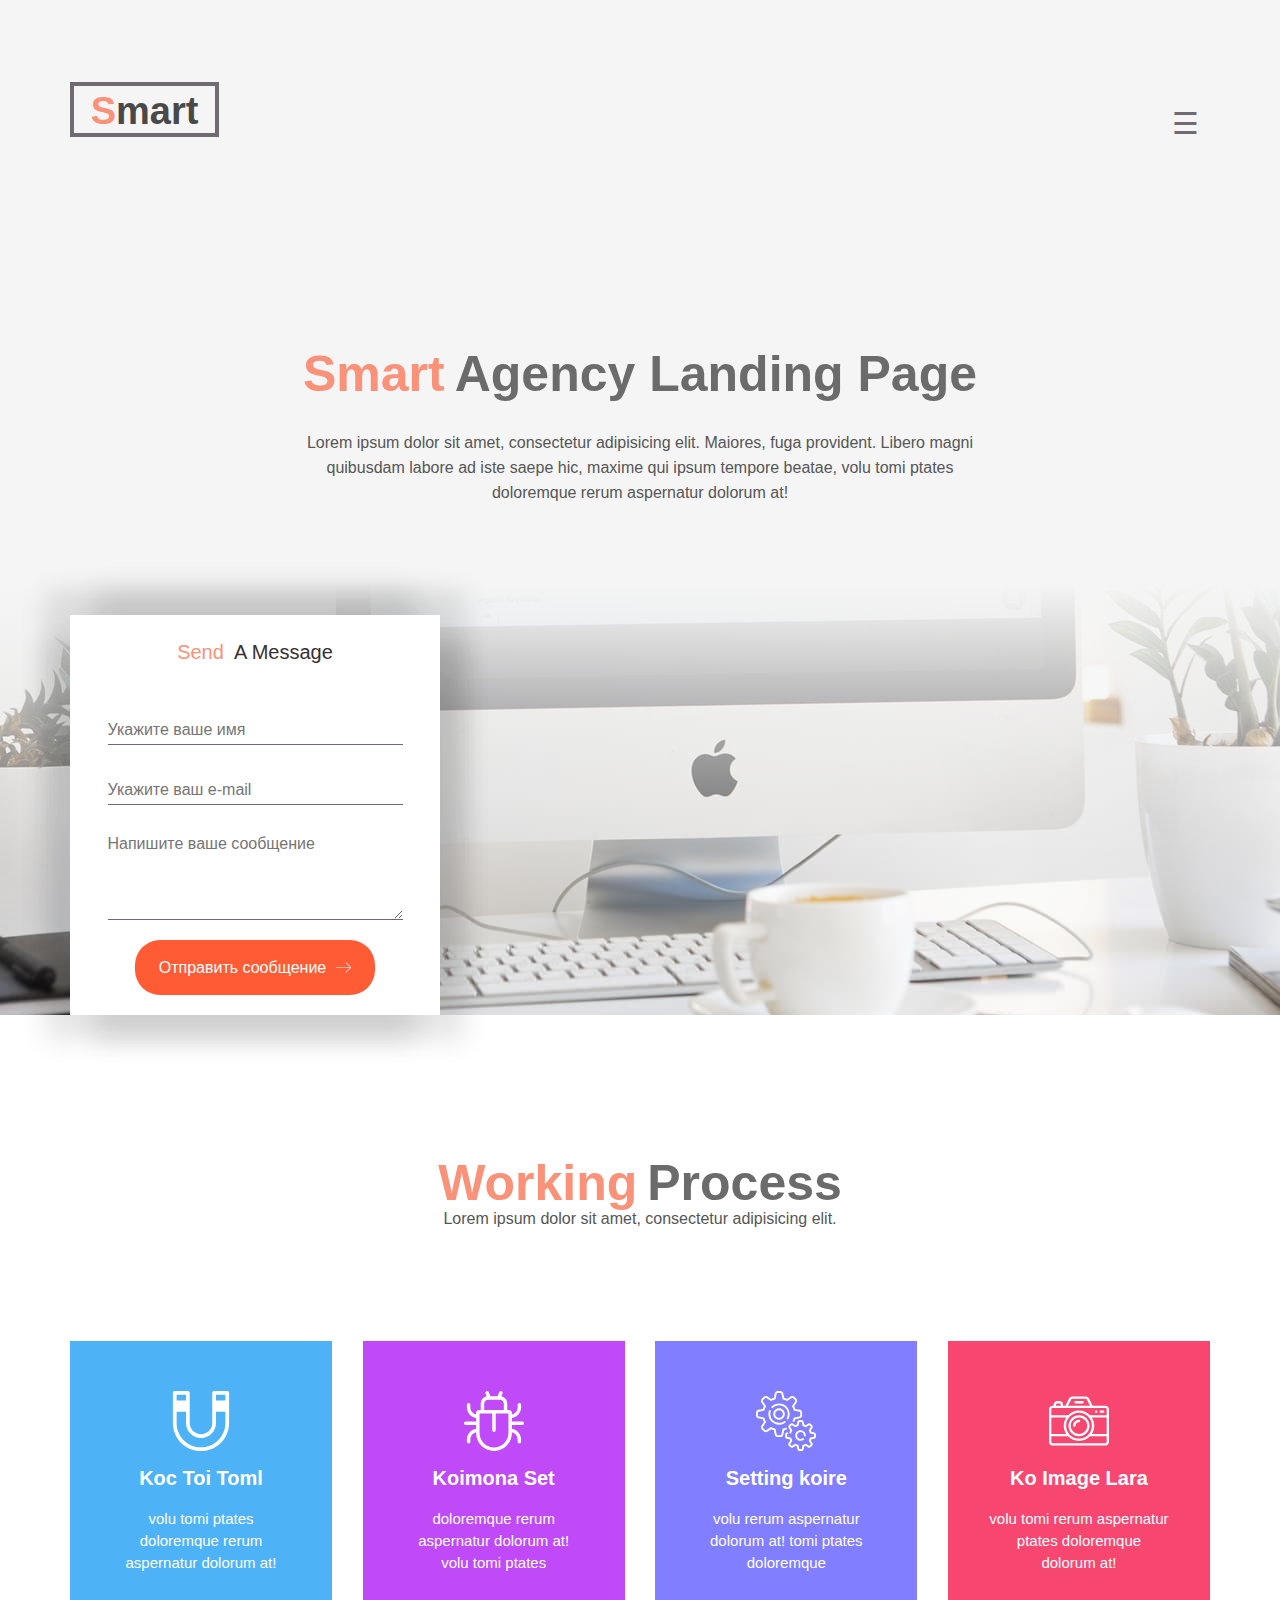
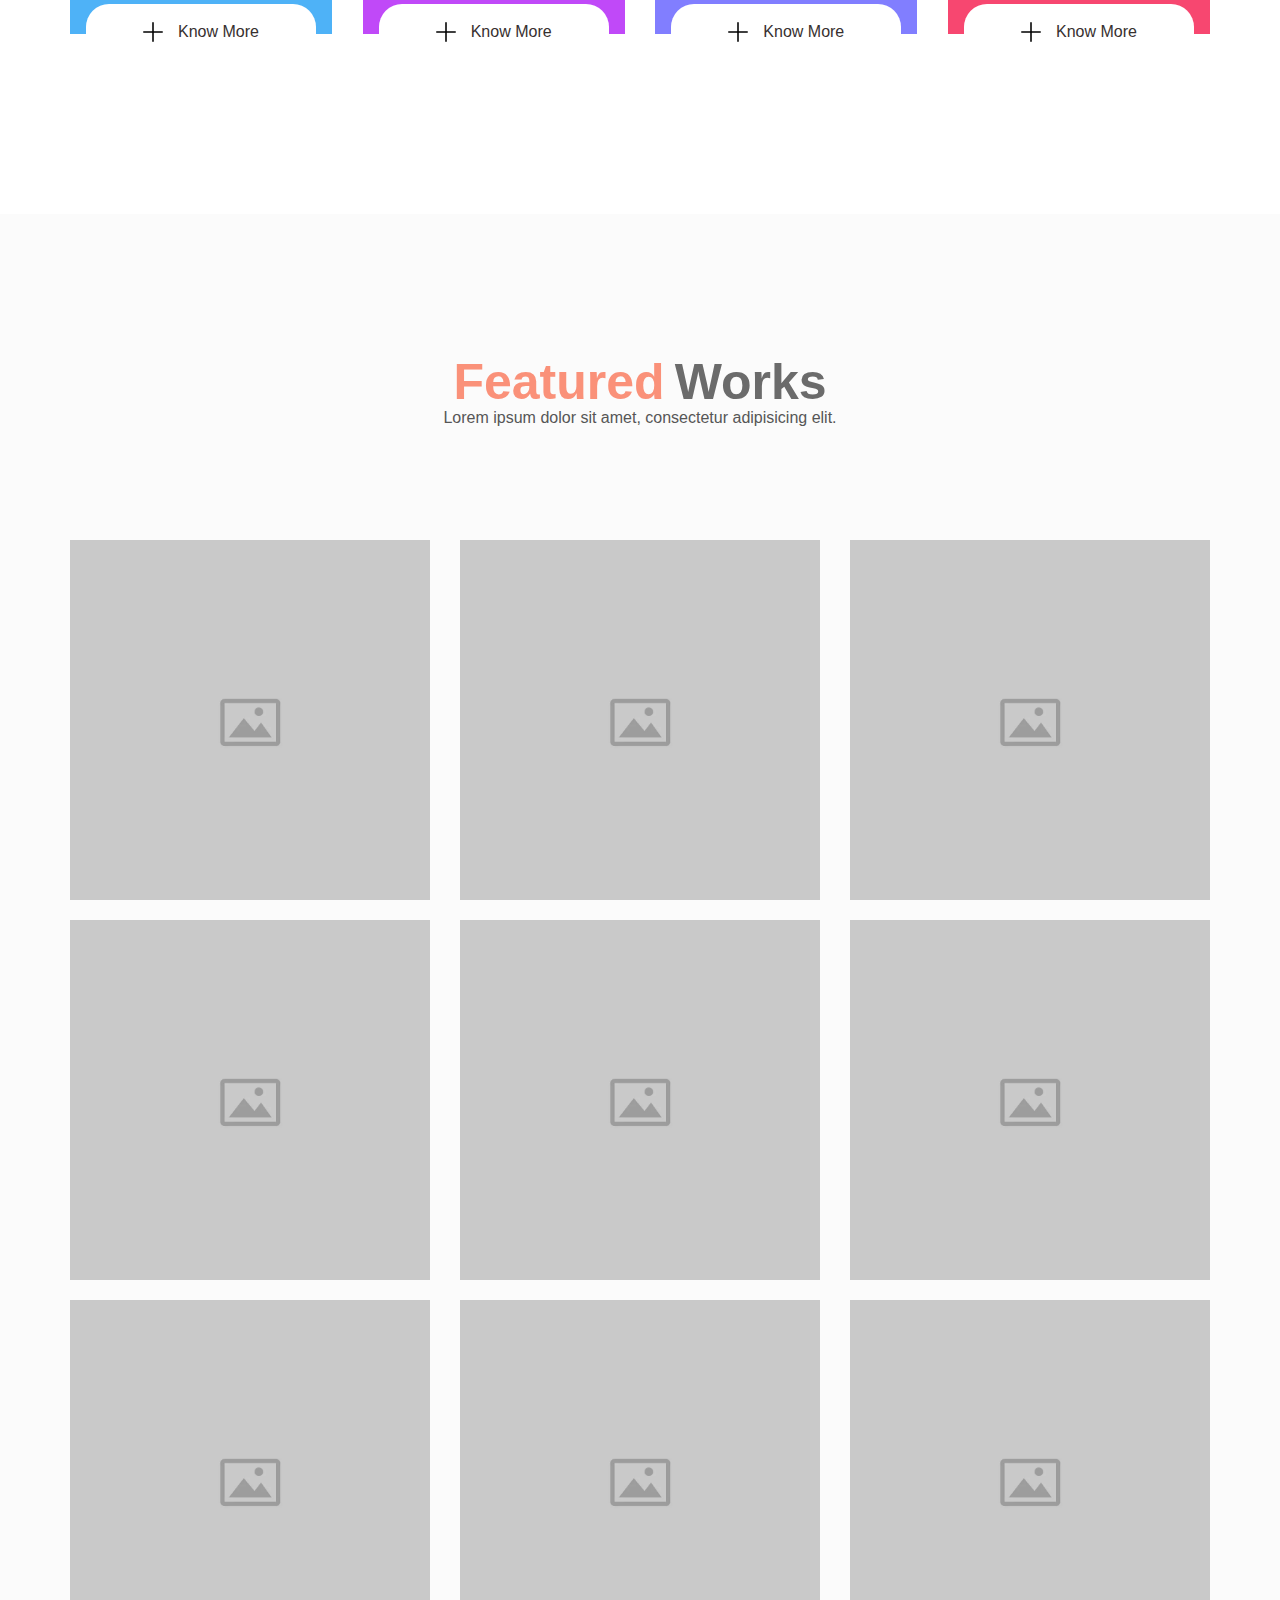
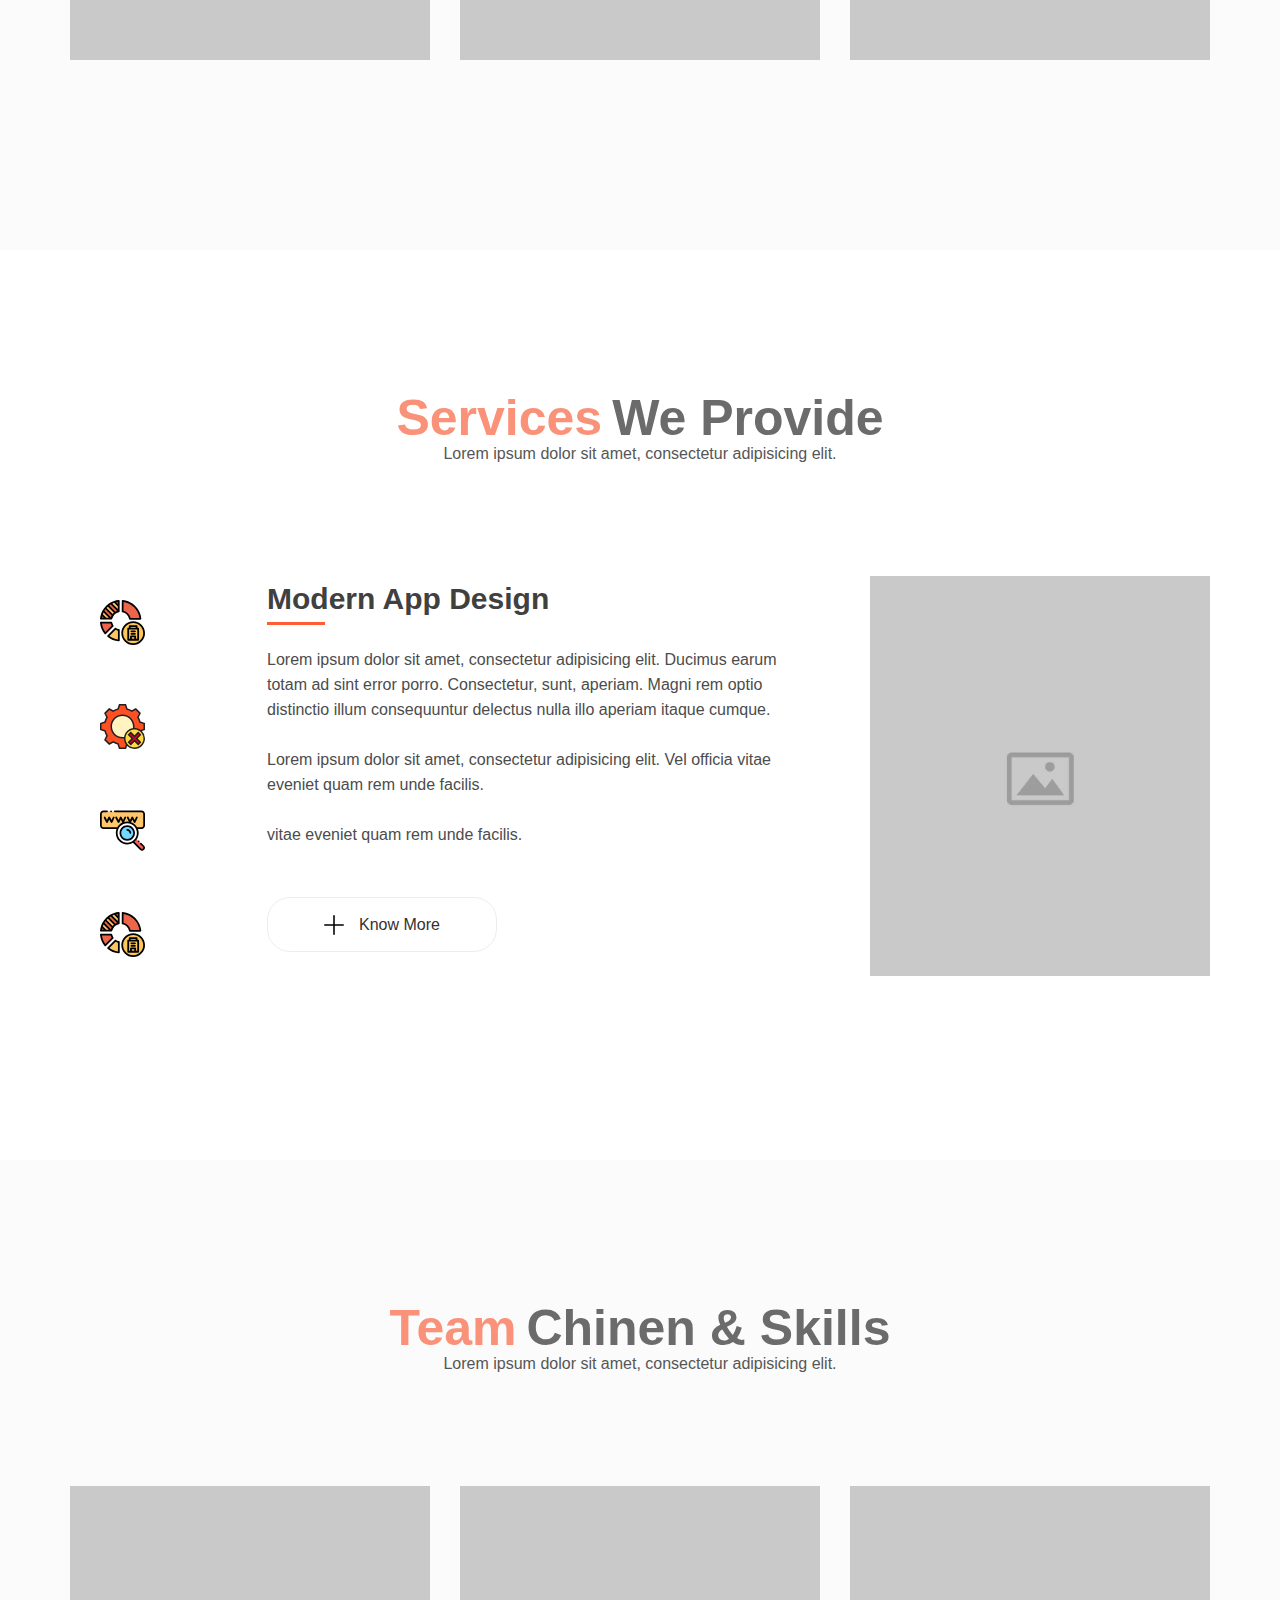
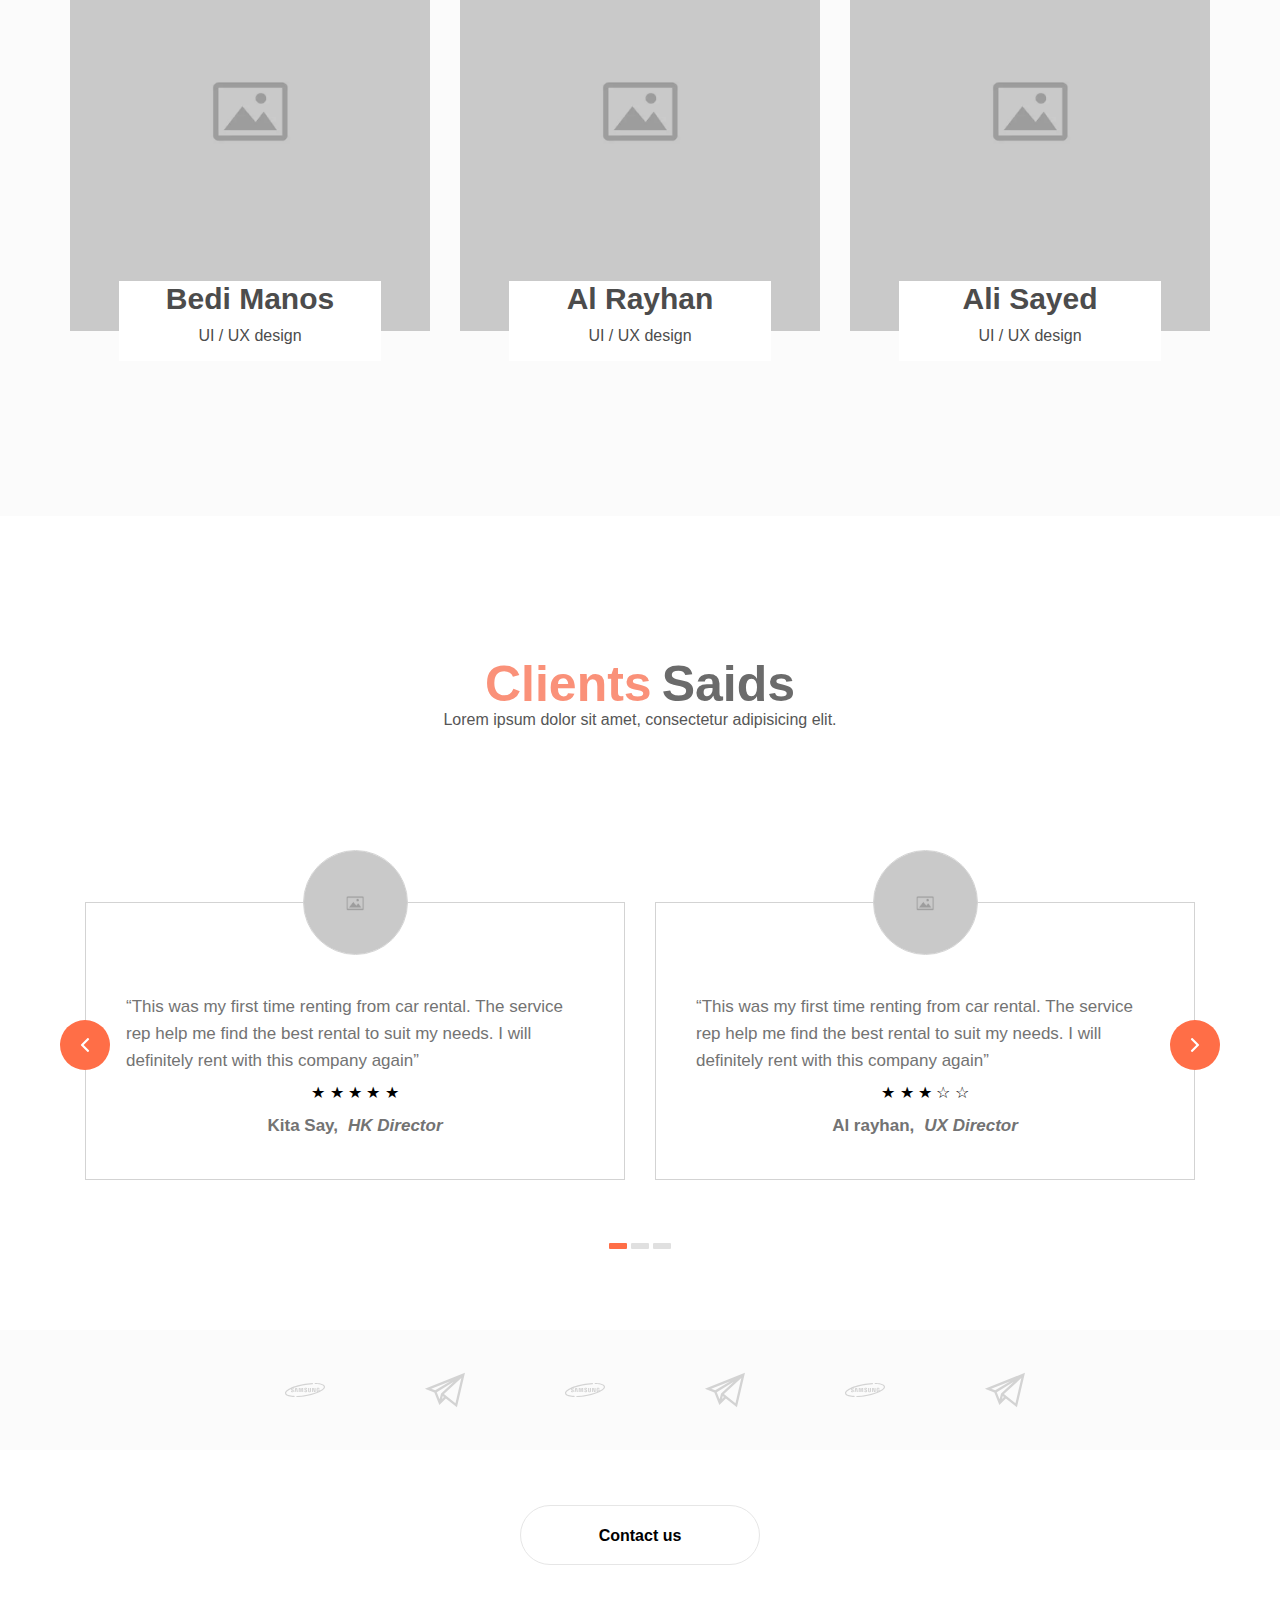
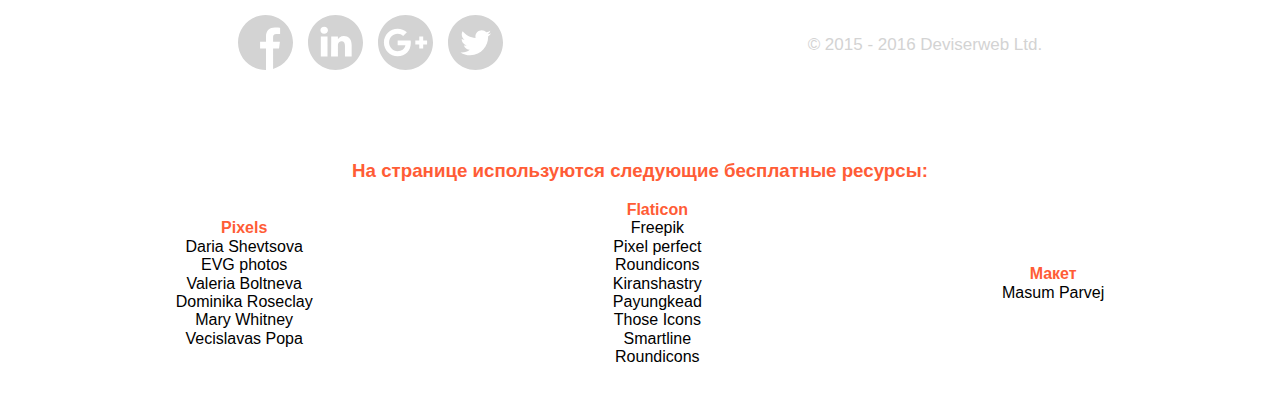
<file: Portfolios-item/1/index.html>
<!DOCTYPE html><html lang="ru"><head><meta name="viewport" content="width=device-width,initial-scale=1"><meta charset="utf-8"><meta name="author" content="Алексей Кочергин"><meta name="description" content="Сайт создан при поддержке бесплатных фотобанков и и с использованием бесплатных ресурсов сети."><title>Smart landing</title><link href="css/normalize.css" rel="stylesheet"><link href="css/main.css" rel="stylesheet"></head><body><header id="General"><div class="content-wrapper"><div class="top-wrapper"><div class="logo"><p class="logo-text"><span class="heading-red">S</span>mart</p></div><nav class="top-navigation"><ul class="navigation-list"><li><a class="navigation-link" href="#General">Главная</a></li><li><a class="navigation-link" href="#Features">Особенности</a></li><li><a class="navigation-link" href="#Works">Работы</a></li><li><a class="navigation-link" href="#Services">Услуги</a></li><li><a class="navigation-link" href="#Team">Команда</a></li><li><a class="navigation-link" href="#Clients">Клиенты</a></li></ul></nav><button class="menu-button">Меню</button></div><h1 class="page-heading"><span class="heading-red">Smart</span>Agency Landing Page</h1><p class="page-description">Lorem ipsum dolor sit amet, consectetur adipisicing elit. Maiores, fuga provident. Libero magni quibusdam labore ad iste saepe hic, maxime qui ipsum tempore beatae, volu tomi ptates doloremque rerum aspernatur dolorum at!</p><form class="header-form" action="GET"><h2 class="form-heading"><span class="heading-red">Send</span>A Message</h2><input placeholder="Укажите ваше имя" type="text" name="Name" id="Name"> <label class="visually-hidden" for="Name">Укажите ваше имя</label> <input placeholder="Укажите ваш e-mail" type="email" name="Mail" id="Mail"> <label class="visually-hidden" for="Mail">Укажите вашу электронную почту</label> <textarea placeholder="Напишите ваше сообщение" name="Message" id="Message" cols="30" rows="10"></textarea> <label class="visually-hidden" for="Message">Напишите ваше сообщение</label> <button class="form-button" type="submit">Отправить сообщение <svg width="15" height="15"><use xlink:href="img/svg/sprite.svg#arrow-ico"></use></svg></button></form></div></header><main><section class="page-section work-in-progress" id="Features"><h2 class="visually-hidden">Section Header</h2><div class="content-wrapper"><h2 class="page-heading work-in-progress-heading"><span class="heading-red">Working</span>Process</h2><p class="page-description work-in-progress-description">Lorem ipsum dolor sit amet, consectetur adipisicing elit.</p><div class="work-in-process-wrapper"><div class="process-item magnet"><svg width="60" height="60"><use xlink:href="img/svg/sprite.svg#magnet-ico"></use></svg><h2 class="process-item-heading">Koc Toi Toml</h2><p class="process-item-description">volu tomi ptates doloremque rerum aspernatur dolorum at!</p><a class="more-button" href="#"><svg width="20" height="20"><use xlink:href="img/svg/sprite.svg#plus-ico"></use></svg>Know More</a></div><div class="process-item bug"><svg width="60" height="60"><use xlink:href="img/svg/sprite.svg#bug-ico"></use></svg><h2 class="process-item-heading">Koimona Set</h2><p class="process-item-description">doloremque rerum aspernatur dolorum at! volu tomi ptates</p><a class="more-button" href="#"><svg width="20" height="20"><use xlink:href="img/svg/sprite.svg#plus-ico"></use></svg>Know More</a></div><div class="process-item gears"><svg width="60" height="60"><use xlink:href="img/svg/sprite.svg#gears-transp-ico"></use></svg><h2 class="process-item-heading">Setting koire</h2><p class="process-item-description">volu rerum aspernatur dolorum at! tomi ptates doloremque</p><a class="more-button" href="#"><svg width="20" height="20"><use xlink:href="img/svg/sprite.svg#plus-ico"></use></svg>Know More</a></div><div class="process-item camera"><svg width="60" height="60"><use xlink:href="img/svg/sprite.svg#camera-ico"></use></svg><h2 class="process-item-heading">Ko Image Lara</h2><p class="process-item-description">volu tomi rerum aspernatur ptates doloremque dolorum at!</p><a class="more-button" href="#"><svg width="20" height="20"><use xlink:href="img/svg/sprite.svg#plus-ico"></use></svg>Know More</a></div></div></div></section><section class="page-section featured-works" id="Works"><h2 class="visually-hidden">Section Header</h2><div class="content-wrapper"><h2 class="page-heading featured-works-heading"><span class="heading-red">Featured</span>Works</h2><p class="page-description featured-works-description">Lorem ipsum dolor sit amet, consectetur adipisicing elit.</p><div class="works-wrapper"><div class="work-item"><picture class="lazyLoad"><source data-picture-set="img/webP/furniture-1-640.webp" media="(max-width: 640px)" srcset="img/webP/placeholder.webp" type="image/webp"><source data-picture-set="img/furniture-1-640.jpg" media="(max-width: 640px)" srcset="img/placeholder.jpg"><source data-picture-set="img/webP/furniture-1-1280.webp" media="(max-width: 1280px)" srcset="img/webP/placeholder.webp" type="image/webp"><source data-picture-set="img/furniture-1-1280.jpg" media="(max-width: 1280px)" srcset="img/placeholder.jpg"><source data-picture-set="img/webP/furniture-1-1920.webp" media="(max-width: 1920px)" srcset="img/webP/placeholder.webp" type="image/webp"><img data-img-set="img/furniture-1-1920.jpg" src="img/placeholder.jpg" width="360" height="360" alt="Какая-то мебель"></picture><div class="work-description"><h2>Какая-то мебель</h2><p>Красивое описание</p></div></div><div class="work-item"><picture class="lazyLoad"><source data-picture-set="img/webP/furniture-2-640.webp" media="(max-width: 640px)" srcset="img/webP/placeholder.webp" type="image/webp"><source data-picture-set="img/furniture-2-640.jpg" media="(max-width: 640px)" srcset="img/placeholder.jpg"><source data-picture-set="img/webP/furniture-2-1280.webp" media="(max-width: 1280px)" srcset="img/webP/placeholder.webp" type="image/webp"><source data-picture-set="img/furniture-2-1280.jpg" media="(max-width: 1280px)" srcset="img/placeholder.jpg"><source data-picture-set="img/webP/furniture-2-1920.webp" media="(max-width: 1920px)" srcset="img/webP/placeholder.webp" type="image/webp"><img data-img-set="img/furniture-2-1920.jpg" src="img/placeholder.jpg" width="360" height="360" alt="Какая-то мебель"></picture><div class="work-description"><h2>Какая-то мебель</h2><p>Красивое описание</p></div></div><div class="work-item"><picture class="lazyLoad"><source data-picture-set="img/webP/furniture-3-640.webp" media="(max-width: 640px)" srcset="img/webP/placeholder.webp" type="image/webp"><source data-picture-set="img/furniture-3-640.jpg" media="(max-width: 640px)" srcset="img/placeholder.jpg"><source data-picture-set="img/webP/furniture-3-1280.webp" media="(max-width: 1280px)" srcset="img/webP/placeholder.webp" type="image/webp"><source data-picture-set="img/furniture-3-1280.jpg" media="(max-width: 1280px)" srcset="img/placeholder.jpg"><source data-picture-set="img/webP/furniture-3-1920.webp" media="(max-width: 1920px)" srcset="img/webP/placeholder.webp" type="image/webp"><img data-img-set="img/furniture-3-1920.jpg" src="img/placeholder.jpg" width="360" height="360" alt="Какая-то мебель"></picture><div class="work-description"><h2>Какая-то мебель</h2><p>Красивое описание</p></div></div><div class="work-item"><picture class="lazyLoad"><source data-picture-set="img/webP/furniture-4-640.webp" media="(max-width: 640px)" srcset="img/webP/placeholder.webp" type="image/webp"><source data-picture-set="img/furniture-4-640.jpg" media="(max-width: 640px)" srcset="img/placeholder.jpg"><source data-picture-set="img/webP/furniture-4-1280.webp" media="(max-width: 1280px)" srcset="img/webP/placeholder.webp" type="image/webp"><source data-picture-set="img/furniture-4-1280.jpg" media="(max-width: 1280px)" srcset="img/placeholder.jpg"><source data-picture-set="img/webP/furniture-4-1920.webp" media="(max-width: 1920px)" srcset="img/webP/placeholder.webp" type="image/webp"><img data-img-set="img/furniture-4-1920.jpg" src="img/placeholder.jpg" width="360" height="360" alt="Какая-то мебель"></picture><div class="work-description"><h2>Какая-то мебель</h2><p>Красивое описание</p></div></div><div class="work-item"><picture class="lazyLoad"><source data-picture-set="img/webP/furniture-5-640.webp" media="(max-width: 640px)" srcset="img/webP/placeholder.webp" type="image/webp"><source data-picture-set="img/furniture-5-640.jpg" media="(max-width: 640px)" srcset="img/placeholder.jpg"><source data-picture-set="img/webP/furniture-5-1280.webp" media="(max-width: 1280px)" srcset="img/webP/placeholder.webp" type="image/webp"><source data-picture-set="img/furniture-5-1280.jpg" media="(max-width: 1280px)" srcset="img/placeholder.jpg"><source data-picture-set="img/webP/furniture-5-2307.webp" media="(max-width: 1920px)" srcset="img/webP/placeholder.webp" type="image/webp"><img data-img-set="img/furniture-5-2307.jpg" src="img/placeholder.jpg" width="360" height="360" alt="Какая-то мебель"></picture><div class="work-description"><h2>Какая-то мебель</h2><p>Красивое описание</p></div></div><div class="work-item"><picture class="lazyLoad"><source data-picture-set="img/webP/furniture-6-640.webp" media="(max-width: 640px)" srcset="img/webP/placeholder.webp" type="image/webp"><source data-picture-set="img/furniture-6-640.jpg" media="(max-width: 640px)" srcset="img/placeholder.jpg"><source data-picture-set="img/webP/furniture-6-1280.webp" media="(max-width: 1280px)" srcset="img/webP/placeholder.webp" type="image/webp"><source data-picture-set="img/furniture-6-1280.jpg" media="(max-width: 1280px)" srcset="img/placeholder.jpg"><source data-picture-set="img/webP/furniture-6-1920.webp" media="(max-width: 1920px)" srcset="img/webP/placeholder.webp" type="image/webp"><img data-img-set="img/furniture-6-1920.jpg" src="img/placeholder.jpg" width="360" height="360" alt="Какая-то мебель"></picture><div class="work-description"><h2>Какая-то мебель</h2><p>Красивое описание</p></div></div><div class="work-item"><picture class="lazyLoad"><source data-picture-set="img/webP/furniture-7-640.webp" media="(max-width: 640px)" srcset="img/webP/placeholder.webp" type="image/webp"><source data-picture-set="img/furniture-7-640.jpg" media="(max-width: 640px)" srcset="img/placeholder.jpg"><source data-picture-set="img/webP/furniture-7-1280.webp" media="(max-width: 1280px)" srcset="img/webP/placeholder.webp" type="image/webp"><source data-picture-set="img/furniture-7-1280.jpg" media="(max-width: 1280px)" srcset="img/placeholder.jpg"><source data-picture-set="img/webP/furniture-7-1920.webp" media="(max-width: 1920px)" srcset="img/webP/placeholder.webp" type="image/webp"><img data-img-set="img/furniture-7-1920.jpg" src="img/placeholder.jpg" width="360" height="360" alt="Какая-то мебель"></picture><div class="work-description"><h2>Какая-то мебель</h2><p>Красивое описание</p></div></div><div class="work-item"><picture class="lazyLoad"><source data-picture-set="img/webP/furniture-8-640.webp" media="(max-width: 640px)" srcset="img/webP/placeholder.webp" type="image/webp"><source data-picture-set="img/furniture-8-640.jpg" media="(max-width: 640px)" srcset="img/placeholder.jpg"><source data-picture-set="img/webP/furniture-8-1280.webp" media="(max-width: 1280px)" srcset="img/webP/placeholder.webp" type="image/webp"><source data-picture-set="img/furniture-8-1280.jpg" media="(max-width: 1280px)" srcset="img/placeholder.jpg"><source data-picture-set="img/webP/furniture-8-1920.webp" media="(max-width: 1920px)" srcset="img/webP/placeholder.webp" type="image/webp"><img data-img-set="img/furniture-8-1920.jpg" src="img/placeholder.jpg" width="360" height="360" alt="Какая-то мебель"></picture><div class="work-description"><h2>Какая-то мебель</h2><p>Красивое описание</p></div></div><div class="work-item"><picture class="lazyLoad"><source data-picture-set="img/webP/furniture-9-640.webp" media="(max-width: 640px)" srcset="img/webP/placeholder.webp" type="image/webp"><source data-picture-set="img/furniture-9-640.jpg" media="(max-width: 640px)" srcset="img/placeholder.jpg"><source data-picture-set="img/webP/furniture-9-1280.webp" media="(max-width: 1280px)" srcset="img/webP/placeholder.webp" type="image/webp"><source data-picture-set="img/furniture-9-1280.jpg" media="(max-width: 1280px)" srcset="img/placeholder.jpg"><source data-picture-set="img/webP/furniture-9-1920.webp" media="(max-width: 1920px)" srcset="img/webP/placeholder.webp" type="image/webp"><img data-img-set="img/furniture-9-1920.jpg" src="img/placeholder.jpg" width="360" height="360" alt="Какая-то мебель"></picture><div class="work-description"><h2>Какая-то мебель</h2><p>Красивое описание</p></div></div></div></div></section><section class="page-section services" id="Services"><h2 class="visually-hidden">Section Header</h2><div class="content-wrapper"><h2 class="page-heading services-heading"><span class="heading-red">Services</span>We Provide</h2><p class="page-description services-description">Lorem ipsum dolor sit amet, consectetur adipisicing elit.</p><div class="services-info-wrapper"><div class="info-pictograms"><div class="ico-wrapper diagram"><svg class="diagram-ico" width="45" height="45"><use xlink:href="img/svg/colour-sprite.svg#diagram-colour"></use></svg></div><div class="ico-wrapper gears"><svg class="gears-ico" width="45" height="45"><use xlink:href="img/svg/colour-sprite.svg#gears-colour"></use></svg></div><div class="ico-wrapper search"><svg class="search-ico" width="45" height="45"><use xlink:href="img/svg/colour-sprite.svg#search-colour"></use></svg></div><div class="ico-wrapper diagram"><svg class="diagram-ico" width="45" height="45"><use xlink:href="img/svg/colour-sprite.svg#diagram-colour"></use></svg></div></div><div class="info-text"><h3 class="text-heading">Modern App Design</h3><p class="text-data">Lorem ipsum dolor sit amet, consectetur adipisicing elit. Ducimus earum totam ad sint error porro. Consectetur, sunt, aperiam. Magni rem optio distinctio illum consequuntur delectus nulla illo aperiam itaque cumque.</p><p class="text-data">Lorem ipsum dolor sit amet, consectetur adipisicing elit. Vel officia vitae eveniet quam rem unde facilis.</p><p class="text-data">vitae eveniet quam rem unde facilis.</p><a class="more-button text-link" href="#"><svg width="20" height="20"><use xlink:href="img/svg/sprite.svg#plus-ico"></use></svg>Know More</a></div><div class="info-image-wrapper"><picture class="lazyLoad"><source data-picture-set="img/webP/apple-watch-mockup.webp" srcset="img/webP/placeholder.webp" type="image/webp"><img data-img-set="img/apple-watch-mockup.png" src="img/placeholder.jpg" width="340" height="400" alt="Часы Apple Watch"></picture></div></div></div></section><section class="page-section team" id="Team"><h2 class="visually-hidden">Section Header</h2><div class="content-wrapper team-wrapper"><h2 class="page-heading team-heading"><span class="heading-red">Team</span>Chinen & Skills</h2><p class="page-description team-description">Lorem ipsum dolor sit amet, consectetur adipisicing elit.</p><div class="persons-wrapper"><div class="person-wrapper"><picture class="lazyLoad"><source data-picture-set="img/webP/avatar.webp" srcset="img/webP/placeholder.webp" type="image/webp"><img data-img-set="img/avatar.jpg" src="img/placeholder.jpg" width="360" height="445" alt="Наш дизайнер"></picture><div class="skills-wrapper first"><p class="skill-name design">UI / UX design</p><p class="skill-name english">English</p><p class="skill-name communication">Communication</p></div><div class="about-person-wrapper"><h4 class="person-name">Bedi Manos</h4><p class="person-description">UI / UX design</p><div class="social-wrapper"><a class="fb-ico" href="#"><svg width="16" height="16"><use xlink:href="img/svg/sprite.svg#facebook-ico"></use></svg> Facebook</a> <a class="tw-ico" href="#"><svg width="16" height="16"><use xlink:href="img/svg/sprite.svg#twitter-ico"></use></svg> Twitter</a> <a class="vk-ico" href="#"><svg width="16" height="16"><use xlink:href="img/svg/sprite.svg#vk-ico"></use></svg> V-kontakte</a></div></div></div><div class="person-wrapper"><picture class="lazyLoad"><source data-picture-set="img/webP/avatar.webp" srcset="img/webP/placeholder.webp" type="image/webp"><img data-img-set="img/avatar.jpg" src="img/placeholder.jpg" width="360" height="445" alt="Наш программист"></picture><div class="skills-wrapper second"><p class="skill-name design">UI / UX design</p><p class="skill-name english">English</p><p class="skill-name communication">Communication</p></div><div class="about-person-wrapper"><h4 class="person-name">Al Rayhan</h4><p class="person-description">UI / UX design</p><div class="social-wrapper"><a class="fb-ico" href="#"><svg width="16" height="16"><use xlink:href="img/svg/sprite.svg#facebook-ico"></use></svg> Facebook</a> <a class="tw-ico" href="#"><svg width="16" height="16"><use xlink:href="img/svg/sprite.svg#twitter-ico"></use></svg> Twitter</a> <a class="vk-ico" href="#"><svg width="16" height="16"><use xlink:href="img/svg/sprite.svg#vk-ico"></use></svg> V-kontakte</a></div></div></div><div class="person-wrapper"><picture class="lazyLoad"><source data-picture-set="img/webP/avatar.webp" srcset="img/webP/placeholder.webp" type="image/webp"><img data-img-set="img/avatar.jpg" src="img/placeholder.jpg" width="360" height="445" alt="Наш вдохновитель"></picture><div class="skills-wrapper third"><p class="skill-name design">UI / UX design</p><p class="skill-name english">English</p><p class="skill-name communication">Communication</p></div><div class="about-person-wrapper"><h4 class="person-name">Ali Sayed</h4><p class="person-description">UI / UX design</p><div class="social-wrapper"><a class="fb-ico" href="#"><svg width="16" height="16"><use xlink:href="img/svg/sprite.svg#facebook-ico"></use></svg> Facebook</a> <a class="tw-ico" href="#"><svg width="16" height="16"><use xlink:href="img/svg/sprite.svg#twitter-ico"></use></svg> Twitter</a> <a class="vk-ico" href="#"><svg width="16" height="16"><use xlink:href="img/svg/sprite.svg#vk-ico"></use></svg> V-kontakte</a></div></div></div></div></div></section><section class="page-section opinions" id="Clients"><h2 class="visually-hidden">Section Header</h2><div class="content-wrapper opinions-wrapper"><h2 class="page-heading opinions-heading"><span class="heading-red">Clients</span>Saids</h2><p class="page-description opinions-description">Lorem ipsum dolor sit amet, consectetur adipisicing elit.</p><div class="opinions-wrapper-carousel"><div data-list="1" class="opinions-list active"><div class="opinion-card"><picture class="lazyLoad"><source data-picture-set="img/webP/avatar.webp" srcset="img/webP/placeholder.webp" type="image/webp"><img data-img-set="img/avatar.jpg" class="opinion-image" src="img/placeholder.jpg" width="105" height="105" alt="Человек"></picture><p class="opinion-text">“This was my first time renting from car rental. The service rep help me find the best rental to suit my needs. I will definitely rent with this company again”</p><div class="rate-wrapper"><p>&#9733; &#9733; &#9733; &#9733; &#9733;</p></div><h4 class="opinioner-name"><span class="name">Kita Say,</span>HK Director</h4></div><div class="opinion-card"><picture class="lazyLoad"><source data-picture-set="img/webP/avatar.webp" srcset="img/webP/placeholder.webp" type="image/webp"><img data-img-set="img/avatar.jpg" class="opinion-image" src="img/placeholder.jpg" width="105" height="105" alt="Человек"></picture><p class="opinion-text">“This was my first time renting from car rental. The service rep help me find the best rental to suit my needs. I will definitely rent with this company again”</p><div class="rate-wrapper"><p>&#9733; &#9733; &#9733; &#9734; &#9734;</p></div><h4 class="opinioner-name"><span class="name">Al rayhan,</span>UX Director</h4></div></div><div data-list="2" class="opinions-list"><div class="opinion-card"><picture class="lazyLoad"><source data-picture-set="img/webP/avatar.webp" srcset="img/webP/placeholder.webp" type="image/webp"><img data-img-set="img/avatar.jpg" class="opinion-image" src="img/placeholder.jpg" width="105" height="105" alt="Человек"></picture><p class="opinion-text">“This was my first time renting from car rental. The service rep help me find the best rental to suit my needs. I will definitely rent with this company again”</p><div class="rate-wrapper"><p>&#9733; &#9733; &#9733; &#9734; &#9734;</p></div><h4 class="opinioner-name"><span class="name">Kita Say</span>HK Director</h4></div><div class="opinion-card"><picture class="lazyLoad"><source data-picture-set="img/webP/avatar.webp" srcset="img/webP/placeholder.webp" type="image/webp"><img data-img-set="img/avatar.jpg" class="opinion-image" src="img/placeholder.jpg" width="105" height="105" alt="Человек"></picture><p class="opinion-text">“This was my first time renting from car rental. The service rep help me find the best rental to suit my needs. I will definitely rent with this company again”</p><div class="rate-wrapper"><p>&#9733; &#9733; &#9733; &#9734; &#9734;</p></div><h4 class="opinioner-name"><span class="name">Al rayhan,</span>UX Director</h4></div></div><div data-list="3" class="opinions-list"><div class="opinion-card"><picture class="lazyLoad"><source data-picture-set="img/webP/avatar.webp" srcset="img/webP/placeholder.webp" type="image/webp"><img data-img-set="img/avatar.jpg" class="opinion-image" src="img/placeholder.jpg" width="105" height="105" alt="Человек"></picture><p class="opinion-text">“This was my first time renting from car rental. The service rep help me find the best rental to suit my needs. I will definitely rent with this company again”</p><div class="rate-wrapper"><p>&#9733; &#9733; &#9733; &#9733; &#9733;</p></div><h4 class="opinioner-name"><span class="name">Kita Say,</span>HK Director</h4></div><div class="opinion-card"><picture class="lazyLoad"><source data-picture-set="img/webP/avatar.webp" srcset="img/webP/placeholder.webp" type="image/webp"><img data-img-set="img/avatar.jpg" class="opinion-image" src="img/placeholder.jpg" width="105" height="105" alt="Человек"></picture><p class="opinion-text">“This was my first time renting from car rental. The service rep help me find the best rental to suit my needs. I will definitely rent with this company again”</p><div class="rate-wrapper"><p>&#9733; &#9733; &#9733; &#9733; &#9733;</p></div><h4 class="opinioner-name"><span class="name">Al rayhan</span>UX Director</h4></div></div></div><button class="carousel-button previous">Previous<svg class="prev-ico" width="14" height="20"><use xlink:href="img/svg/sprite.svg#next-arrow-ico"></use></svg></button> <button class="carousel-button next">Next<svg class="next-ico" width="14" height="20"><use xlink:href="img/svg/sprite.svg#next-arrow-ico"></use></svg></button><div class="carousel-button bottom-controls-wrapper"><button class="bottom-button active">1</button> <button class="bottom-button">2</button> <button class="bottom-button">3</button></div></div></section><section class="page-section partners"><h2 class="visually-hidden">Section Header</h2><div class="content-wrapper partners-wrapper"><div class="partners-list carousel"><a class="partners-link samsung" href="#">Samsung <svg width="140" height="40"><use xlink:href="img/svg/sprite.svg#samsung-logo"></use></svg></a><a class="partners-link telegram" href="#">Telegram <svg width="140" height="40"><use xlink:href="img/svg/sprite.svg#telegram-logo"></use></svg></a><a class="partners-link samsung" href="#">Samsung <svg width="140" height="40"><use xlink:href="img/svg/sprite.svg#samsung-logo"></use></svg></a><a class="partners-link telegram" href="#">Telegram <svg width="140" height="40"><use xlink:href="img/svg/sprite.svg#telegram-logo"></use></svg></a><a class="partners-link samsung" href="#">Samsung <svg width="140" height="40"><use xlink:href="img/svg/sprite.svg#samsung-logo"></use></svg></a><a class="partners-link telegram" href="#">Telegram <svg width="140" height="40"><use xlink:href="img/svg/sprite.svg#telegram-logo"></use></svg></a></div></div></section><a class="back-to-top-button" href="#General">Наверх <svg class="next-ico" width="14" height="20"><use xlink:href="img/svg/sprite.svg#next-arrow-ico"></use></svg></a></main><footer><section class="page-section contacts"><h2 class="visually-hidden">Section Header</h2><div class="content-wrapper contacts-wrapper"><a class="contact-us-button" href="#">Contact us</a><div class="links-wrapper"><div class="footer-social-wrapper"><a class="our-link fb" href="#">Facebook <svg width="55" height="55"><use xlink:href="img/svg/sprite.svg#facebook-ico"></use></svg></a><a class="our-link lin" href="#">Linked-in <svg width="55" height="55"><use xlink:href="img/svg/sprite.svg#linkedin-ico"></use></svg></a><a class="our-link gp" href="#">Google+ <svg width="55" height="55"><use xlink:href="img/svg/sprite.svg#google-plus-ico"></use></svg></a><a class="our-link tw" href="#">Twitter <svg width="55" height="55"><use xlink:href="img/svg/sprite.svg#twitter-ico"></use></svg></a></div><p class="copyright">© 2015 - 2016 Deviserweb Ltd.</p></div></div></section><section class="references-section"><h2 class="visually-hidden">Section Header</h2><h3 class="references-heading">На странице используются следующие бесплатные ресурсы:</h3><div class="links-wrapper"><div class="link-block"><h4><a href="https://www.pexels.com/">Pixels</a></h4><a href="https://www.pexels.com/photo/two-vases-on-table-842950/">Daria Shevtsova</a> <a href="https://www.pexels.com/photo/apartment-armchair-chair-coffee-table-1148955/">EVG photos</a> <a href="https://www.pexels.com/photo/brown-wooden-vase-near-the-window-1129413/">Valeria Boltneva</a> <a href="https://www.pexels.com/photo/interior-design-1139785/">Dominika Roseclay</a> <a href="https://www.pexels.com/photo/white-bed-next-to-white-accent-table-90319/">Mary Whitney</a> <a href="https://www.pexels.com/photo/gray-fabric-sofa-placed-indoor-1571468/">Vecislavas Popa</a></div><div class="link-block"><h4><a href="https://www.flaticon.com/">Flaticon</a></h4><a href="https://www.flaticon.com/authors/freepik">Freepik</a> <a href="https://www.flaticon.com/authors/pixel-perfect">Pixel perfect</a> <a href="https://www.flaticon.com/authors/roundicons">Roundicons</a> <a href="https://www.flaticon.com/authors/kiranshastry">Kiranshastry</a> <a href="https://www.flaticon.com/authors/payungkead">Payungkead</a> <a href="https://www.flaticon.com/authors/those-icons">Those Icons</a> <a href="https://www.flaticon.com/authors/smartline">Smartline</a> <a href="https://www.flaticon.com/authors/roundicons">Roundicons</a></div><div class="link-block"><h4><a href="http://psd-html-css.ru/templates/besplatnyy-landing-page-agenstva-psd">Макет</a></h4><a href="http://psdboom.com/author/masum">Masum Parvej</a></div></div></section></footer><script src="https://polyfill.io/v3/polyfill.min.js?features=IntersectionObserver"></script><script src="https://code.jquery.com/jquery-3.4.1.min.js" integrity="sha256-CSXorXvZcTkaix6Yvo6HppcZGetbYMGWSFlBw8HfCJo=" crossorigin="anonymous"></script><script src="js/main.js"></script><script src="js/svgxuse.min.js"></script></body></html>
</file>
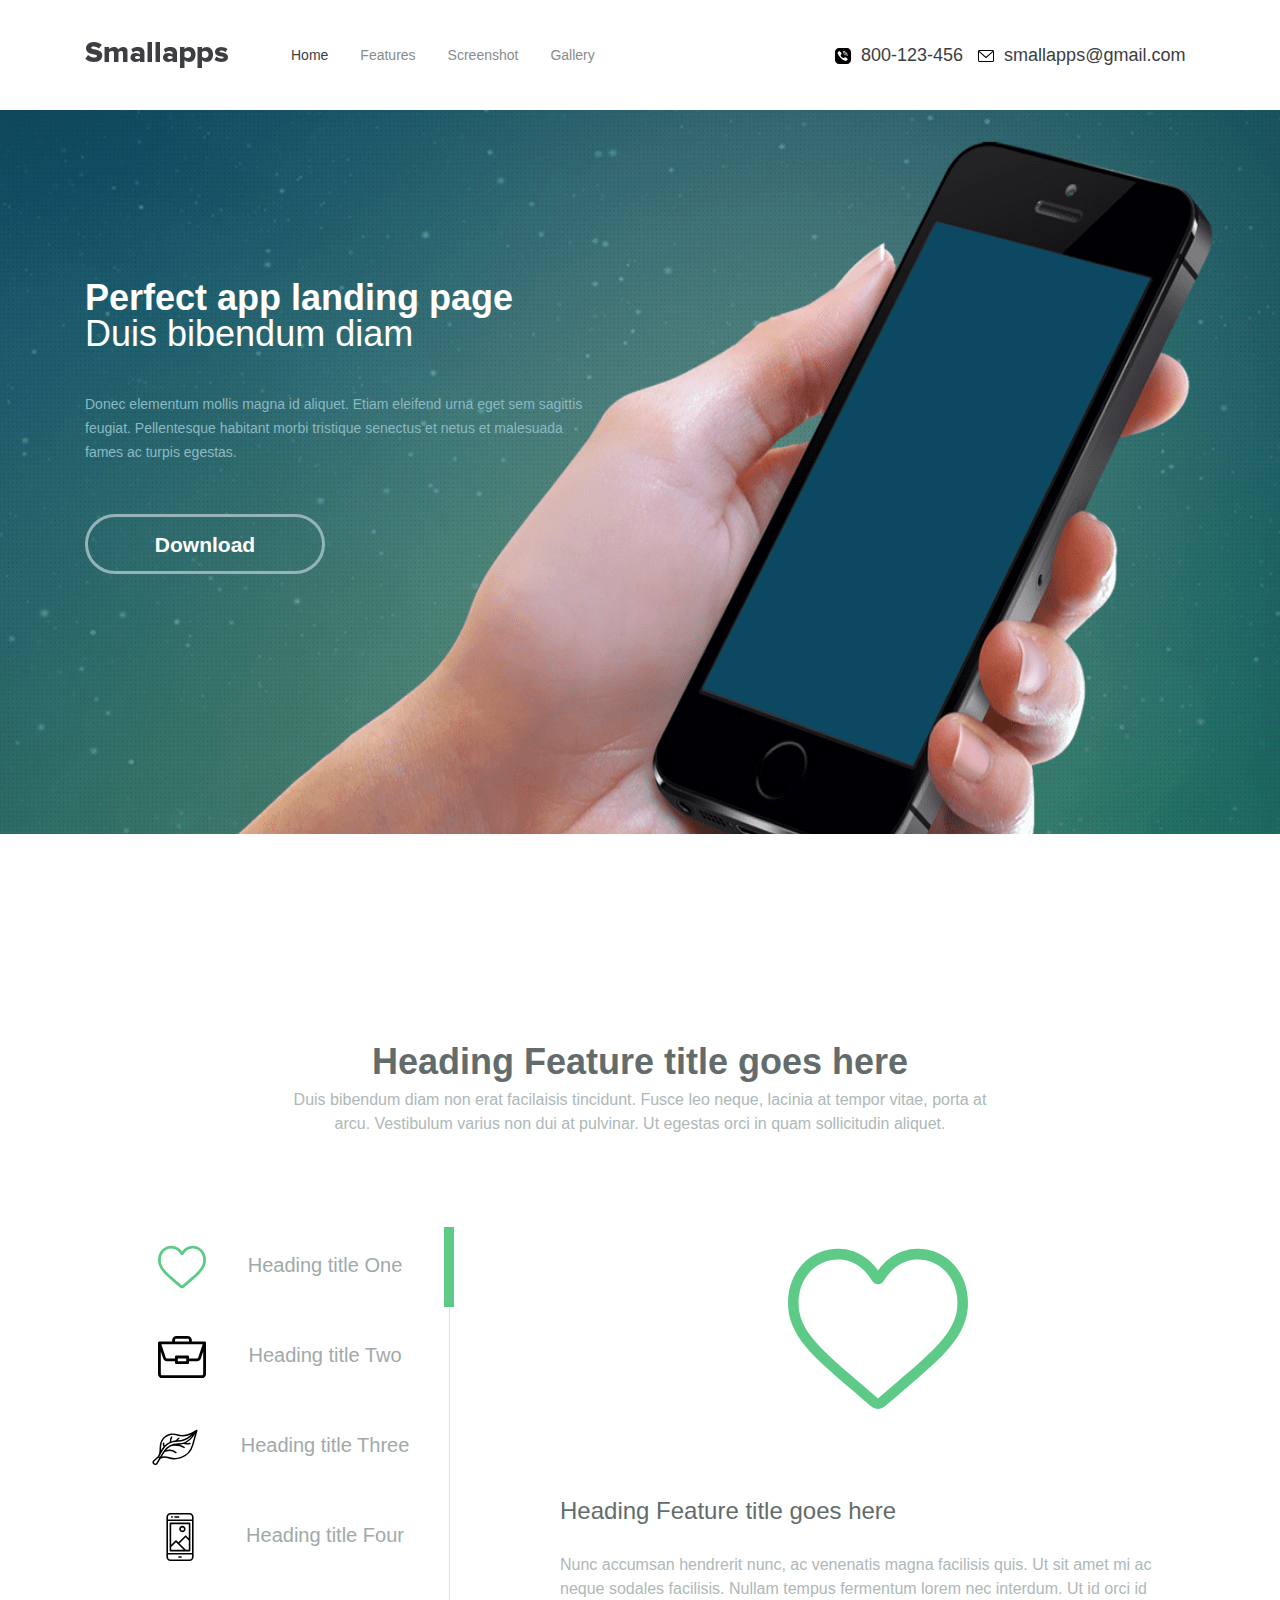
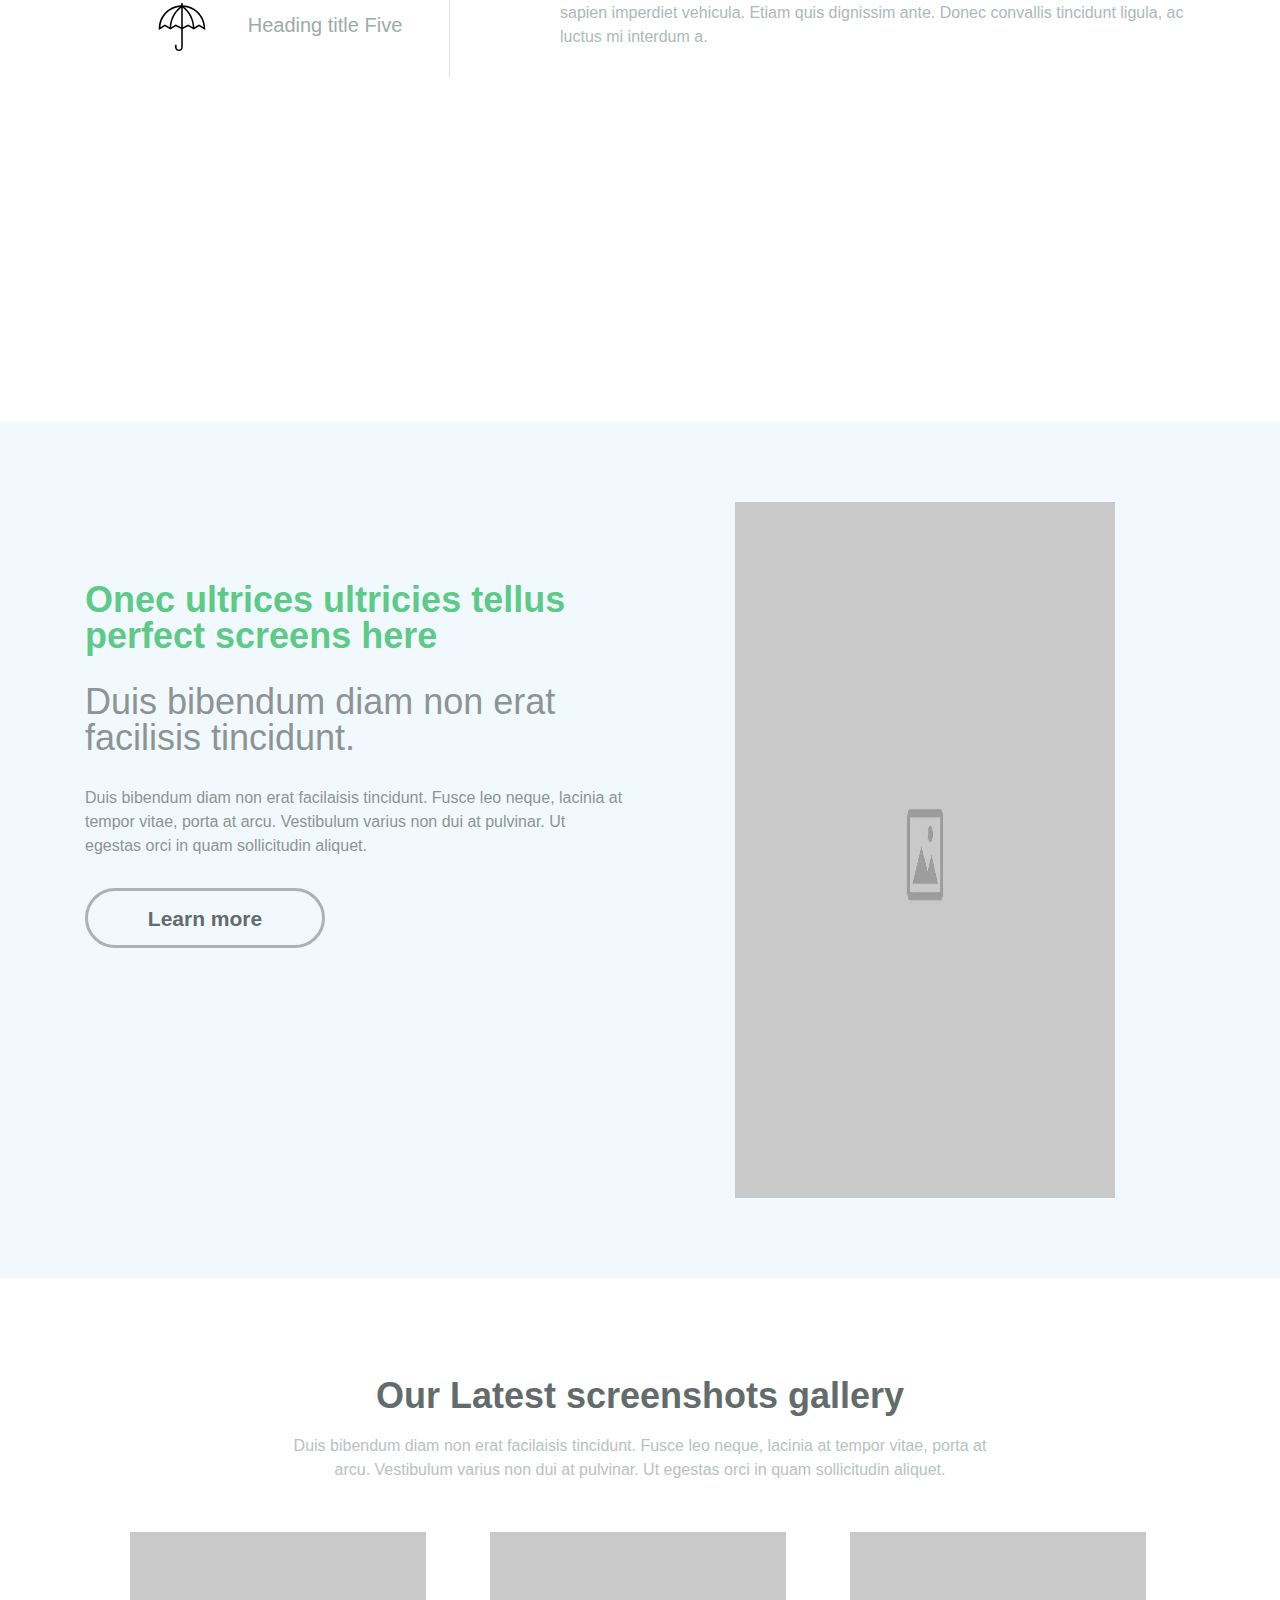
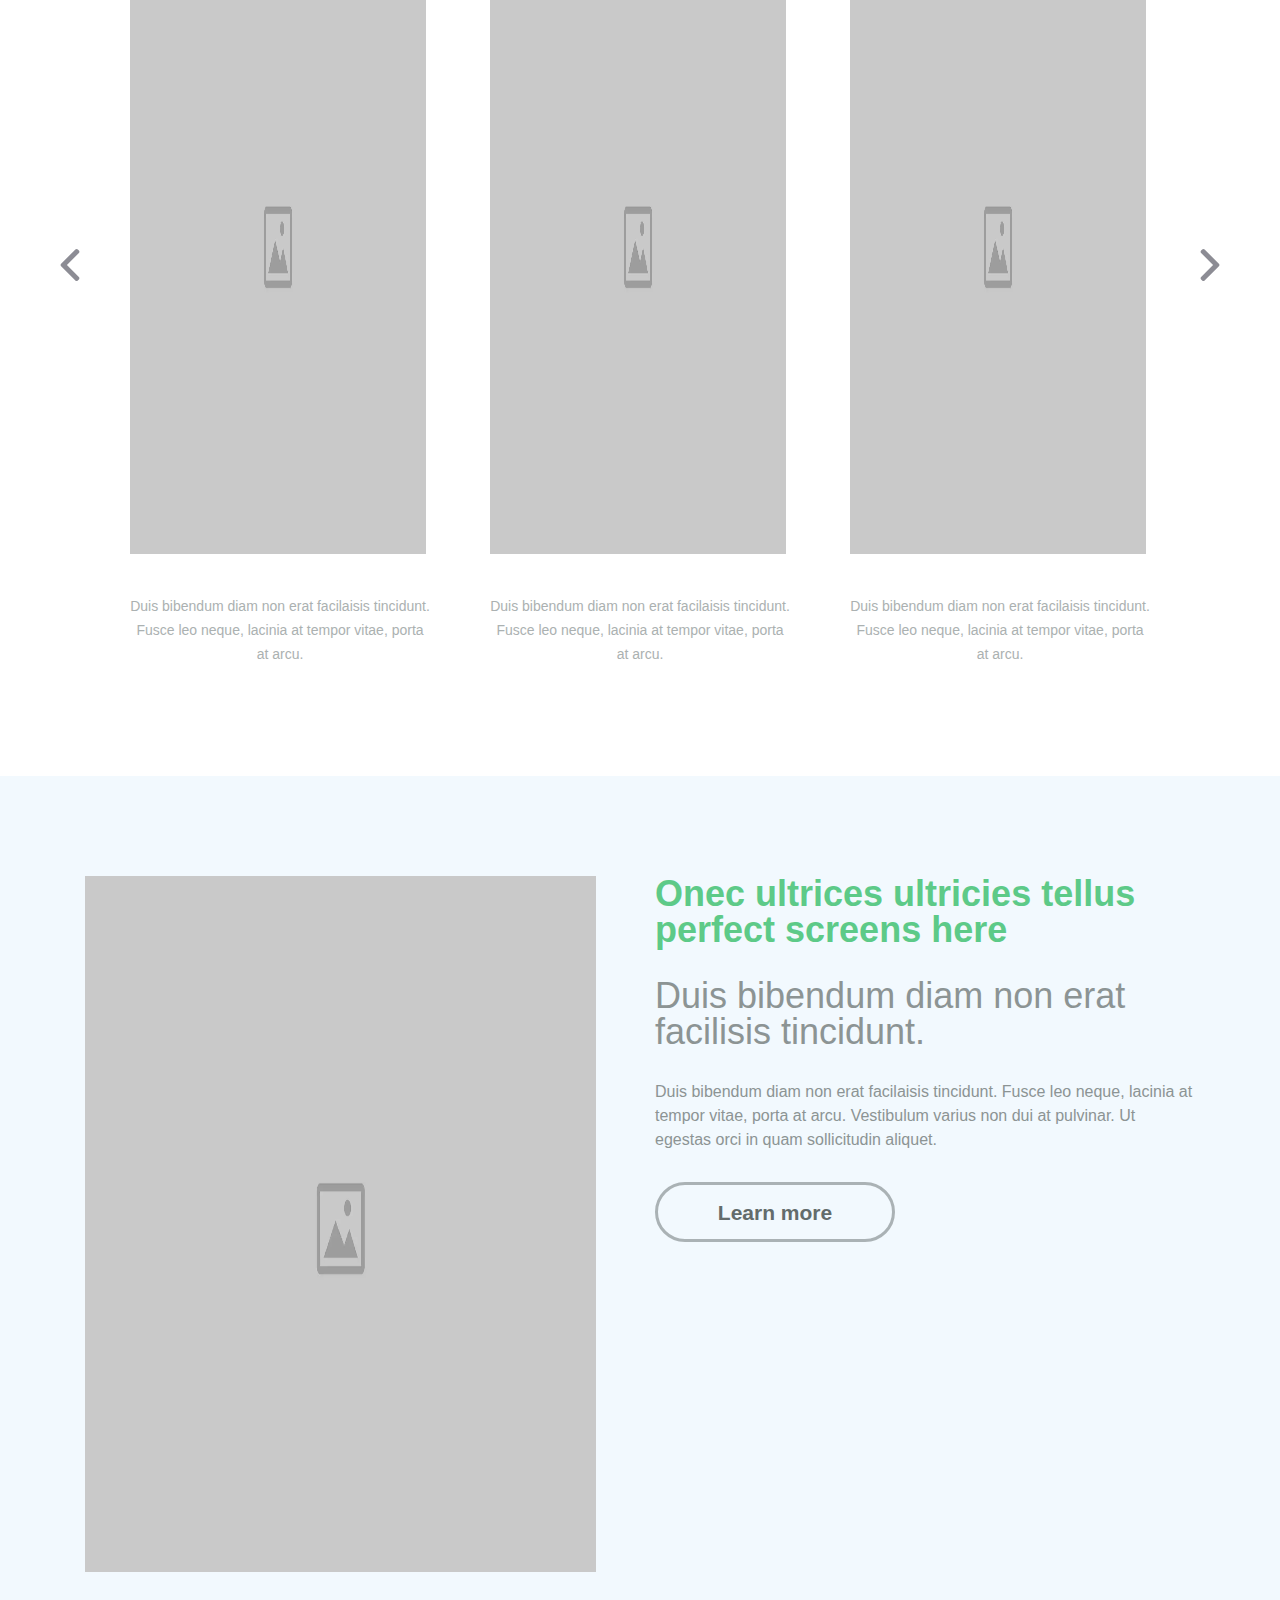
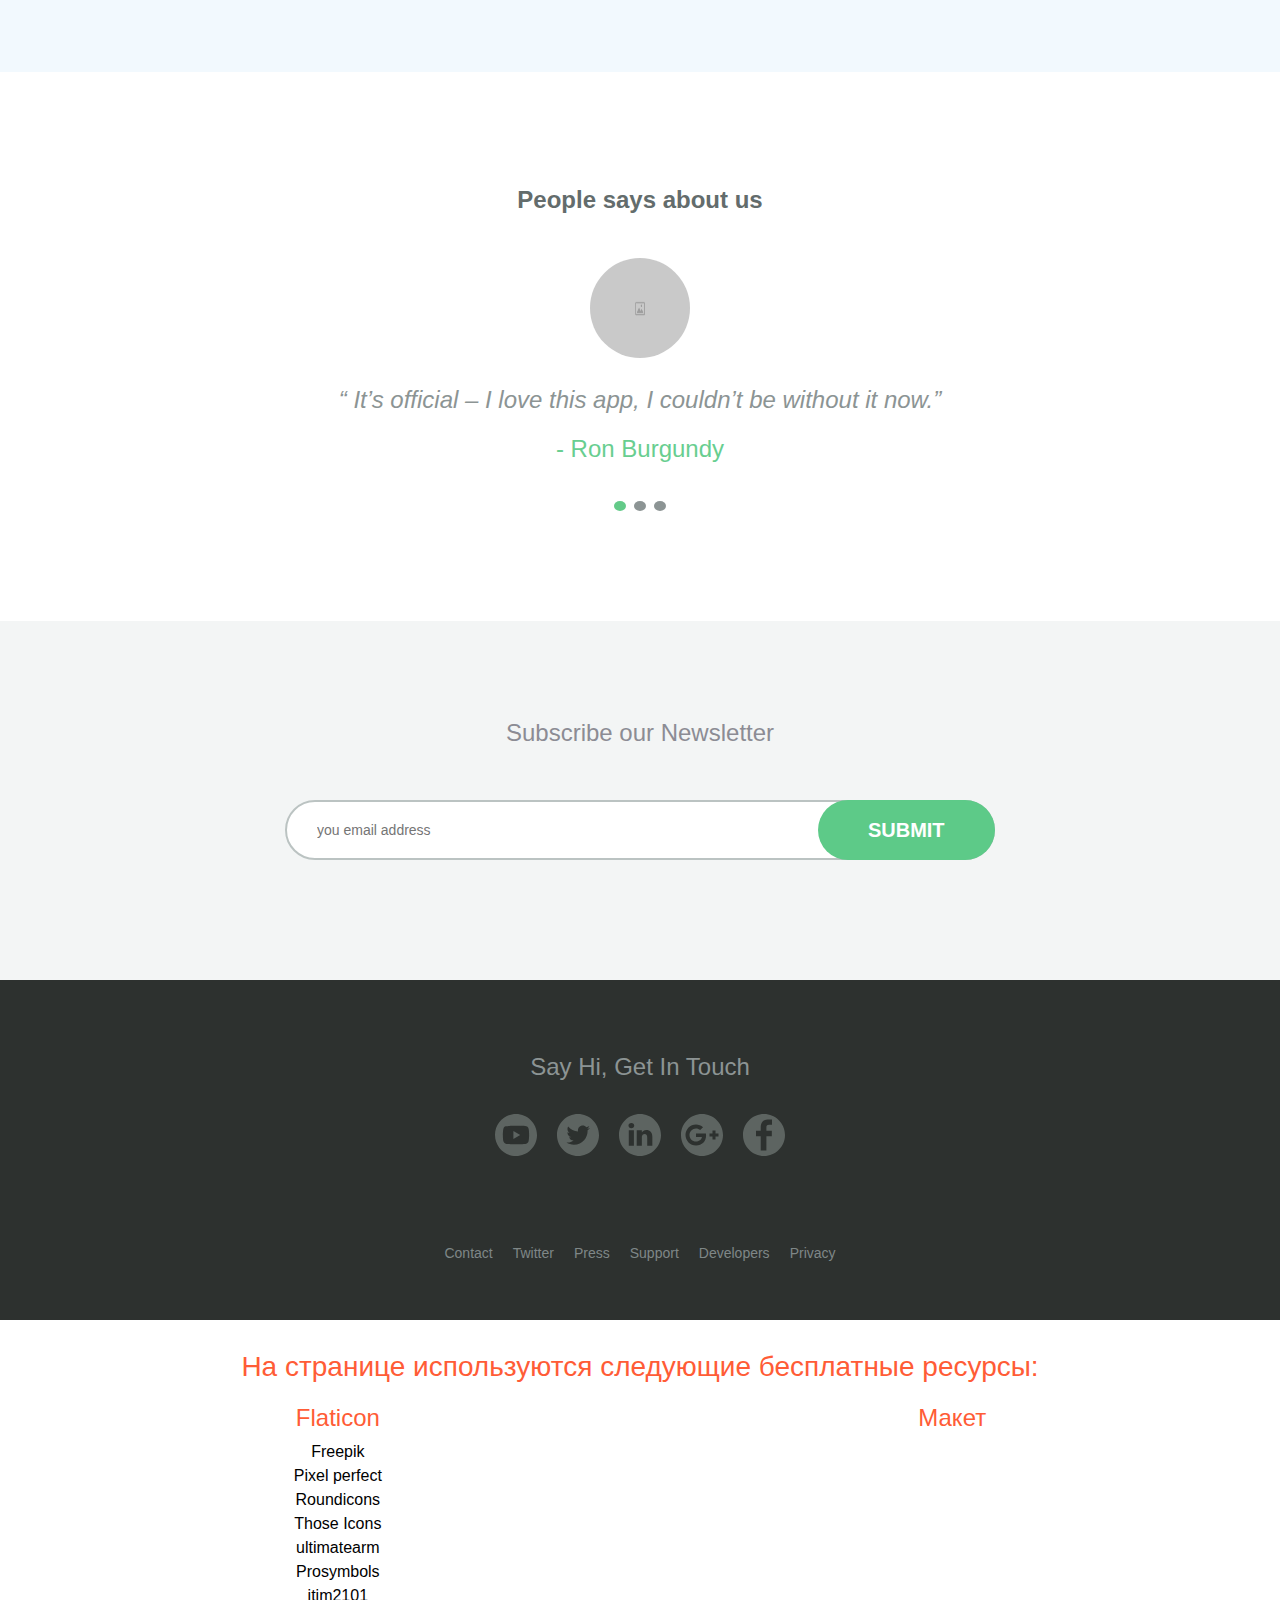
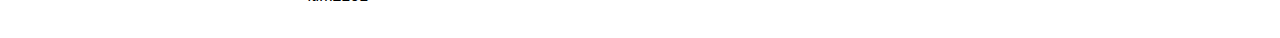
<file: Portfolios-item/2/index.html>
<!DOCTYPE html><html lang="ru"><head><meta name="viewport" content="width=device-width,initial-scale=1,shrink-to-fit=no"><meta charset="utf-8"><link href="css/normalize.css" rel="stylesheet"><link rel="stylesheet" href="https://stackpath.bootstrapcdn.com/bootstrap/4.4.1/css/bootstrap.min.css" integrity="sha384-Vkoo8x4CGsO3+Hhxv8T/Q5PaXtkKtu6ug5TOeNV6gBiFeWPGFN9MuhOf23Q9Ifjh" crossorigin="anonymous"><link href="css/main.css" rel="stylesheet"><meta name="author" content="Алексей Кочергин"><meta name="description" content="Сайт создан при поддержке бесплатных фотобанков и и с использованием бесплатных ресурсов сети."><title>SmallApps</title></head><body><header><div class="header-wrapper"><div class="top-menu-wrapper"><div class="top-menu-column-wrapper container"><nav class="header-navigation row"><div class="logo-wrapper col-xl-2 col-lg-2 col-md-10 col-sm-8 col-6"><picture><source srcset="img/webP/logo.webp" type="image/webp"><img src="img/logo.png" width="143" height="26" alt="Логотип компании"></picture></div><button class="top-menu-button col-md-auto col-sm-auto col-auto">Открыть меню</button><ul class="navigation-list col-xl-4 col-lg-4"><li><a class="active" href="#">Home</a></li><li><a href="#">Features</a></li><li><a href="#">Screenshot</a></li><li><a href="#">Gallery</a></li></ul><ul class="contact-list row col-xl-4 offset-xl-2 col-lg-5 offset-lg-1"><li><a class="phone-link" href="tel:800-123-456"><svg width="16" height="16"><use xlink:href="img/svg/sprite.svg#call-ico"></use></svg>800-123-456</a></li><li><a href="mailto:smallapps@gmail.com"><svg width="16" height="16"><use xlink:href="img/svg/sprite.svg#mail-ico"></use></svg>smallapps@gmail.com</a></li></ul></nav></div></div><div class="header-background-wrapper"><div class="header-content-wrapper container"><h1 class="header-heading"><span class="bold">Perfect app landing page</span>Duis bibendum diam</h1><p class="header-description">Donec elementum mollis magna id aliquet. Etiam eleifend urna eget sem sagittis feugiat. Pellentesque habitant morbi tristique senectus et netus et malesuada fames ac turpis egestas.</p><a class="header-download-link" href="#">Download</a></div></div></div></header><main><section class="features container-fluid"><h2 class="visually-hidden">Section Heading</h2><div class="features-wrapper container"><h2 class="features-heading">Heading Feature title goes here</h2><p class="features-description col-xl-8">Duis bibendum diam non erat facilaisis tincidunt. Fusce leo neque, lacinia at tempor vitae, porta at arcu. Vestibulum varius non dui at pulvinar. Ut egestas orci in quam sollicitudin aliquet.</p><div class="features-list row"><div class="features-headings-list col-md-12 col-lg-5 col-xl-4"><button data-go-to-item="1" class="headings-item-wrapper active"><svg width="52" height="48"><use xlink:href="img/svg/sprite.svg#heart-ico"></use></svg>Heading title One</button> <button data-go-to-item="2" class="headings-item-wrapper"><svg width="52" height="48"><use xlink:href="img/svg/sprite.svg#suitcase-ico"></use></svg>Heading title Two</button> <button data-go-to-item="3" class="headings-item-wrapper"><svg width="52" height="48"><use xlink:href="img/svg/sprite.svg#leaf-ico"></use></svg>Heading title Three</button> <button data-go-to-item="4" class="headings-item-wrapper"><svg width="52" height="48"><use xlink:href="img/svg/sprite.svg#phone-ico"></use></svg>Heading title Four</button> <button data-go-to-item="5" class="headings-item-wrapper"><svg width="52" height="48"><use xlink:href="img/svg/sprite.svg#umbrella-ico"></use></svg>Heading title Five</button></div><div class="features-content-list col-md-12 col-lg-6 offset-lg-1 col-xl-7 offset-xl-1"><div data-item="1" class="features-item-wrapper active"><svg width="210" height="180"><use xlink:href="img/svg/sprite.svg#heart-ico"></use></svg><h3 class="feature-item-heading">Heading Feature title goes here</h3><p class="feature-item-description">Nunc accumsan hendrerit nunc, ac venenatis magna facilisis quis. Ut sit amet mi ac neque sodales facilisis. Nullam tempus fermentum lorem nec interdum. Ut id orci id sapien imperdiet vehicula. Etiam quis dignissim ante. Donec convallis tincidunt ligula, ac luctus mi interdum a.</p></div><div data-item="2" class="features-item-wrapper"><svg width="210" height="180"><use xlink:href="img/svg/sprite.svg#suitcase-ico"></use></svg><h3 class="feature-item-heading">Heading Feature title goes here</h3><p class="feature-item-description">Nunc accumsan hendrerit nunc, ac venenatis magna facilisis quis. Ut sit amet mi ac neque sodales facilisis. Nullam tempus fermentum lorem nec interdum. Ut id orci id sapien imperdiet vehicula. Etiam quis dignissim ante. Donec convallis tincidunt ligula, ac luctus mi interdum a.</p></div><div data-item="3" class="features-item-wrapper"><svg width="210" height="180"><use xlink:href="img/svg/sprite.svg#leaf-ico"></use></svg><h3 class="feature-item-heading">Heading Feature title goes here</h3><p class="feature-item-description">Nunc accumsan hendrerit nunc, ac venenatis magna facilisis quis. Ut sit amet mi ac neque sodales facilisis. Nullam tempus fermentum lorem nec interdum. Ut id orci id sapien imperdiet vehicula. Etiam quis dignissim ante. Donec convallis tincidunt ligula, ac luctus mi interdum a.</p></div><div data-item="4" class="features-item-wrapper"><svg width="210" height="180"><use xlink:href="img/svg/sprite.svg#phone-ico"></use></svg><h3 class="feature-item-heading">Heading Feature title goes here</h3><p class="feature-item-description">Nunc accumsan hendrerit nunc, ac venenatis magna facilisis quis. Ut sit amet mi ac neque sodales facilisis. Nullam tempus fermentum lorem nec interdum. Ut id orci id sapien imperdiet vehicula. Etiam quis dignissim ante. Donec convallis tincidunt ligula, ac luctus mi interdum a.</p></div><div data-item="5" class="features-item-wrapper"><svg width="210" height="180"><use xlink:href="img/svg/sprite.svg#umbrella-ico"></use></svg><h3 class="feature-item-heading">Heading Feature title goes here</h3><p class="feature-item-description">Nunc accumsan hendrerit nunc, ac venenatis magna facilisis quis. Ut sit amet mi ac neque sodales facilisis. Nullam tempus fermentum lorem nec interdum. Ut id orci id sapien imperdiet vehicula. Etiam quis dignissim ante. Donec convallis tincidunt ligula, ac luctus mi interdum a.</p></div></div></div></div></section><section class="more container-fluid"><h2 class="visually-hidden">Section Heading</h2><div class="container"><div class="more-wrapper row"><div class="more-content-wrapper col-xl-6 col-lg-6 col-md-12 col-sm-12"><h2 class="more-heading-one">Onec ultrices ultricies tellus perfect screens here</h2><h2 class="more-heading-two">Duis bibendum diam non erat facilisis tincidunt.</h2><p class="more-description">Duis bibendum diam non erat facilaisis tincidunt. Fusce leo neque, lacinia at tempor vitae, porta at arcu. Vestibulum varius non dui at pulvinar. Ut egestas orci in quam sollicitudin aliquet.</p><a class="more-link" href="#">Learn more</a></div><div class="more-img-wrapper col-xl-4 offset-xl-1 col-lg-6 col-md-12 col-sm-12"><picture class="lazyLoad"><source data-picture-set="img/webP/screen-red.webp" srcset="img/webP/placeholder.webp" type="image/webp"><img data-img-set="img/screen-red.png" src="img/placeholder.jpg" width="380" height="696" alt="Телефон"></picture></div></div></div></section><section class="screens-gallery container-fluid"><h2 class="visually-hidden">Section Heading</h2><div class="screens-gallery-wrapper container"><h2 class="screens-heading">Our Latest screenshots gallery</h2><p class="screens-description col-xl-8 col-lg-12 col-md-12 col-sm-12 col-12">Duis bibendum diam non erat facilaisis tincidunt. Fusce leo neque, lacinia at tempor vitae, porta at arcu. Vestibulum varius non dui at pulvinar. Ut egestas orci in quam sollicitudin aliquet.</p><div class="screens-carousel-wrapper col-xl-12 col-lg-12 col-md-12 col-sm-12 col-12"><div class="carousel-content-wrapper"><div class="screens-carousel-list active"><div class="screens-carousel-item"><div class="img-wrapper"><picture class="lazyLoad"><source data-picture-set="img/webP/screen.webp" srcset="img/webP/placeholder.webp" type="image/webp"><img data-img-set="img/screen.png" src="img/placeholder.jpg" width="296" height="622" alt="Телефон"></picture></div><p class="item-description">Duis bibendum diam non erat facilaisis tincidunt. Fusce leo neque, lacinia at tempor vitae, porta at arcu.</p></div><div class="screens-carousel-item"><div class="img-wrapper"><picture class="lazyLoad"><source data-picture-set="img/webP/screen.webp" srcset="img/webP/placeholder.webp" type="image/webp"><img data-img-set="img/screen.png" src="img/placeholder.jpg" width="296" height="622" alt="Телефон"></picture></div><p class="item-description">Duis bibendum diam non erat facilaisis tincidunt. Fusce leo neque, lacinia at tempor vitae, porta at arcu.</p></div><div class="screens-carousel-item"><div class="img-wrapper"><picture class="lazyLoad"><source data-picture-set="img/webP/screen.webp" srcset="img/webP/placeholder.webp" type="image/webp"><img data-img-set="img/screen.png" src="img/placeholder.jpg" width="296" height="622" alt="Телефон"></picture></div><p class="item-description">Duis bibendum diam non erat facilaisis tincidunt. Fusce leo neque, lacinia at tempor vitae, porta at arcu.</p></div></div><div class="screens-carousel-list"><div class="screens-carousel-item"><div class="img-wrapper"><picture class="lazyLoad"><source data-picture-set="img/webP/screen.webp" srcset="img/webP/placeholder.webp" type="image/webp"><img data-img-set="img/screen.png" src="img/placeholder.jpg" width="296" height="622" alt="Телефон"></picture></div><p class="item-description">Fusce leo neque, lacinia at tempor vitae, porta at arcu. Duis bibendum diam non erat facilaisis tincidunt.</p></div><div class="screens-carousel-item"><div class="img-wrapper"><picture class="lazyLoad"><source data-picture-set="img/webP/screen.webp" srcset="img/webP/placeholder.webp" type="image/webp"><img data-img-set="img/screen.png" src="img/placeholder.jpg" width="296" height="622" alt="Телефон"></picture></div><p class="item-description">Duis bibendum diam non erat facilaisis tincidunt. Fusce leo neque, lacinia at tempor vitae, porta at arcu.</p></div><div class="screens-carousel-item"><div class="img-wrapper"><picture class="lazyLoad"><source data-picture-set="img/webP/screen.webp" srcset="img/webP/placeholder.webp" type="image/webp"><img data-img-set="img/screen.png" src="img/placeholder.jpg" width="296" height="622" alt="Телефон"></picture></div><p class="item-description">Fusce leo neque, lacinia at tempor vitae, porta at arcu. Duis bibendum diam non erat facilaisis tincidunt.</p></div></div></div><button class="screens-car-button prev"><svg width="32" height="32"><use xlink:href="img/svg/sprite.svg#carousel-arrow-ico"></use></svg>Предыдущий экран</button> <button class="screens-car-button next"><svg width="32" height="32"><use xlink:href="img/svg/sprite.svg#carousel-arrow-ico"></use></svg>Следующий экран</button></div></div></section><section class="duo-phone container-fluid"><h2 class="visually-hidden">Section Heading</h2><div class="container"><div class="duo-content-wrapper row"><div class="duo-img-wrapper col-xl-6 col-lg-7 col-md-12 col-sm-12"><picture class="lazyLoad"><source data-picture-set="img/webP/screen-double.webp" srcset="img/webP/placeholder.webp" type="image/webp"><img data-img-set="img/screen-double.png" src="img/placeholder.jpg" width="511" height="696" alt="Телефоны"></picture></div><div class="duo-description-wrapper col-xl-6 col-lg-5 col-md-12 col-sm-12"><h2 class="more-heading-one">Onec ultrices ultricies tellus perfect screens here</h2><h2 class="more-heading-two">Duis bibendum diam non erat facilisis tincidunt.</h2><p class="more-description">Duis bibendum diam non erat facilaisis tincidunt. Fusce leo neque, lacinia at tempor vitae, porta at arcu. Vestibulum varius non dui at pulvinar. Ut egestas orci in quam sollicitudin aliquet.</p><a class="more-link" href="#">Learn more</a></div></div></div></section><section class="people-says-about"><h2 class="visually-hidden">Section Heading</h2><div class="people-says-about-wrapper container"><h2 class="people-says-about-heading">People says about us</h2><div class="rewiew-carousel-wrapper"><div class="carousel-content"><div class="rewiew-carousel-item active"><picture class="lazyLoad"><source data-picture-set="img/webP/avatar.webp" srcset="img/webP/placeholder.webp" type="image/webp"><img data-img-set="img/avatar.jpg" src="img/placeholder.jpg" width="100" height="100" alt="Человек"></picture><p class="rewiew-text">“ It’s official – I love this app, I couldn’t be without it now.”</p><p class="rewiewers-name">- Ron Burgundy</p></div><div class="rewiew-carousel-item"><picture class="lazyLoad"><source data-picture-set="img/webP/avatar.webp" srcset="img/webP/placeholder.webp" type="image/webp"><img data-img-set="img/avatar.jpg" src="img/placeholder.jpg" width="100" height="100" alt="Человек"></picture><p class="rewiew-text">“ It’s official – I love this app, I couldn’t be without it now.”</p><p class="rewiewers-name">- Ron Burgundy</p></div><div class="rewiew-carousel-item"><picture class="lazyLoad"><source data-picture-set="img/webP/avatar.webp" srcset="img/webP/placeholder.webp" type="image/webp"><img data-img-set="img/avatar.jpg" src="img/placeholder.jpg" width="100" height="100" alt="Человек"></picture><p class="rewiew-text">“ It’s official – I love this app, I couldn’t be without it now.”</p><p class="rewiewers-name">- Ron Burgundy</p></div></div><div class="carousel-button-wrapper"><button data-go-to="1" class="bottom-button active">1</button> <button data-go-to="2" class="bottom-button">2</button> <button data-go-to="3" class="bottom-button">3</button></div></div></div></section></main><footer><section class="subscribe"><h2 class="visually-hidden">Section Heading</h2><div class="subscribe-wrapper container"><h3 class="subscribe-heading">Subscribe our Newsletter</h3><form class="mail-form col-xl-8 col-lg-8 col-md-10 col-sm-10" method="POST"><div class="input-wrapper"><input id="form-email" name="Email" placeholder="you email address" type="email"> <label class="visually-hidden" for="form-email">Укажите вашу электронную почту</label> <button type="submit" class="submit-button">Submit</button></div></form></div></section><section class="contacts"><h2 class="visually-hidden">Section Heading</h2><div class="contacts-wrapper container"><h3 class="contacts-heading">Say Hi, Get In Touch</h3></div><nav class="footer-social-links"><a href="#"><svg width="42" height="42"><use xlink:href="img/svg/sprite.svg#youtube-ico"></use></svg> Наш YouTube</a> <a href="#"><svg width="42" height="42"><use xlink:href="img/svg/sprite.svg#twitter-ico"></use></svg> Наш Twitter</a> <a href="#"><svg width="42" height="42"><use xlink:href="img/svg/sprite.svg#linkedin-ico"></use></svg> Наш Linked-In</a> <a href="#"><svg width="42" height="42"><use xlink:href="img/svg/sprite.svg#google-plus-ico"></use></svg> Наш Google-Plus</a> <a href="#"><svg width="42" height="42"><use xlink:href="img/svg/sprite.svg#facebook-ico"></use></svg> Наш Facebook</a></nav><nav class="footer-site-nav"><a href="#">Contact</a> <a href="#">Twitter</a> <a href="#">Press</a> <a href="#">Support</a> <a href="#">Developers</a> <a href="#">Privacy</a></nav></section><section class="references-section"><h2 class="visually-hidden">Section Heading</h2><h3 class="references-heading">На странице используются следующие бесплатные ресурсы:</h3><div class="links-wrapper"><div class="link-block"><h4><a href="https://www.flaticon.com/">Flaticon</a></h4><a href="https://www.flaticon.com/authors/freepik">Freepik</a> <a href="https://www.flaticon.com/authors/pixel-perfect">Pixel perfect</a> <a href="https://www.flaticon.com/authors/roundicons">Roundicons</a> <a href="https://www.flaticon.com/authors/those-icons">Those Icons</a> <a href="https://www.flaticon.com/authors/ultimatearm">ultimatearm</a> <a href="https://www.flaticon.com/authors/prosymbols">Prosymbols</a> <a href="https://www.flaticon.com/authors/itim2101">itim2101</a></div><div class="link-block"><h4><a href="https://freebiesbug.com/psd-freebies/smart-app-psd-landing-page/">Макет</a></h4></div></div></section></footer><script src="https://polyfill.io/v3/polyfill.min.js?features=IntersectionObserver"></script><script src="https://code.jquery.com/jquery-3.4.1.slim.min.js" integrity="sha384-J6qa4849blE2+poT4WnyKhv5vZF5SrPo0iEjwBvKU7imGFAV0wwj1yYfoRSJoZ+n" crossorigin="anonymous"></script><script src="https://cdn.jsdelivr.net/npm/popper.js@1.16.0/dist/umd/popper.min.js" integrity="sha384-Q6E9RHvbIyZFJoft+2mJbHaEWldlvI9IOYy5n3zV9zzTtmI3UksdQRVvoxMfooAo" crossorigin="anonymous"></script><script src="https://stackpath.bootstrapcdn.com/bootstrap/4.4.1/js/bootstrap.min.js" integrity="sha384-wfSDF2E50Y2D1uUdj0O3uMBJnjuUD4Ih7YwaYd1iqfktj0Uod8GCExl3Og8ifwB6" crossorigin="anonymous"></script><script src="js/main.js"></script><script src="js/svgxuse.min.js"></script></body></html>
</file>
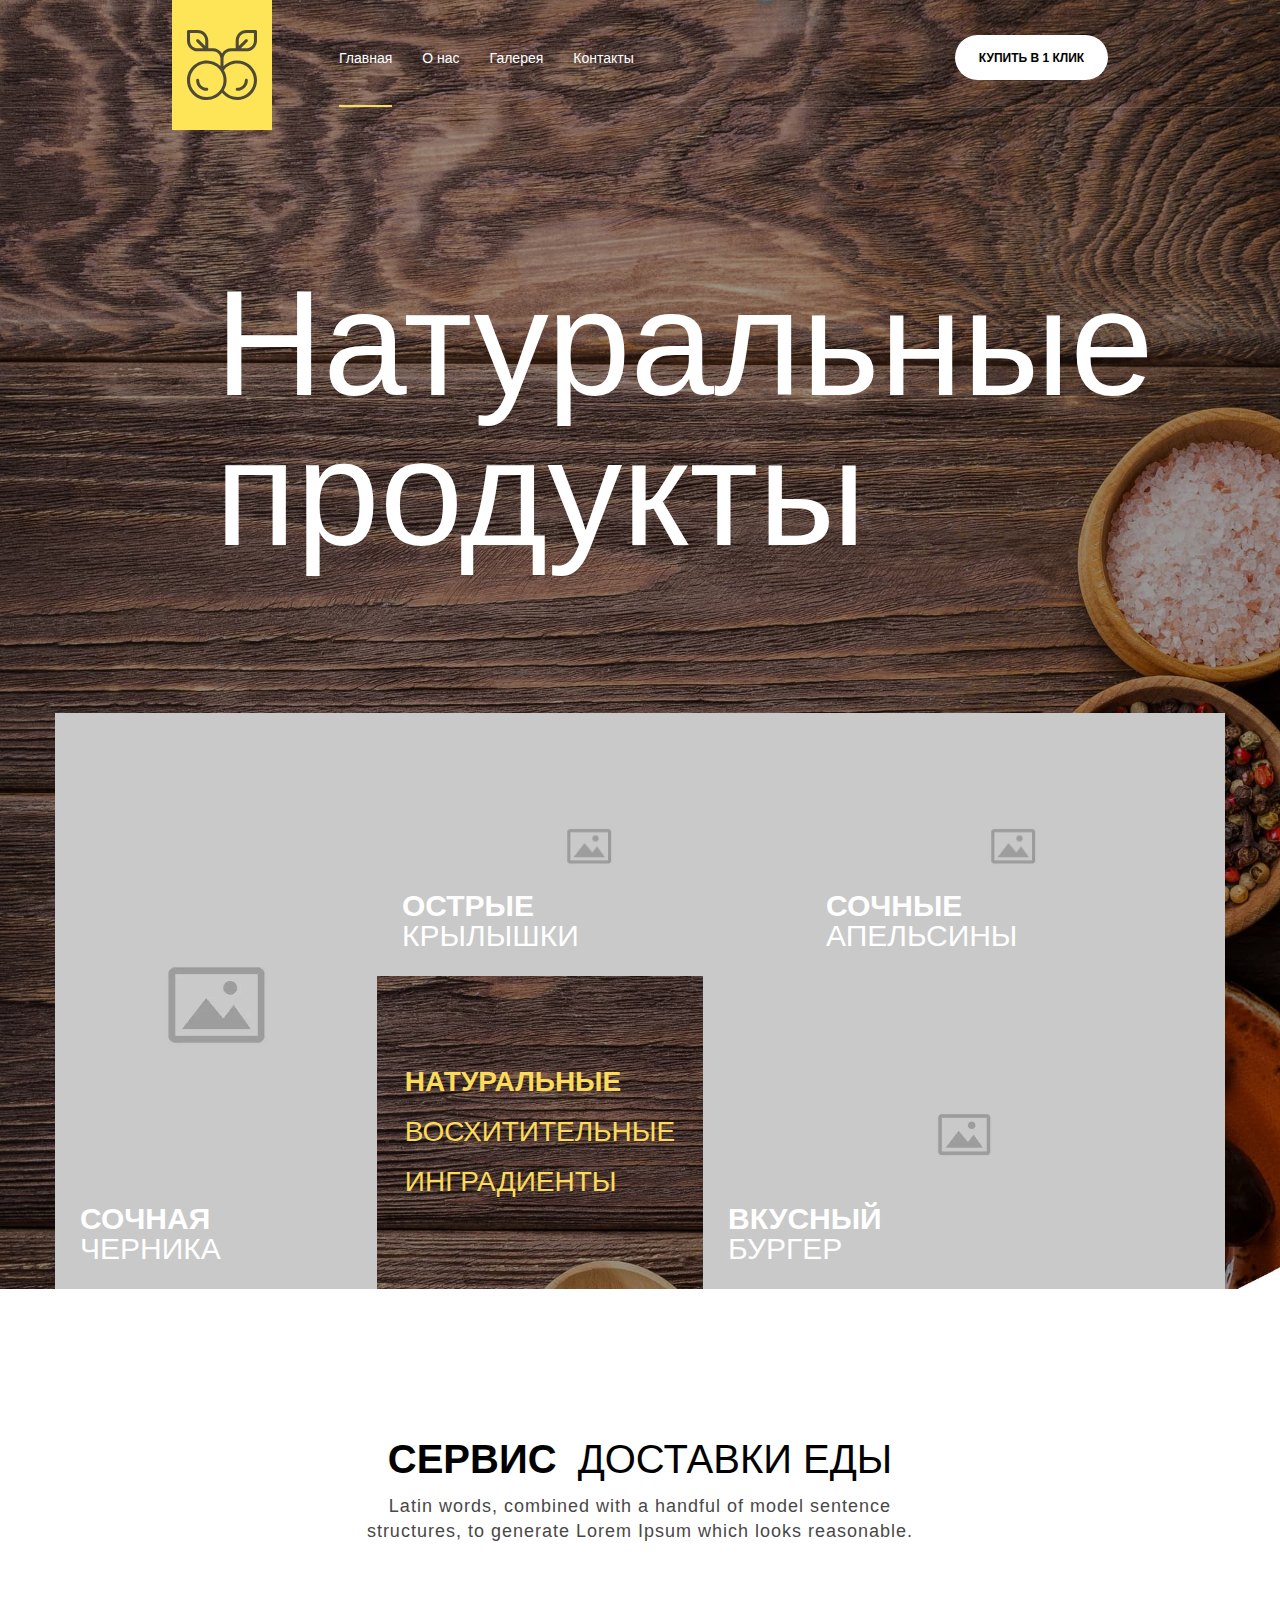
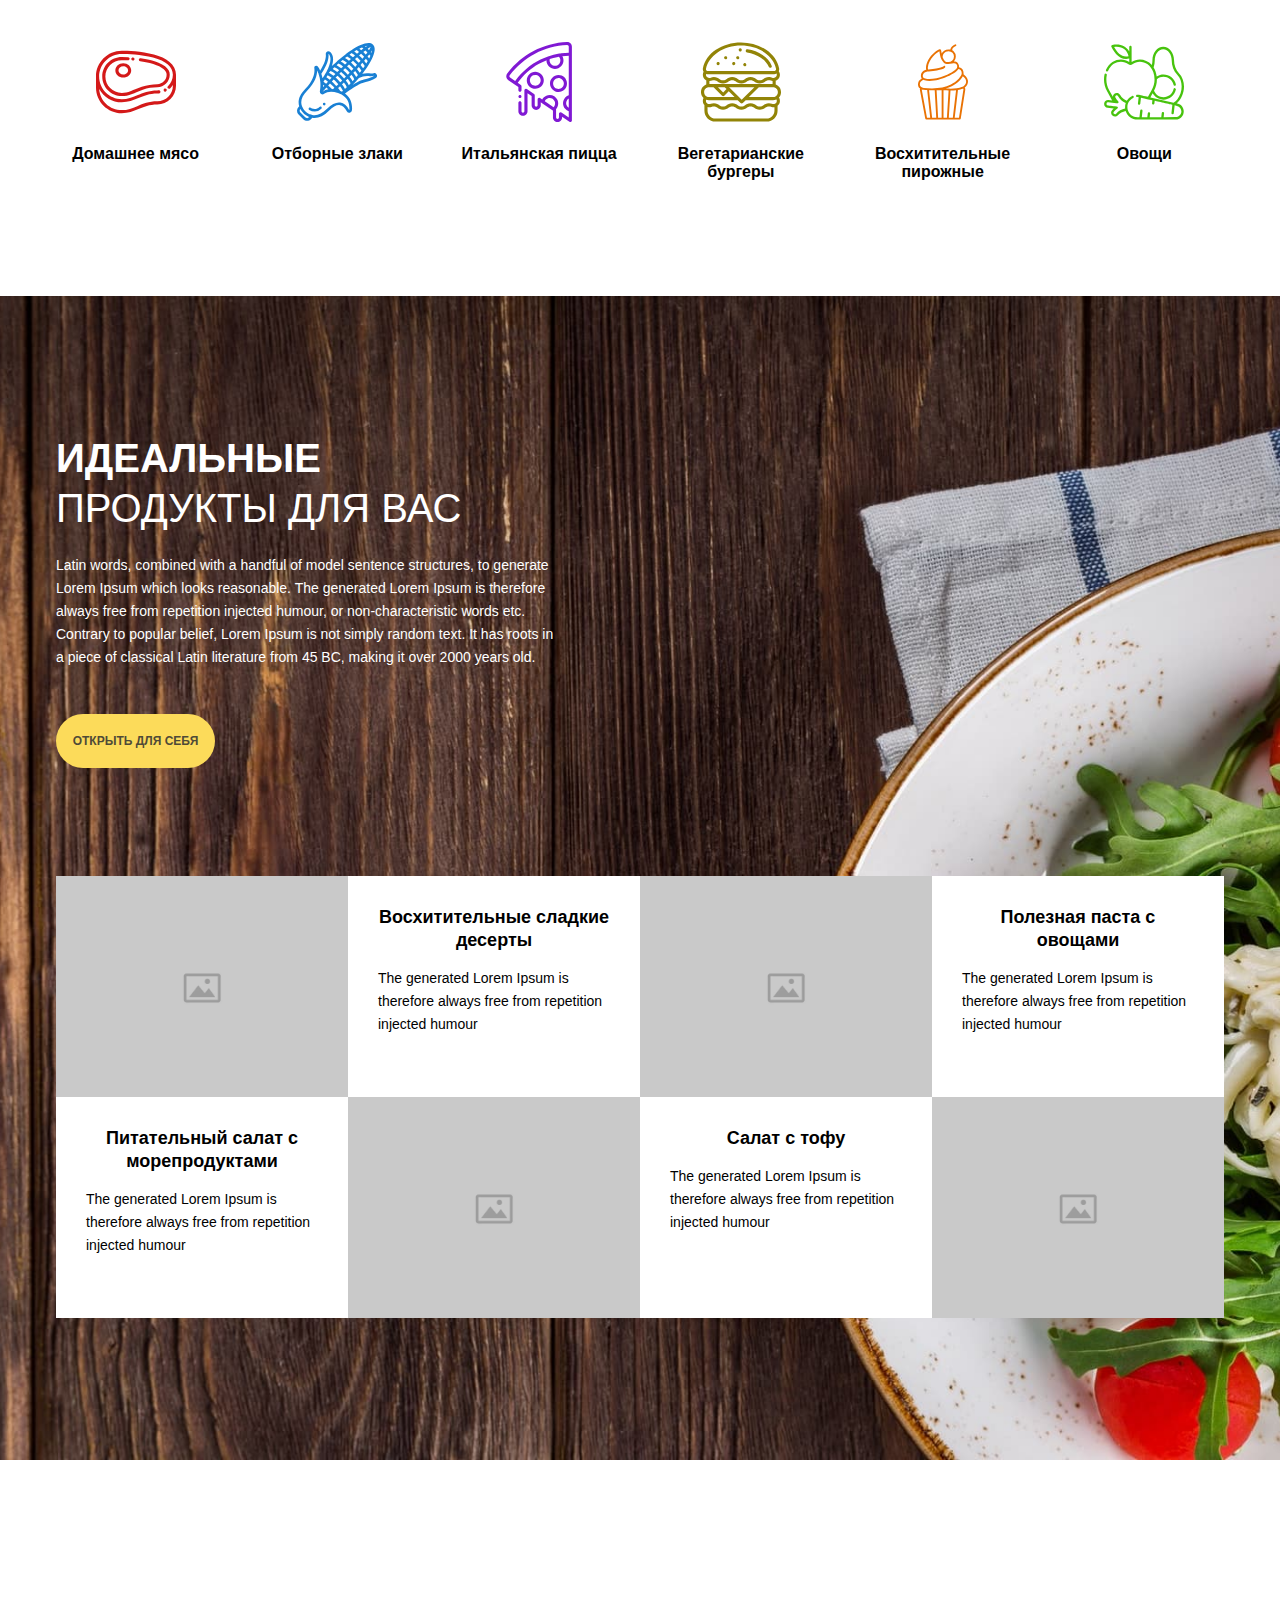
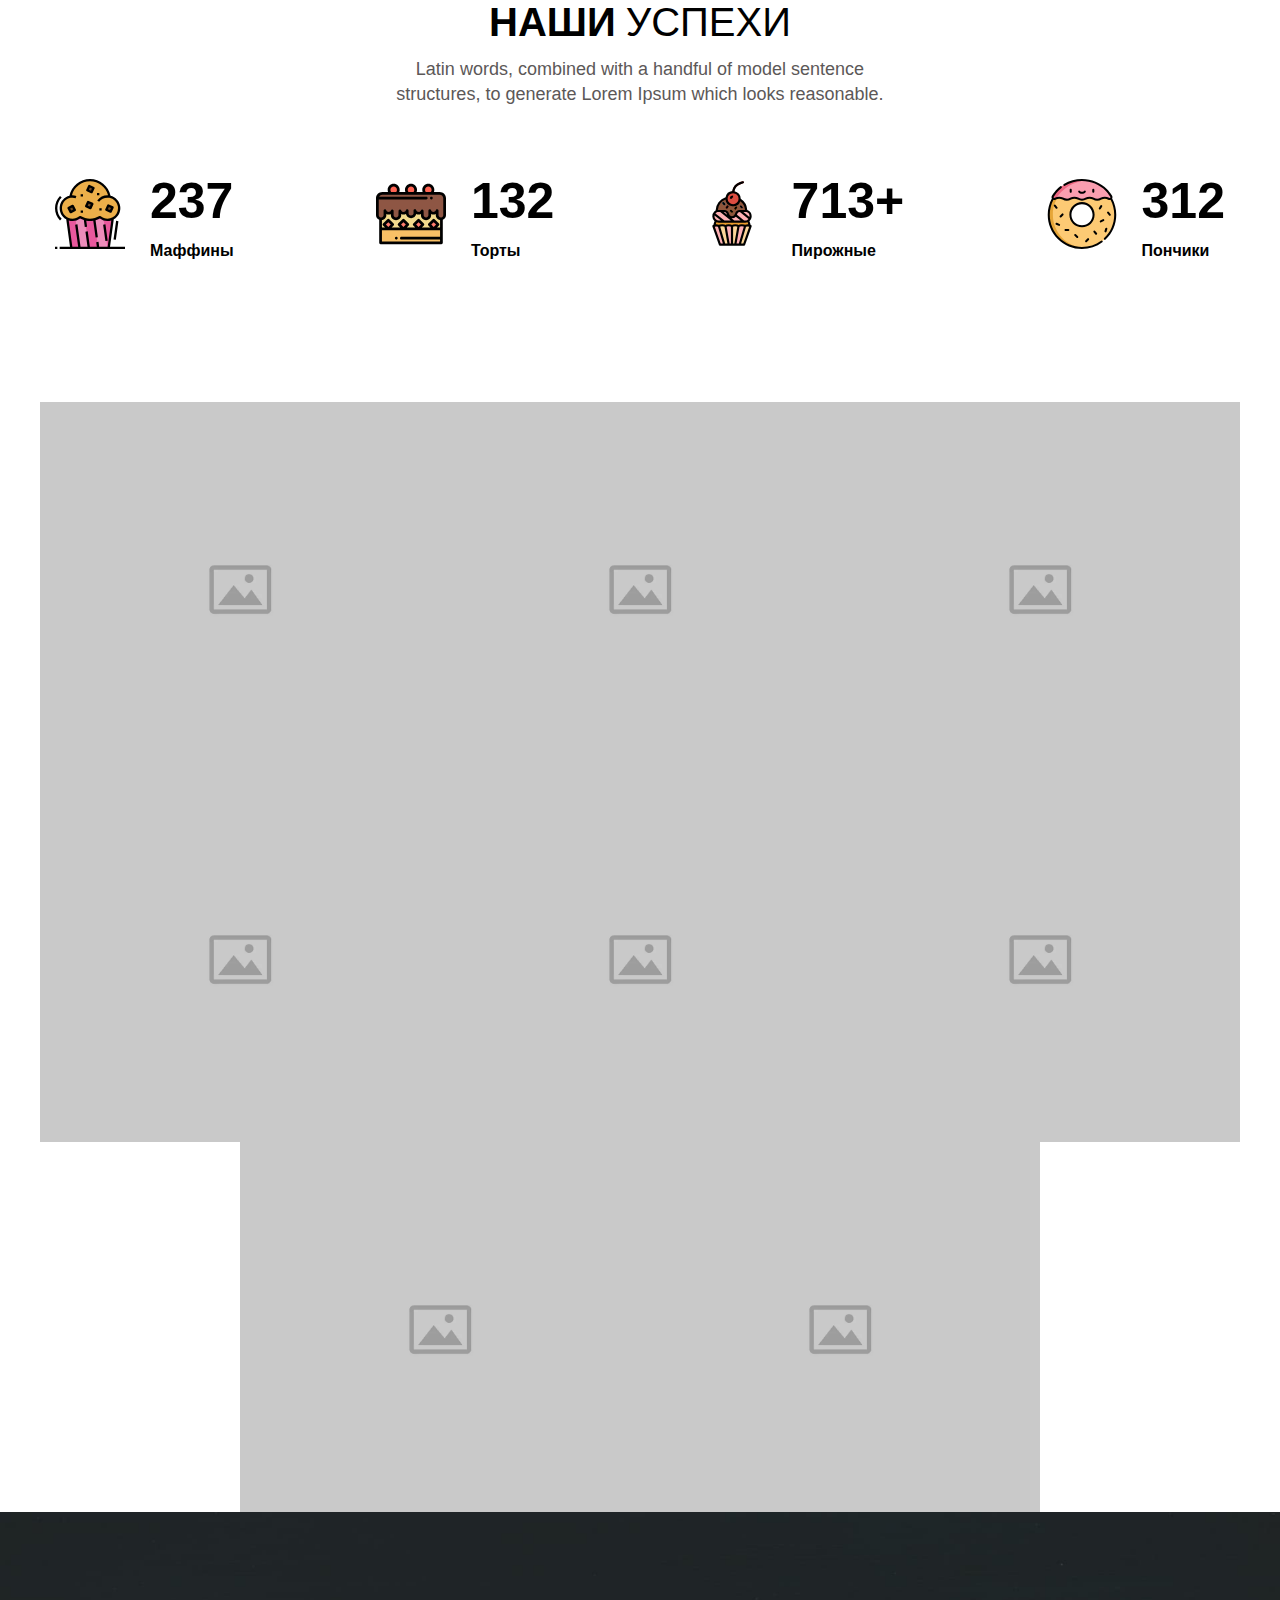
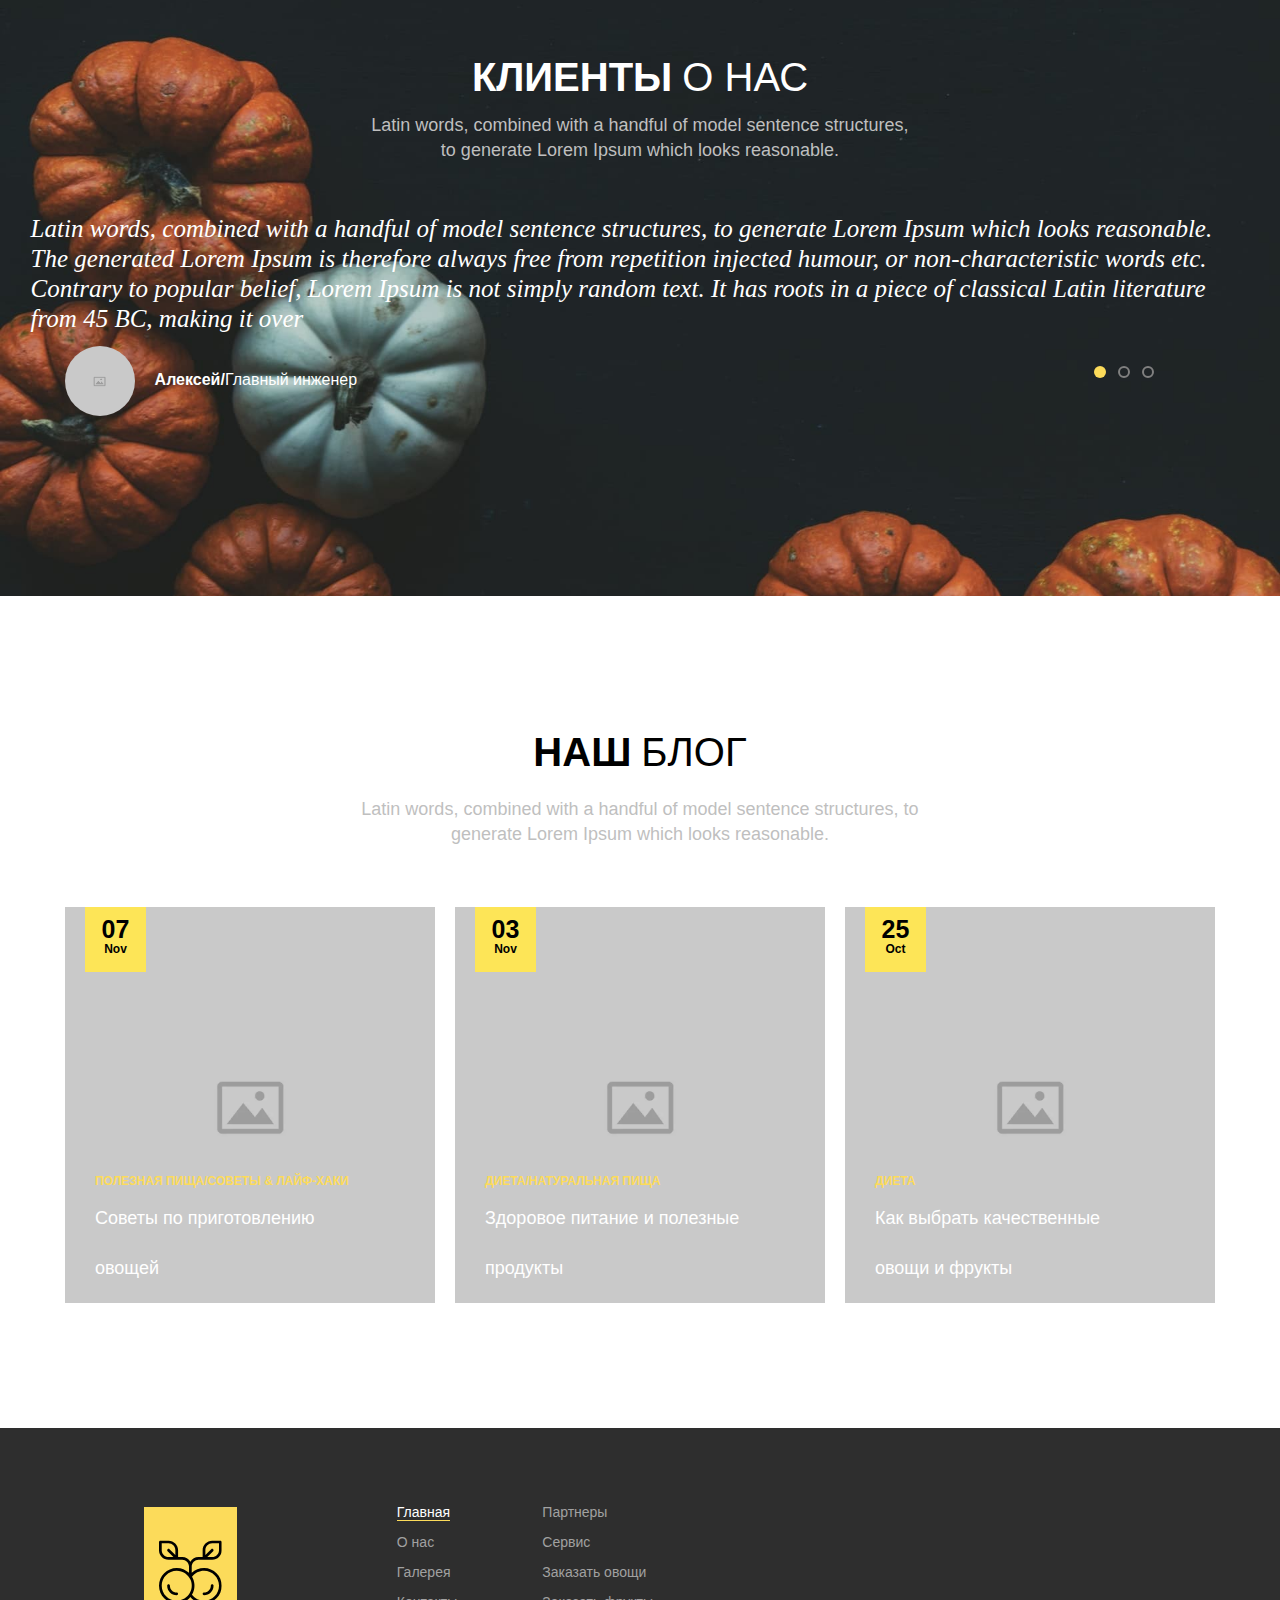
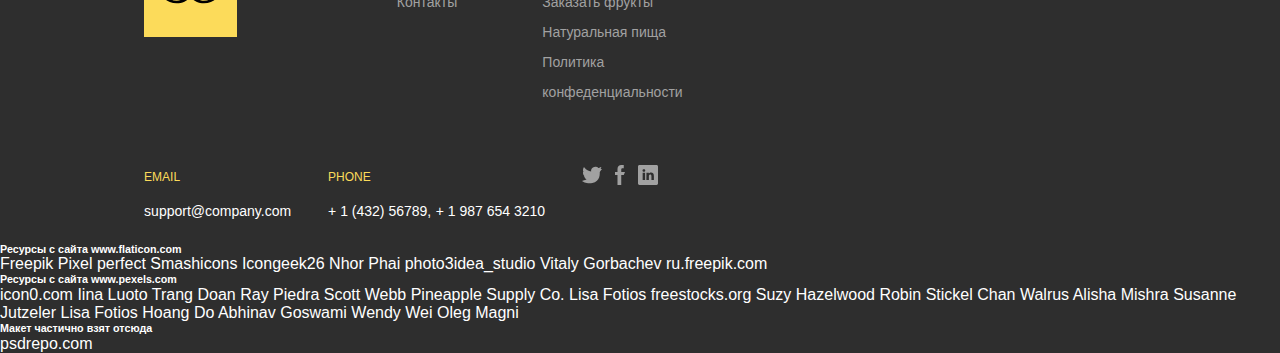
<file: Portfolios-item/3/index.html>
<!DOCTYPE html><html lang="ru"><head><meta name="viewport" content="width=device-width,initial-scale=1"><meta charset="utf-8"><meta name="author" content="Алексей Кочергин"><meta name="description" content="Сайт создан при поддержке бесплатных фотобанков и и с использованием бесплатных ресурсов сети."><title>Вкусная еда / главная</title><link href="css/normalize.css" rel="stylesheet"><link href="css/main.css" rel="stylesheet"></head><body><header><div class="top-background-wrapper"></div><div class="header-wrapper"><div class="header-logo-wrapper"><svg class="header-logo" width="100" height="130"><use xlink:href="img/svg/sprite.svg#logo"></use></svg></div><nav class="top-navigation"><ul class="navigation-list"><li><a class="top-navigation-link active" href="#">Главная</a></li><li><a class="top-navigation-link" href="#">О нас</a></li><li><a class="top-navigation-link" href="#">Галерея</a></li><li><a class="top-navigation-link" href="#">Контакты</a></li></ul><a class="get-in-touch-button" href="#">Купить в 1 клик</a></nav><button class="main-menu-button menu-closed" type="button">Открыть меню</button></div></header><main><section class="page-section organic-food"><h2 class="visually-hidden">Section Heading</h2><h1 class="organic-food-heading">Натуральные<br>продукты</h1><div class="food-list-wrapper"><div class="first-column-wrapper"><div class="object-wrapper"><a href="#" class="object-link active"><picture class="lazyLoad"><source data-picture-set="img/webP/top-slider/block-1-img-1-640.webp" media="(max-width: 640px)" srcset="img/webP/placeholder.webp" type="image/webp"><source data-picture-set="img/top-slider/block-1-img-1-640.jpg" media="(max-width: 640px)" srcset="img/placeholder.jpg"><source data-picture-set="img/webP/top-slider/block-1-img-1-1280.webp" media="(max-width: 1280px)" srcset="img/webP/placeholder.webp" type="image/webp"><source data-picture-set="img/top-slider/block-1-img-1-1280.jpg" media="(max-width: 1280px)" srcset="img/placeholder.jpg"><source data-picture-set="img/webP/top-slider/block-1-img-1-2121.webp" media="(min-width: 1281px)" srcset="img/webP/placeholder.webp" type="image/webp"><img data-img-set="img/top-slider/block-1-img-1-2121.jpg" src="img/placeholder.jpg" width="380" height="679" alt="Сочная черника"></picture><h2 class="page-heading awesome-sweet-heading"><span>Сочная</span> черника</h2></a><a href="#" class="object-link"><picture class="lazyLoad"><source data-picture-set="img/webP/top-slider/block-1-img-2-640.webp" media="(max-width: 640px)" srcset="img/webP/placeholder.webp" type="image/webp"><source data-picture-set="img/top-slider/block-1-img-2-640.jpg" media="(max-width: 640px)" srcset="img/placeholder.jpg"><source data-picture-set="img/webP/top-slider/block-1-img-2-1280.webp" media="(max-width: 1280px)" srcset="img/webP/placeholder.webp" type="image/webp"><source data-picture-set="img/top-slider/block-1-img-2-1280.jpg" media="(max-width: 1280px)" srcset="img/placeholder.jpg"><source data-picture-set="img/webP/top-slider/block-1-img-2-1920.webp" media="(min-width: 1281px)" srcset="img/webP/placeholder.webp" type="image/webp"><img data-img-set="img/top-slider/block-1-img-2-1920.jpg" src="img/placeholder.jpg" width="380" height="679" alt="Куриные ножки с рисом"></picture><h2 class="page-heading awesome-sweet-heading"><span>Острые</span> ножки</h2></a></div></div><div class="second-column-wrapper"><div class="first-row-wrapper"><div class="object-wrapper"><a href="#" class="object-link"><picture class="lazyLoad"><source data-picture-set="img/webP/top-slider/block-2-img-1-640.webp" media="(max-width: 640px)" srcset="img/webP/placeholder.webp" type="image/webp"><source data-picture-set="img/top-slider/block-2-img-1-640.jpg" media="(max-width: 640px)" srcset="img/placeholder.jpg"><source data-picture-set="img/webP/top-slider/block-2-img-1-1280.webp" media="(max-width: 1280px)" srcset="img/webP/placeholder.webp" type="image/webp"><source data-picture-set="img/top-slider/block-2-img-1-1280.jpg" media="(max-width: 1280px)" srcset="img/placeholder.jpg"><source data-picture-set="img/webP/top-slider/block-2-img-1-1920.webp" media="(min-width: 1281px)" srcset="img/webP/placeholder.webp" type="image/webp"><img data-img-set="img/top-slider/block-2-img-1-1920.jpg" src="img/placeholder.jpg" width="500" height="310" alt="Острые крылышки с соусом"></picture><h2 class="page-heading org-food-heading"><span>Острые</span> крылышки</h2></a><a href="#" class="object-link active"><picture class="lazyLoad"><source data-picture-set="img/webP/top-slider/block-2-img-2-640.webp" media="(max-width: 640px)" srcset="img/webP/placeholder.webp" type="image/webp"><source data-picture-set="img/top-slider/block-2-img-2-640.jpg" media="(max-width: 640px)" srcset="img/placeholder.jpg"><source data-picture-set="img/webP/top-slider/block-2-img-2-1280.webp" media="(max-width: 1280px)" srcset="img/webP/placeholder.webp" type="image/webp"><source data-picture-set="img/top-slider/block-2-img-2-1280.jpg" media="(max-width: 1280px)" srcset="img/placeholder.jpg"><source data-picture-set="img/webP/top-slider/block-2-img-2-1920.webp" media="(min-width: 1281px)" srcset="img/webP/placeholder.webp" type="image/webp"><img data-img-set="img/top-slider/block-2-img-2-1920.jpg" src="img/placeholder.jpg" width="500" height="310" alt="Вкусная клубника"></picture><h2 class="page-heading org-food-heading"><span>Вкусная</span> клубника</h2></a></div><div class="object-wrapper"><a href="#" class="object-link active"><picture class="lazyLoad"><source data-picture-set="img/webP/top-slider/block-3-img-1-640.webp" media="(max-width: 640px)" srcset="img/webP/placeholder.webp" type="image/webp"><source data-picture-set="img/top-slider/block-3-img-1-640.jpg" media="(max-width: 640px)" srcset="img/placeholder.jpg"><source data-picture-set="img/webP/top-slider/block-3-img-1-1280.webp" media="(max-width: 1280px)" srcset="img/webP/placeholder.webp" type="image/webp"><source data-picture-set="img/top-slider/block-3-img-1-1280.jpg" media="(max-width: 1280px)" srcset="img/placeholder.jpg"><source data-picture-set="img/webP/top-slider/block-3-img-1-1920.webp" media="(min-width: 1281px)" srcset="img/webP/placeholder.webp" type="image/webp"><img data-img-set="img/top-slider/block-3-img-1-1920.jpg" src="img/placeholder.jpg" width="500" height="310" alt="Сочные Апельсины"></picture><h2 class="page-heading tasty-meat-heading"><span>Сочные</span> апельсины</h2></a><a href="#" class="object-link"><picture class="lazyLoad"><source data-picture-set="img/webP/top-slider/block-3-img-2-640.webp" media="(max-width: 640px)" srcset="img/webP/placeholder.webp" type="image/webp"><source data-picture-set="img/top-slider/block-3-img-2-640.jpg" media="(max-width: 640px)" srcset="img/placeholder.jpg"><source data-picture-set="img/webP/top-slider/block-3-img-2-1280.webp" media="(max-width: 1280px)" srcset="img/webP/placeholder.webp" type="image/webp"><source data-picture-set="img/top-slider/block-3-img-2-1280.jpg" media="(max-width: 1280px)" srcset="img/placeholder.jpg"><source data-picture-set="img/webP/top-slider/block-3-img-2-1920.webp" media="(min-width: 1281px)" srcset="img/webP/placeholder.webp" type="image/webp"><img data-img-set="img/top-slider/block-3-img-2-1920.jpg" src="img/placeholder.jpg" width="500" height="310" alt="Восхитительная шаурма"></picture><h2 class="page-heading tasty-meat-heading"><span>Восхитительная</span> шаурма</h2></a></div></div><div class="second-row-wrapper"><div class="object-wrapper"><a href="#" class="object-link active no-img"><h2 class="page-heading ingredients-heading"><span>Натуральные</span> восхитительные<br>инградиенты</h2></a></div><div class="object-wrapper"><a href="#" class="object-link"><picture class="lazyLoad"><source data-picture-set="img/webP/top-slider/block-4-img-1-640.webp" media="(max-width: 640px)" srcset="img/webP/placeholder.webp" type="image/webp"><source data-picture-set="img/top-slider/block-4-img-1-640.jpg" media="(max-width: 640px)" srcset="img/placeholder.jpg"><source data-picture-set="img/webP/top-slider/block-4-img-1-1280.webp" media="(max-width: 1280px)" srcset="img/webP/placeholder.webp" type="image/webp"><source data-picture-set="img/top-slider/block-4-img-1-1280.jpg" media="(max-width: 1280px)" srcset="img/placeholder.jpg"><source data-picture-set="img/webP/top-slider/block-4-img-1-2295.webp" media="(min-width: 1281px)" srcset="img/webP/placeholder.webp" type="image/webp"><img data-img-set="img/top-slider/block-4-img-1-2295.jpg" src="img/placeholder.jpg" width="616" height="369" alt="Вкусный бургер"></picture><h2 class="page-heading juicy-fruits-heading"><span>Вкусный</span> бургер</h2></a><a href="#" class="object-link active"><picture class="lazyLoad"><source data-picture-set="img/webP/top-slider/block-4-img-2-640.webp" media="(max-width: 640px)" srcset="img/webP/placeholder.webp" type="image/webp"><source data-picture-set="img/top-slider/block-4-img-2-640.jpg" media="(max-width: 640px)" srcset="img/placeholder.jpg"><source data-picture-set="img/webP/top-slider/block-4-img-2-1280.webp" media="(max-width: 1280px)" srcset="img/webP/placeholder.webp" type="image/webp"><source data-picture-set="img/top-slider/block-4-img-2-1280.jpg" media="(max-width: 1280px)" srcset="img/placeholder.jpg"><source data-picture-set="img/webP/top-slider/block-4-img-2-1920.webp" media="(min-width: 1281px)" srcset="img/webP/placeholder.webp" type="image/webp"><img data-img-set="img/top-slider/block-4-img-2-1920.jpg" src="img/placeholder.jpg" width="616" height="369" alt="Сочные ягоды"></picture><h2 class="page-heading juicy-fruits-heading"><span>Сочные</span> ягоды</h2></a></div></div></div></div></section><section class="page-section food-services"><h2 class="page-heading food-services-heading"><span>Сервис</span> доставки еды</h2><p class="food-services-description">Latin words, combined with a handful of model sentence structures, to generate Lorem Ipsum which looks reasonable.</p><ul class="food-features-list"><li><div class="food-features-item"><svg class="meat-i" width="80" height="90"><use xlink:href="img/svg/sprite.svg#meat-ico"></use></svg><p class="features-description">Домашнее мясо</p></div></li><li><div class="food-features-item"><svg class="cereals-i" width="80" height="90"><use xlink:href="img/svg/sprite.svg#cereals-ico"></use></svg><p class="features-description">Отборные злаки</p></div></li><li><div class="food-features-item"><svg class="pizza-i" width="80" height="90"><use xlink:href="img/svg/sprite.svg#pizza-ico"></use></svg><p class="features-description">Итальянская пицца</p></div></li><li><div class="food-features-item"><svg class="burger-i" width="80" height="90"><use xlink:href="img/svg/sprite.svg#burger-ico"></use></svg><p class="features-description">Вегетарианские бургеры</p></div></li><li><div class="food-features-item"><svg class="cupcake-i" width="80" height="90"><use xlink:href="img/svg/sprite.svg#cupcake-ico-2"></use></svg><p class="features-description">Восхитительные пирожные</p></div></li><li><div class="food-features-item"><svg class="fruits-i" width="80" height="90"><use xlink:href="img/svg/sprite.svg#fruits-ico"></use></svg><p class="features-description">Овощи</p></div></li></ul></section><section class="page-section our-recipes"><h2 class="visually-hidden">Section Heading</h2><div class="our-recipes-wrapper"><h2 class="page-heading our-recipes-heading"><span>Идеальные </span>продукты для вас</h2><p class="our-recipes-description">Latin words, combined with a handful of model sentence structures, to generate Lorem Ipsum which looks reasonable. The generated Lorem Ipsum is therefore always free from repetition injected humour, or non-characteristic words etc. Contrary to popular belief, Lorem Ipsum is not simply random text. It has roots in a piece of classical Latin literature from 45 BC, making it over 2000 years old.</p><a class="discover-link" href="#">Открыть для себя</a><div class="recipes-list"><div class="rec-first-row"><div class="recipe"><div class="recipe-img-wrapper"><picture class="lazyLoad"><source data-picture-set="img/webP/about-food/about-food-1-640.webp" media="(max-width: 640px)" srcset="img/webP/placeholder.webp" type="image/webp"><source data-picture-set="img/about-food/about-food-1-640.jpg" media="(max-width: 640px)" srcset="img/placeholder.jpg"><source data-picture-set="img/webP/about-food/about-food-1-1280.webp" media="(max-width: 1280px)" srcset="img/webP/placeholder.webp" type="image/webp"><source data-picture-set="img/about-food/about-food-1-1280.jpg" media="(max-width: 1280px)" srcset="img/placeholder.jpg"><source data-picture-set="img/webP/about-food/about-food-1-2160.webp" media="(min-width: 1281px)" srcset="img/webP/placeholder.webp" type="image/webp"><img data-img-set="img/about-food/about-food-1-2160.jpg" src="img/placeholder.jpg" width="292" height="221" alt="Сладкое пирожное"></picture></div><div class="recipe-information"><h3 class="recipe-heading">Восхитительные сладкие десерты</h3><p class="recipe-description">The generated Lorem Ipsum is therefore always free from repetition injected humour</p></div></div><div class="recipe"><div class="recipe-img-wrapper"><picture class="lazyLoad"><source data-picture-set="img/webP/about-food/about-food-2-640.webp" media="(max-width: 640px)" srcset="img/webP/placeholder.webp" type="image/webp"><source data-picture-set="img/about-food/about-food-2-640.jpg" media="(max-width: 640px)" srcset="img/placeholder.jpg"><source data-picture-set="img/webP/about-food/about-food-2-1280.webp" media="(max-width: 1280px)" srcset="img/webP/placeholder.webp" type="image/webp"><source data-picture-set="img/about-food/about-food-2-1280.jpg" media="(max-width: 1280px)" srcset="img/placeholder.jpg"><source data-picture-set="img/webP/about-food/about-food-2-1920.webp" media="(min-width: 1281px)" srcset="img/webP/placeholder.webp" type="image/webp"><img data-img-set="img/about-food/about-food-2-1920.jpg" src="img/placeholder.jpg" width="292" height="221" alt="Паста с мясом"></picture></div><div class="recipe-information"><h3 class="recipe-heading">Полезная паста с овощами</h3><p class="recipe-description">The generated Lorem Ipsum is therefore always free from repetition injected humour</p></div></div></div><div class="rec-second-row"><div class="recipe"><div class="recipe-img-wrapper"><picture class="lazyLoad"><source data-picture-set="img/webP/about-food/about-food-3-640.webp" media="(max-width: 640px)" srcset="img/webP/placeholder.webp" type="image/webp"><source data-picture-set="img/about-food/about-food-3-640.jpg" media="(max-width: 640px)" srcset="img/placeholder.jpg"><source data-picture-set="img/webP/about-food/about-food-3-1280.webp" media="(max-width: 1280px)" srcset="img/webP/placeholder.webp" type="image/webp"><source data-picture-set="img/about-food/about-food-3-1280.jpg" media="(max-width: 1280px)" srcset="img/placeholder.jpg"><source data-picture-set="img/webP/about-food/about-food-3-1920.webp" media="(min-width: 1281px)" srcset="img/webP/placeholder.webp" type="image/webp"><img data-img-set="img/about-food/about-food-3-1920.jpg" src="img/placeholder.jpg" width="292" height="221" alt="Сочный салат"></picture></div><div class="recipe-information"><h3 class="recipe-heading">Питательный салат с морепродуктами</h3><p class="recipe-description">The generated Lorem Ipsum is therefore always free from repetition injected humour</p></div></div><div class="recipe"><div class="recipe-img-wrapper"><picture class="lazyLoad"><source data-picture-set="img/webP/about-food/about-food-4-640.webp" media="(max-width: 640px)" srcset="img/webP/placeholder.webp" type="image/webp"><source data-picture-set="img/about-food/about-food-4-640.jpg" media="(max-width: 640px)" srcset="img/placeholder.jpg"><source data-picture-set="img/webP/about-food/about-food-4-1280.webp" media="(max-width: 1280px)" srcset="img/webP/placeholder.webp" type="image/webp"><source data-picture-set="img/about-food/about-food-4-1280.jpg" media="(max-width: 1280px)" srcset="img/placeholder.jpg"><source data-picture-set="img/webP/about-food/about-food-4-1920.webp" media="(min-width: 1281px)" srcset="img/webP/placeholder.webp" type="image/webp"><img data-img-set="img/about-food/about-food-4-1920.jpg" src="img/placeholder.jpg" width="292" height="221" alt="Овощной салат с тофу"></picture></div><div class="recipe-information"><h3 class="recipe-heading">Салат с тофу</h3><p class="recipe-description">The generated Lorem Ipsum is therefore always free from repetition injected humour</p></div></div></div></div></div></section><section class="page-section progress"><h2 class="visually-hidden">Section Heading</h2><div class="progress-wrapper"><h2 class="page-heading progress-heading"><span>Наши</span> успехи</h2><p class="progress-description">Latin words, combined with a handful of model sentence structures, to generate Lorem Ipsum which looks reasonable.</p><ul class="progress-list"><li><div class="progress-list-item"><div class="progress-item-img-wrapper"><svg width="70" height="76"><use xlink:href="img/svg/colour-sprite.svg#muffin-ico"></use></svg></div><div class="progress-item-info-wrapper"><p class="info-numbers">237</p><p class="info-description">Маффины</p></div></div></li><li><div class="progress-list-item"><div class="progress-item-img-wrapper"><svg width="70" height="76"><use xlink:href="img/svg/colour-sprite.svg#cake-ico"></use></svg></div><div class="progress-item-info-wrapper"><p class="info-numbers">132</p><p class="info-description">Торты</p></div></div></li><li><div class="progress-list-item"><div class="progress-item-img-wrapper"><svg width="70" height="76"><use xlink:href="img/svg/colour-sprite.svg#cupcake-ico"></use></svg></div><div class="progress-item-info-wrapper"><p class="info-numbers">713+</p><p class="info-description">Пирожные</p></div></div></li><li><div class="progress-list-item"><div class="progress-item-img-wrapper"><svg width="70" height="76"><use xlink:href="img/svg/colour-sprite.svg#doughnut-ico"></use></svg></div><div class="progress-item-info-wrapper"><p class="info-numbers">312</p><p class="info-description">Пончики</p></div></div></li></ul></div><div class="our-work-wrapper"><div class="our-work-item-wrapper"><picture class="lazyLoad"><source data-picture-set="img/webP/dishes/dish-1-640.webp" media="(max-width: 640px)" srcset="img/webP/placeholder.webp" type="image/webp"><source data-picture-set="img/dishes/dish-1-640.jpg" media="(max-width: 640px)" srcset="img/placeholder.jpg"><source data-picture-set="img/webP/dishes/dish-1-1280.webp" media="(max-width: 1280px)" srcset="img/webP/placeholder.webp" type="image/webp"><source data-picture-set="img/dishes/dish-1-1280.jpg" media="(max-width: 1280px)" srcset="img/placeholder.jpg"><source data-picture-set="img/webP/dishes/dish-1-1920.webp" media="(min-width: 1281px)" srcset="img/webP/placeholder.webp" type="image/webp"><img data-img-set="img/dishes/dish-1-1920.jpg" src="img/placeholder.jpg" width="400" height="370" alt="Вкусное пирожное"></picture><p class="our-work-img-description">Вкусное пирожное</p></div><div class="our-work-item-wrapper"><picture class="lazyLoad"><source data-picture-set="img/webP/dishes/dish-2-640.webp" media="(max-width: 640px)" srcset="img/webP/placeholder.webp" type="image/webp"><source data-picture-set="img/dishes/dish-2-640.jpg" media="(max-width: 640px)" srcset="img/placeholder.jpg"><source data-picture-set="img/webP/dishes/dish-2-1280.webp" media="(max-width: 1280px)" srcset="img/webP/placeholder.webp" type="image/webp"><source data-picture-set="img/dishes/dish-2-1280.jpg" media="(max-width: 1280px)" srcset="img/placeholder.jpg"><source data-picture-set="img/webP/dishes/dish-2-1920.webp" media="(min-width: 1281px)" srcset="img/webP/placeholder.webp" type="image/webp"><img data-img-set="img/dishes/dish-2-1920.jpg" src="img/placeholder.jpg" width="400" height="370" alt="Клубника со сливками"></picture><p class="our-work-img-description">Клубника со сливками</p></div><div class="our-work-item-wrapper"><picture class="lazyLoad"><source data-picture-set="img/webP/dishes/dish-3-640.webp" media="(max-width: 640px)" srcset="img/webP/placeholder.webp" type="image/webp"><source data-picture-set="img/dishes/dish-3-640.jpg" media="(max-width: 640px)" srcset="img/placeholder.jpg"><source data-picture-set="img/webP/dishes/dish-3-1280.webp" media="(max-width: 1280px)" srcset="img/webP/placeholder.webp" type="image/webp"><source data-picture-set="img/dishes/dish-3-1280.jpg" media="(max-width: 1280px)" srcset="img/placeholder.jpg"><source data-picture-set="img/webP/dishes/dish-3-1920.webp" media="(min-width: 1281px)" srcset="img/webP/placeholder.webp" type="image/webp"><img data-img-set="img/dishes/dish-3-1920.jpg" src="img/placeholder.jpg" width="400" height="370" alt="Ягодный кекс"></picture><p class="our-work-img-description">Ягодный кекс</p></div><div class="our-work-item-wrapper"><picture class="lazyLoad"><source data-picture-set="img/webP/dishes/dish-4-640.webp" media="(max-width: 640px)" srcset="img/webP/placeholder.webp" type="image/webp"><source data-picture-set="img/dishes/dish-4-640.jpg" media="(max-width: 640px)" srcset="img/placeholder.jpg"><source data-picture-set="img/webP/dishes/dish-4-1280.webp" media="(max-width: 1280px)" srcset="img/webP/placeholder.webp" type="image/webp"><source data-picture-set="img/dishes/dish-4-1280.jpg" media="(max-width: 1280px)" srcset="img/placeholder.jpg"><source data-picture-set="img/webP/dishes/dish-4-1920.webp" media="(min-width: 1281px)" srcset="img/webP/placeholder.webp" type="image/webp"><img data-img-set="img/dishes/dish-4-1920.jpg" src="img/placeholder.jpg" width="400" height="370" alt="Шоколадные шарики"></picture><p class="our-work-img-description">Шоколадные шарики</p></div><div class="our-work-item-wrapper"><picture class="lazyLoad"><source data-picture-set="img/webP/dishes/dish-5-640.webp" media="(max-width: 640px)" srcset="img/webP/placeholder.webp" type="image/webp"><source data-picture-set="img/dishes/dish-5-640.jpg" media="(max-width: 640px)" srcset="img/placeholder.jpg"><source data-picture-set="img/webP/dishes/dish-5-1280.webp" media="(max-width: 1280px)" srcset="img/webP/placeholder.webp" type="image/webp"><source data-picture-set="img/dishes/dish-5-1280.jpg" media="(max-width: 1280px)" srcset="img/placeholder.jpg"><source data-picture-set="img/webP/dishes/dish-5-1920.webp" media="(min-width: 1281px)" srcset="img/webP/placeholder.webp" type="image/webp"><img data-img-set="img/dishes/dish-5-1920.jpg" src="img/placeholder.jpg" width="400" height="370" alt="Печенье"></picture><p class="our-work-img-description">Печенье</p></div><div class="our-work-item-wrapper"><picture class="lazyLoad"><source data-picture-set="img/webP/dishes/dish-6-640.webp" media="(max-width: 640px)" srcset="img/webP/placeholder.webp" type="image/webp"><source data-picture-set="img/dishes/dish-6-640.jpg" media="(max-width: 640px)" srcset="img/placeholder.jpg"><source data-picture-set="img/webP/dishes/dish-6-1280.webp" media="(max-width: 1280px)" srcset="img/webP/placeholder.webp" type="image/webp"><source data-picture-set="img/dishes/dish-6-1280.jpg" media="(max-width: 1280px)" srcset="img/placeholder.jpg"><source data-picture-set="img/webP/dishes/dish-6-1920.webp" media="(min-width: 1281px)" srcset="img/webP/placeholder.webp" type="image/webp"><img data-img-set="img/dishes/dish-6-1920.jpg" src="img/placeholder.jpg" width="400" height="370" alt="Бананы с корицей и шоколадом"></picture><p class="our-work-img-description">Бананы с корицей и шоколадом</p></div><div class="our-work-item-wrapper"><picture class="lazyLoad"><source data-picture-set="img/webP/dishes/dish-7-640.webp" media="(max-width: 640px)" srcset="img/webP/placeholder.webp" type="image/webp"><source data-picture-set="img/dishes/dish-7-640.jpg" media="(max-width: 640px)" srcset="img/placeholder.jpg"><source data-picture-set="img/webP/dishes/dish-7-1280.webp" media="(max-width: 1280px)" srcset="img/webP/placeholder.webp" type="image/webp"><source data-picture-set="img/dishes/dish-7-1280.jpg" media="(max-width: 1280px)" srcset="img/placeholder.jpg"><source data-picture-set="img/webP/dishes/dish-7-1920.webp" media="(min-width: 1281px)" srcset="img/webP/placeholder.webp" type="image/webp"><img data-img-set="img/dishes/dish-7-1920.jpg" src="img/placeholder.jpg" width="400" height="370" alt="Ассорти из печенья"></picture><p class="our-work-img-description">Ассорти</p></div><div class="our-work-item-wrapper"><picture class="lazyLoad"><source data-picture-set="img/webP/dishes/dish-8-640.webp" media="(max-width: 640px)" srcset="img/webP/placeholder.webp" type="image/webp"><source data-picture-set="img/dishes/dish-8-640.jpg" media="(max-width: 640px)" srcset="img/placeholder.jpg"><source data-picture-set="img/webP/dishes/dish-8-1280.webp" media="(max-width: 1280px)" srcset="img/webP/placeholder.webp" type="image/webp"><source data-picture-set="img/dishes/dish-8-1280.jpg" media="(max-width: 1280px)" srcset="img/placeholder.jpg"><source data-picture-set="img/webP/dishes/dish-8-1920.webp" media="(min-width: 1281px)" srcset="img/webP/placeholder.webp" type="image/webp"><img data-img-set="img/dishes/dish-8-1920.jpg" src="img/placeholder.jpg" width="400" height="370" alt="Кусочек торта"></picture><p class="our-work-img-description">Кусочек торта</p></div></div></section><section class="page-section people-about"><h2 class="visually-hidden">Section Heading</h2><div class="people-about-wrapper"><h2 class="page-heading people-about-heading"><span>Клиенты</span> о нас</h2><p class="people-about-description">Latin words, combined with a handful of model sentence structures, to generate Lorem Ipsum which looks reasonable.</p><div class="rewiew-wrapper"><div class="rewiew-carousel-wrapper"><div class="rewiew active"><p class="rewiew-text">Latin words, combined with a handful of model sentence structures, to generate Lorem Ipsum which looks reasonable. The generated Lorem Ipsum is therefore always free from repetition injected humour, or non-characteristic words etc. Contrary to popular belief, Lorem Ipsum is not simply random text. It has roots in a piece of classical Latin literature from 45 BC, making it over</p><div class="rewiewer-info"><div class="profile-ico-wrapper"><picture class="lazyLoad"><source data-picture-set="img/webP/profile-img.webp" srcset="img/webP/placeholder.webp" type="image/webp"><img data-img-set="img/profile-img.jpg" src="img/placeholder.jpg" width="70" height="70" alt="Главный менеджер компании"></picture></div><p class="rewiewer-description"><span>Алексей/</span>Главный инженер</p></div></div><div class="rewiew"><p class="rewiew-text">Latin words, combined with a handful of model sentence structures, to generate Lorem Ipsum which looks reasonable. The generated Lorem Ipsum is therefore always free from repetition injected humour, or non-characteristic words etc. Contrary to popular belief, Lorem Ipsum is not simply random text. It has roots in a piece of classical Latin literature from 45 BC, making it over</p><div class="rewiewer-info"><div class="profile-ico-wrapper"><picture class="lazyLoad"><source data-picture-set="img/webP/profile-img.webp" srcset="img/webP/placeholder.webp" type="image/webp"><img data-img-set="img/profile-img.jpg" src="img/placeholder.jpg" width="70" height="70" alt="Главный менеджер компании"></picture></div><p class="rewiewer-description"><span>Алексей/</span>CEO Компании</p></div></div><div class="rewiew"><p class="rewiew-text">Latin words, combined with a handful of model sentence structures, to generate Lorem Ipsum which looks reasonable. The generated Lorem Ipsum is therefore always free from repetition injected humour, or non-characteristic words etc. Contrary to popular belief, Lorem Ipsum is not simply random text. It has roots in a piece of classical Latin literature from 45 BC, making it over</p><div class="rewiewer-info"><div class="profile-ico-wrapper"><picture class="lazyLoad"><source data-picture-set="img/webP/profile-img.webp" srcset="img/webP/placeholder.webp" type="image/webp"><img data-img-set="img/profile-img.jpg" src="img/placeholder.jpg" width="70" height="70" alt="Главный менеджер компании"></picture></div><p class="rewiewer-description"><span>Алексей/</span>Партнер</p></div></div></div><div class="rewiew-courusel-controls"><button class="rewiew-button active">1</button> <button class="rewiew-button">2</button> <button class="rewiew-button">3</button></div></div></div></section><section class="page-section"><h2 class="visually-hidden">Section Heading</h2><div class="blog-wrapper"><h2 class="page-heading blog-heading"><span>Наш</span> блог</h2><p class="blog-description">Latin words, combined with a handful of model sentence structures, to generate Lorem Ipsum which looks reasonable.</p><div class="post-wrapper post-carousel"><a class="post active" href="#"><picture class="lazyLoad"><source data-picture-set="img/webP/blog-posts/post-1-640.webp" media="(max-width: 640px)" srcset="img/webP/placeholder.webp" type="image/webp"><source data-picture-set="img/blog-posts/post-1-640.jpg" media="(max-width: 640px)" srcset="img/placeholder.jpg"><source data-picture-set="img/webP/blog-posts/post-1-1280.webp" media="(max-width: 1280px)" srcset="img/webP/placeholder.webp" type="image/webp"><source data-picture-set="img/blog-posts/post-1-1280.jpg" media="(max-width: 1280px)" srcset="img/placeholder.jpg"><source data-picture-set="img/webP/blog-posts/post-1-1920.webp" media="(min-width: 1281px)" srcset="img/webP/placeholder.webp" type="image/webp"><img data-img-set="img/blog-posts/post-1-1920.jpg" src="img/placeholder.jpg" width="370" height="396" alt="Овощи"></picture><time class="post-time" datetime="2020-11-07"><span>07</span>Nov</time><div class="post-description-wrapper"><h3 class="post-header">Полезная пища/советы & лайф-хаки</h3><p class="post-description">Советы по приготовлению овощей</p></div></a><a class="post" href="#"><picture class="lazyLoad"><source data-picture-set="img/webP/blog-posts/post-2-640.webp" media="(max-width: 640px)" srcset="img/webP/placeholder.webp" type="image/webp"><source data-picture-set="img/blog-posts/post-2-640.jpg" media="(max-width: 640px)" srcset="img/placeholder.jpg"><source data-picture-set="img/webP/blog-posts/post-1-1280.webp" media="(max-width: 1280px)" srcset="img/webP/placeholder.webp" type="image/webp"><source data-picture-set="img/blog-posts/post-2-1280.jpg" media="(max-width: 1280px)" srcset="img/placeholder.jpg"><source data-picture-set="img/webP/blog-posts/post-2-1920.webp" media="(min-width: 1281px)" srcset="img/webP/placeholder.webp" type="image/webp"><img data-img-set="img/blog-posts/post-2-1920.jpg" src="img/placeholder.jpg" width="370" height="396" alt="Зелень"></picture><time class="post-time" datetime="2020-11-03"><span>03</span>Nov</time><div class="post-description-wrapper"><h3 class="post-header">Диета/Натуральная пища</h3><p class="post-description">Здоровое питание и полезные продукты</p></div></a><a class="post" href="#"><picture class="lazyLoad"><source data-picture-set="img/webP/blog-posts/post-3-640.webp" media="(max-width: 640px)" srcset="img/webP/placeholder.webp" type="image/webp"><source data-picture-set="img/blog-posts/post-3-640.jpg" media="(max-width: 640px)" srcset="img/placeholder.jpg"><source data-picture-set="img/webP/blog-posts/post-3-1280.webp" media="(max-width: 1280px)" srcset="img/webP/placeholder.webp" type="image/webp"><source data-picture-set="img/blog-posts/post-3-1280.jpg" media="(max-width: 1280px)" srcset="img/placeholder.jpg"><source data-picture-set="img/webP/blog-posts/post-3-1920.webp" media="(min-width: 1281px)" srcset="img/webP/placeholder.webp" type="image/webp"><img data-img-set="img/blog-posts/post-3-1920.jpg" src="img/placeholder.jpg" width="370" height="396" alt="Фрукты"></picture><time class="post-time" datetime="2020-10-25"><span>25</span>Oct</time><div class="post-description-wrapper"><h3 class="post-header">Диета</h3><p class="post-description">Как выбрать качественные овощи и фрукты</p></div></a><div class="post-carousel-controls"><button class="post-button active">1</button> <button class="post-button">2</button> <button class="post-button">3</button></div></div></div></section></main><footer><div class="footer-wrapper"><section class="footer-links-wrapper"><h2 class="visually-hidden">Section Heading</h2><div class="footer-logo"><svg width="100" height="130"><use xlink:href="img/svg/sprite.svg#logo"></use></svg></div><nav class="footer-navigation"><ul class="footer-navigation-list"><li><a class="footer-link active" href="#">Главная</a></li><li><a class="footer-link" href="#">О нас</a></li><li><a class="footer-link" href="#">Галерея</a></li><li><a class="footer-link" href="#">Контакты</a></li></ul><ul class="site-navigation-list"><li><a class="footer-link" href="#">Партнеры</a></li><li><a class="footer-link" href="#">Сервис</a></li><li><a class="footer-link" href="#">Заказать овощи</a></li><li><a class="footer-link" href="#">Заказать фрукты</a></li><li><a class="footer-link" href="#">Натуральная пища</a></li><li><a class="footer-link" href="#">Политика конфеденциальности</a></li></ul></nav></section><section class="footer-contacts"><h2 class="visually-hidden">Section Heading</h2><div class="mail-contacts-wrapper"><p>Email</p><a href="mailto:support@mycompany.com">support@company.com</a></div><div class="phone-contacts-wrapper"><p>Phone</p><div class="phone-wrapper"><a href="tel:+123456789">+ 1 (432) 56789,</a> <a href="tel:+9876543210">+ 1 987 654 3210</a></div></div><div class="social-contacts-wrapper"><a class="tw-link" href="twitter.com"><svg width="20" height="20"><use xlink:href="img/svg/sprite.svg#twitter-ico"></use></svg>Наш Twitter</a> <a class="fb-link" href="fb-link"><svg width="20" height="20"><use xlink:href="img/svg/sprite.svg#facebook-ico"></use></svg>Наш Facebook</a> <a class="in-link" href="linkedin.com"><svg width="20" height="20"><use xlink:href="img/svg/sprite.svg#linkedin-ico"></use></svg>Наш Linked In</a></div></section></div><div class="map-wrapper"><iframe title="Google maps" class="map" src="https://www.google.com/maps/embed?pb=!1m18!1m12!1m3!1d4412.576089052251!2d37.731974031688424!3d55.778621787443214!2m3!1f0!2f0!3f0!3m2!1i1024!2i768!4f13.1!3m3!1m2!1s0x46b53540879f6419%3A0x95fbbd0e3cb5923!2z0J_Qu9Cw0L3QtdGC0LAg0Y3QutC30L7RgtC40LrQuA!5e1!3m2!1sru!2sua!4v1580133324192!5m2!1sru!2sua" width="320" height="320" style="border:0;" allowfullscreen=""></iframe></div></footer><section class="references-list"><h2 class="visually-hidden">Section Heading</h2><div class="ref-wrapper"><h6 class="ref-heading">Ресурсы с сайта <a href="https://www.flaticon.com/" title="Flaticon">www.flaticon.com</a></h6><a href="https://www.flaticon.com/authors/freepik" title="Freepik">Freepik</a> <a href="https://www.flaticon.com/authors/pixel-perfect" title="Pixel perfect">Pixel perfect</a> <a href="https://www.flaticon.com/authors/smashicons" title="Smashicons">Smashicons</a> <a href="https://www.flaticon.com/authors/icongeek26" title="Icongeek26">Icongeek26</a> <a href="https://www.flaticon.com/authors/nhor-phai" title="Nhor Phai">Nhor Phai</a> <a href="https://www.flaticon.com/authors/photo3idea-studio" title="photo3idea_studio">photo3idea_studio</a> <a href="https://www.flaticon.com/authors/vitaly-gorbachev" title="Vitaly Gorbachev">Vitaly Gorbachev</a> <a href="https://ru.freepik.com/free-photos-vectors/logo">ru.freepik.com</a></div><div class="ref-wrapper"><h6 class="ref-heading">Ресурсы с сайта <a href="https://www.pexels.com/" title="Pixels">www.pexels.com</a></h6><a href="https://www.pexels.com/photo/sliced-vegetable-and-cooked-food-on-white-ceramic-plate-1234535/" title="icon0.com">icon0.com</a> <a href="https://www.pexels.com/photo/vegetable-salad-on-white-ceramic-plate-1211887/" title="Iina Luoto">Iina Luoto</a> <a href="https://www.pexels.com/photo/pasta-with-vegetable-dish-on-gray-plate-beside-tomato-fruit-on-white-table-769969/" title="Trang Doan">Trang Doan</a> <a href="https://www.pexels.com/photo/burger-and-vegetables-placed-on-brown-wood-surface-1565982/" title="Ray Piedra">Ray Piedra</a> <a href="https://www.pexels.com/photo/orange-and-blue-pumpkins-1048027/" title="Scott Webb">Scott Webb</a> <a href="https://www.pexels.com/photo/photography-of-a-pineapple-fruit-near-two-squashes-192312/" title="Pineapple Supply Co.">Pineapple Supply Co.</a> <a href="https://www.pexels.com/photo/closeup-photography-blueberry-fruits-1395958/" title="Lisa Fotios">Lisa Fotios</a> <a href="https://www.pexels.com/photo/sliced-orange-fruits-1002778/" title="freestocks.org">freestocks.org</a> <a href="https://www.pexels.com/photo/sliced-strawberries-banana-and-blackberries-1120581/" title="Suzy Hazelwood">Suzy Hazelwood</a> <a href="https://www.pexels.com/photo/food-dinner-lunch-unhealthy-70497/" title="Robin Stickel">Robin Stickel</a> <a href="https://www.pexels.com/photo/white-and-brown-cooked-dish-on-white-ceramic-bowls-958545/" title="Chan Walrus">Chan Walrus</a> <a href="https://www.pexels.com/photo/raspberry-pie-beside-spoons-1346382/" title="Alisha Mishra">Alisha Mishra</a> <a href="https://www.pexels.com/photo/strawberries-1132558/" title="Susanne Jutzeler">Susanne Jutzeler</a> <a href="https://www.pexels.com/photo/macro-photography-of-pile-of-3-cookie-230325/" title="Lisa Fotios">Lisa Fotios</a> <a href="https://www.pexels.com/photo/black-brown-and-white-melted-cake-on-round-white-ceramic-plate-954199/" title="Hoang Do">Hoang Do</a> <a href="https://www.pexels.com/photo/blueberries-cake-chocolate-chocolate-cake-291528/" title="Abhinav Goswami">Abhinav Goswami</a> <a href="https://www.pexels.com/photo/photo-of-assorted-pastries-1674064/" title="Wendy Wei">Wendy Wei</a> <a href="https://www.pexels.com/photo/variety-of-fruits-890507/" title="Oleg Magni">Oleg Magni</a></div><div class="ref-wrapper"><h6 class="ref-heading">Макет частично взят отсюда</h6><a href="https://psdrepo.com/free-psd/organic-food-agriculture-template-agro-freebie/" title="psdrepo.com">psdrepo.com</a></div></section><script src="https://polyfill.io/v3/polyfill.min.js?features=IntersectionObserver"></script><script src="https://code.jquery.com/jquery-3.4.1.min.js" integrity="sha256-CSXorXvZcTkaix6Yvo6HppcZGetbYMGWSFlBw8HfCJo=" crossorigin="anonymous"></script><script src="js/main.js"></script><script src="js/svgxuse.min.js"></script></body></html>
</file>
<file: Portfolios-item/1/css/main.css>
@font-face{font-family:'Open Sans',sans-serif;src:url(https://fonts.googleapis.com/css?family=Open+Sans&display=swap)}*{margin:0;padding:0;box-sizing:border-box}a{text-decoration:none}html,main{font-family:'Open sans',sans-serif}ol,ul{list-style:none}img{-o-object-fit:cover;object-fit:cover}.visually-hidden{position:absolute!important;clip:rect(1px 1px 1px 1px);clip:rect(1px,1px,1px,1px);padding:0!important;border:0!important;height:1px!important;width:1px!important;overflow:hidden}.back-to-top-button{display:none;-webkit-box-orient:vertical;-webkit-box-direction:normal;flex-direction:column;-webkit-box-align:center;align-items:center;-webkit-box-pack:center;justify-content:center;position:fixed;left:20px;bottom:20px;width:50px;height:50px;font-size:0;border:1px solid #ff6e47;border-radius:3px}.back-to-top-button svg{fill:#000;-webkit-transform:rotate(-90deg);transform:rotate(-90deg)}.back-to-top-button.show,.header-wrapper,.menu-button::after,.top-navigation.active .navigation-list,.top-wrapper,header{display:-webkit-box;display:flex}.menu-button::after,header{-webkit-box-orient:vertical;-webkit-box-direction:normal;flex-direction:column;-webkit-box-align:center;align-items:center}header{padding-top:82px;padding-left:10px;padding-right:10px;background-color:#f5f5f5;background:-webkit-gradient(linear,left top,left bottom,from(#f5f5f5),color-stop(15%,#f5f5f5),color-stop(#f5f5f5),to(transparent)),url(../img/top-bg-1920.jpg) center top no-repeat;background:linear-gradient(180deg,#f5f5f5 ,#f5f5f5 15%,#f5f5f5 ,transparent 100%),url(../img/top-bg-1920.jpg) center top no-repeat}.header-wrapper,.top-wrapper{-webkit-box-direction:normal;-webkit-box-pack:justify;justify-content:space-between;-webkit-box-align:center;align-items:center}.header-wrapper{-webkit-box-orient:vertical;flex-direction:column;max-width:1140px}.top-wrapper{width:100%;-webkit-box-orient:horizontal;flex-direction:row;margin-bottom:150px}.logo{border:4px solid #706b73;width:149px;height:55px;margin-bottom:30px;padding:8px 10px}.logo-text{text-align:center;font-size:38px;line-height:35px;font-weight:700;color:#494949}.heading-red{color:#fa9179}.menu-button{width:50px;height:50px;position:relative;font-size:0;border:0;background-color:transparent}.link-block a:hover,.link-block a:visited:hover,.links-wrapper h4 a,.menu-button:hover::after,.navigation-link:hover{color:#ff5c36}.menu-button::after{-webkit-box-pack:center;justify-content:center;width:100%;height:100%;content:"\2630";font-size:30px;color:#706b73;-webkit-transition:.1s linear;transition:.1s linear}.menu-button.active::after{content:"\2716"}.navigation-list{display:none;-webkit-box-orient:horizontal;-webkit-box-direction:normal;flex-direction:row}.navigation-link{display:block;padding:15px 25px;color:#706b73}.page-heading{font-size:50px;line-height:46px;color:#6b6b6b}.page-heading .heading-red{margin-right:10px;font-size:50px;line-height:46px}.page-description{width:60%;color:#565656;font-size:16px;line-height:25px;text-align:center;margin-bottom:110px}.header-form{width:370px;align-self:flex-start;padding-top:25px;background-color:#fff;display:-webkit-box;display:flex;-webkit-box-orient:vertical;-webkit-box-direction:normal;flex-direction:column;-webkit-box-align:center;align-items:center;box-shadow:25px 25px 25px rgba(0,0,0,.1),-25px -25px 25px rgba(0,0,0,.1),25px -25px 25px rgba(0,0,0,.1),-25px 25px 25px rgba(0,0,0,.1)}.form-heading{font-size:20px;line-height:25px;font-weight:500;color:#37302f;margin-bottom:50px}.form-heading .heading-red{margin-right:10px}.header-form input,.header-form textarea{width:295px;height:30px;margin-bottom:30px;border:0;border-bottom:1px solid #706b73}.header-form textarea{max-width:295px;height:85px;margin-bottom:20px}.form-button{display:-webkit-box;display:flex;-webkit-box-orient:horizontal;-webkit-box-direction:normal;flex-direction:row;-webkit-box-align:center;align-items:center;-webkit-box-pack:center;justify-content:center;width:240px;height:55px;font-size:16px;line-height:25px;color:#fff;background-color:#ff5c36;border:0;border-radius:25px;margin-bottom:20px;-webkit-transition:.15s linear;transition:.15s linear}.form-button:hover,.more-button:hover,.process-item:hover{box-shadow:15px 15px 15px rgba(0,0,0,.1),-15px -15px 15px rgba(0,0,0,.1),15px -15px 15px rgba(0,0,0,.1),-15px 15px 15px rgba(0,0,0,.1)}.form-button svg{margin-left:10px;fill:#fff}.content-wrapper,.page-section{width:100%;-webkit-box-orient:vertical;flex-direction:column;-webkit-box-align:center;align-items:center}.page-section{padding-top:145px;padding-left:10px;padding-right:10px;display:-webkit-box;display:flex;-webkit-box-direction:normal}.content-wrapper{max-width:1140px}.content-wrapper,.process-item,.work-in-process-wrapper{display:-webkit-box;display:flex;-webkit-box-direction:normal}.work-in-process-wrapper{width:100%;-webkit-box-orient:horizontal;flex-direction:row;-webkit-box-pack:justify;justify-content:space-between;flex-wrap:wrap;margin-bottom:180px}.process-item{position:relative;width:262px;min-width:262px;min-height:262px;-webkit-box-orient:vertical;flex-direction:column;-webkit-box-align:center;align-items:center;padding-left:40px;padding-top:50px;padding-right:40px;-webkit-transition:.15s linear;transition:.15s linear}.more-button:hover,.process-item:hover{-webkit-transform:scale(1.1);transform:scale(1.1)}.process-item>svg{fill:#fff;margin-bottom:17px}.process-item-description,.process-item-heading{color:#fff;font-size:20px;line-height:20px;text-align:center;margin-bottom:20px}.process-item-description{max-width:100%;font-size:15px;line-height:22px;margin-bottom:60px}.more-button{position:absolute;display:-webkit-box;display:flex;-webkit-box-orient:horizontal;-webkit-box-direction:normal;flex-direction:row;-webkit-box-pack:center;justify-content:center;-webkit-box-align:center;align-items:center;bottom:-25px;width:230px;height:55px;font-size:16px;line-height:25px;text-align:center;text-decoration:none;color:#37302f;border-radius:23px;background-color:#fff;-webkit-transition:.15s linear;transition:.15s linear}.more-button:hover{-webkit-transform:scale(1.05);transform:scale(1.05)}.more-button svg{margin-right:15px}.process-item.magnet{background-color:#4eb2f7}.process-item.bug{background-color:#c049f8}.process-item.gears{background-color:#817eff}.process-item.camera{background-color:#f74770}.featured-works{background-color:#fbfbfb}.works-wrapper{width:100%;display:-webkit-box;display:flex;-webkit-box-orient:horizontal;-webkit-box-direction:normal;flex-direction:row;-webkit-box-pack:justify;justify-content:space-between;flex-wrap:wrap;margin-bottom:170px}.work-item{background-color:#ff5c36;position:relative;margin-bottom:20px;min-width:360px;min-height:360px;width:-webkit-min-content;width:-moz-min-content;width:min-content;line-height:0}.work-item:hover .work-description{display:-webkit-box;display:flex;background-color:rgba(0,0,0,.3)}.ico-wrapper,.info-pictograms,.services-info-wrapper,.work-description{-webkit-box-direction:normal;-webkit-box-pack:justify;justify-content:space-between}.work-description{display:none;position:absolute;width:100%;height:100%;top:0;-webkit-box-orient:vertical;flex-direction:column;-webkit-box-align:center;align-items:center}.work-description h2,.work-description p{display:block;width:100%;text-align:center;line-height:40px;font-size:30px;background-color:#37302f;color:#fa9179}.work-description p{line-height:30px;font-size:20px;color:#fff}.ico-wrapper,.info-pictograms,.services-info-wrapper{display:-webkit-box;display:flex}.services-info-wrapper{-webkit-box-orient:horizontal;flex-direction:row;flex-wrap:wrap;width:100%;margin-bottom:180px}.ico-wrapper,.info-pictograms{-webkit-box-orient:vertical;flex-direction:column}.ico-wrapper{-webkit-box-pack:center;justify-content:center;-webkit-box-align:center;align-items:center;width:104px;height:92px;background-color:#fff;-webkit-transition:.25s linear;transition:.25s linear}.ico-wrapper:hover{box-shadow:15px 15px 15px rgba(0,0,0,.1),-15px -15px 15px rgba(0,0,0,.1),15px -15px 15px rgba(0,0,0,.1),-15px 15px 15px rgba(0,0,0,.1);-webkit-transform:scale(1.1);transform:scale(1.1);z-index:999}.info-text{max-width:520px;padding-left:5px;padding-right:5px}.text-heading{position:relative;line-height:46px;font-size:30px;color:#404040;margin-bottom:25px}.text-heading::after{display:block;position:absolute;content:"";width:58px;height:3px;background-color:#ff5c36}.text-data{line-height:25px;font-size:16px;color:#4c4c4c;margin-bottom:25px}.more-button.text-link{position:relative;border:1px solid #ededed}.more-button.text-link:hover{box-shadow:15px 15px 15px rgba(0,0,0,.1)}.team{background-color:#fbfbfb}.persons-wrapper{width:100%;display:-webkit-box;display:flex;-webkit-box-orient:horizontal;-webkit-box-direction:normal;flex-direction:row;-webkit-box-pack:justify;justify-content:space-between;flex-wrap:wrap;margin-bottom:180px}.about-person-wrapper,.person-wrapper,.skills-wrapper{-webkit-box-orient:vertical;-webkit-box-direction:normal;flex-direction:column;-webkit-box-align:center;align-items:center}.person-wrapper{position:relative;display:-webkit-box;display:flex;min-width:360px;min-height:445px}.opinion-card:hover,.person-wrapper:hover{box-shadow:15px 15px 15px rgba(0,0,0,.1),-15px -15px 15px rgba(0,0,0,.1),15px -15px 15px rgba(0,0,0,.1),-15px 15px 15px rgba(0,0,0,.1)}.about-person-wrapper,.skills-wrapper{position:absolute}.skills-wrapper{width:100%;height:100%;top:0;left:0;display:none;-webkit-box-pack:center;justify-content:center;background:-webkit-gradient(linear,left bottom,left top,from(#fff3f0),color-stop(20%,#fff3f0),color-stop(#fff3f0),to(transparent));background:linear-gradient(360deg,#fff3f0 ,#fff3f0 20%,#fff3f0 ,transparent 100%)}.skills-wrapper p{position:relative;font-size:11px;line-height:20px;font-weight:700;text-align:center;color:#444140;margin-bottom:20px}.skills-wrapper p::after{display:block;content:"";text-align:center;left:0;right:0;width:151px;height:4px;background:#707070}.skills-wrapper.first p.design::after{background:-webkit-gradient(linear,left top,right top,from(#ff6e47),color-stop(70%,#ff6e47),color-stop(#707070),color-stop(71%,#707070),color-stop(#707070),to(#707070));background:linear-gradient(90deg,#ff6e47 ,#ff6e47 70%,#707070 ,#707070 71%,#707070 ,#707070 100%)}.skills-wrapper.first p.english::after{background:-webkit-gradient(linear,left top,right top,from(#ff6e47),color-stop(56%,#ff6e47),color-stop(#707070),color-stop(57%,#707070),color-stop(#707070),to(#707070));background:linear-gradient(90deg,#ff6e47 ,#ff6e47 56%,#707070 ,#707070 57%,#707070 ,#707070 100%)}.skills-wrapper.first p.communication::after{background:-webkit-gradient(linear,left top,right top,from(#ff6e47),color-stop(80%,#ff6e47),color-stop(#707070),color-stop(81%,#707070),color-stop(#707070),to(#707070));background:linear-gradient(90deg,#ff6e47 ,#ff6e47 80%,#707070 ,#707070 81%,#707070 ,#707070 100%)}.skills-wrapper.second p.design::after{background:-webkit-gradient(linear,left top,right top,from(#ff6e47),color-stop(64%,#ff6e47),color-stop(#707070),color-stop(65%,#707070),color-stop(#707070),to(#707070));background:linear-gradient(90deg,#ff6e47 ,#ff6e47 64%,#707070 ,#707070 65%,#707070 ,#707070 100%)}.skills-wrapper.second p.communication::after{background:-webkit-gradient(linear,left top,right top,from(#ff6e47),color-stop(56%,#ff6e47),color-stop(#707070),color-stop(57%,#707070),color-stop(#707070),to(#707070));background:linear-gradient(90deg,#ff6e47 ,#ff6e47 56%,#707070 ,#707070 57%,#707070 ,#707070 100%)}.skills-wrapper.second p.english::after{background:-webkit-gradient(linear,left top,right top,from(#ff6e47),color-stop(80%,#ff6e47),color-stop(#707070),color-stop(81%,#707070),color-stop(#707070),to(#707070));background:linear-gradient(90deg,#ff6e47 ,#ff6e47 80%,#707070 ,#707070 81%,#707070 ,#707070 100%)}.skills-wrapper.third p.design::after{background:-webkit-gradient(linear,left top,right top,from(#ff6e47),color-stop(77%,#ff6e47),color-stop(#707070),color-stop(78%,#707070),color-stop(#707070),to(#707070));background:linear-gradient(90deg,#ff6e47 ,#ff6e47 77%,#707070 ,#707070 78%,#707070 ,#707070 100%)}.skills-wrapper.third p.communication::after{background:-webkit-gradient(linear,left top,right top,from(#ff6e47),color-stop(88%,#ff6e47),color-stop(#707070),color-stop(89%,#707070),color-stop(#707070),to(#707070));background:linear-gradient(90deg,#ff6e47 ,#ff6e47 88%,#707070 ,#707070 89%,#707070 ,#707070 100%)}.skills-wrapper.third p.english::after{background:-webkit-gradient(linear,left top,right top,from(#ff6e47),color-stop(60%,#ff6e47),color-stop(#707070),color-stop(61%,#707070),color-stop(#707070),to(#707070));background:linear-gradient(90deg,#ff6e47 ,#ff6e47 60%,#707070 ,#707070 61%,#707070 ,#707070 100%)}.about-person-wrapper{display:-webkit-box;display:flex;bottom:-25px;width:262px;background-color:#fff;-webkit-transition:.15s linear;transition:.15s linear}.person-name{font-size:30px;line-height:35px;color:#4c4c4c;margin-bottom:10px}.person-description{font-size:16px;line-height:20px;font-weight:100;color:#4c4c4c;margin-bottom:15px;-webkit-transition:.15s linear;transition:.15s linear}.social-wrapper{display:none}.social-wrapper a{font-size:0;margin-bottom:10px}.social-wrapper a svg{fill:#ff5c36}.person-wrapper:hover .skills-wrapper{display:-webkit-box;display:flex}.person-wrapper:hover .about-person-wrapper{bottom:15px;background-color:transparent}.person-wrapper:hover .about-person-wrapper .social-wrapper{display:block}.person-wrapper:hover .about-person-wrapper .person-description{color:#ff6e47}.opinions-wrapper,.opinions-wrapper-carousel{width:100%;position:relative}.opinions-wrapper-carousel{-webkit-box-orient:horizontal;flex-direction:row;flex-wrap:nowrap;overflow:hidden;padding-bottom:150px}.opinion-card,.opinions-list,.opinions-wrapper-carousel{display:-webkit-box;display:flex;-webkit-box-direction:normal}.opinions-list{min-width:100%;padding-top:60px;-webkit-box-orient:horizontal;flex-direction:row;-webkit-box-pack:justify;justify-content:space-between;flex-wrap:wrap;-webkit-transition:.5s linear;transition:.5s linear}.opinion-card{max-width:540px;position:relative;-webkit-box-orient:vertical;flex-direction:column;-webkit-box-align:center;align-items:center;padding:90px 40px 40px;margin-left:15px;margin-right:15px;border:1px solid #d3d3d3;-webkit-transition:.15s linear;transition:.15s linear}.opinion-card:hover{border:0}.opinion-image{border:1px solid #d3d3d3;border-radius:50%;position:absolute;z-index:999;top:-53px;left:calc(50% - 52.5px)}.opinion-text{font-size:17px;line-height:27px;color:#737373}.opinion-text,.rate-wrapper{margin-bottom:10px}.opinioner-name,.opinioner-name span{font-size:17px;line-height:27px;font-style:italic;font-weight:600;color:#737373}.opinioner-name span{font-style:normal;font-weight:800;margin-right:10px}.carousel-button{position:absolute}.carousel-button.next,.carousel-button.previous{top:calc(50% + 25px);display:-webkit-box;display:flex;-webkit-box-orient:vertical;-webkit-box-direction:normal;flex-direction:column;-webkit-box-align:center;align-items:center;-webkit-box-pack:center;justify-content:center;font-size:0;width:50px;height:50px;border-radius:50%;background-color:#ff6e47;border:0}.carousel-button.next:hover,.carousel-button.previous:hover{box-shadow:5px 5px 5px rgba(0,0,0,.1),-5px -5px 5px rgba(0,0,0,.1),5px -5px 5px rgba(0,0,0,.1),-5px 5px 5px rgba(0,0,0,.1)}.carousel-button.previous{left:-10px}.carousel-button.previous svg{-webkit-transform:rotate(180deg);transform:rotate(180deg);fill:#fff}.carousel-button.next{right:-10px}.carousel-button.next svg{fill:#fff}.bottom-controls-wrapper{bottom:80px}.bottom-button{width:18px;height:6px;font-size:0;background-color:#e0e0e0;border:0;border-radius:1px}.bottom-button.active{background-color:#ff6e47}.partners{background-color:#fbfbfb;padding-top:10px;padding-bottom:10px}.partners-link{display:block;width:140px;height:100px;padding:30px 15px;font-size:0}.our-link svg,.partners-link svg{fill:#d3d3d3}.partners-link:hover svg{fill:#000}.partners-list{width:100%;position:relative;display:-webkit-box;display:flex;-webkit-box-orient:horizontal;-webkit-box-direction:normal;flex-direction:row;flex-wrap:wrap;-webkit-box-pack:center;justify-content:center}.contacts{width:100%;padding-top:55px;padding-bottom:55px}.contact-us-button{display:-webkit-box;display:flex;-webkit-box-orient:vertical;-webkit-box-direction:normal;flex-direction:column;-webkit-box-pack:center;justify-content:center;width:240px;height:60px;font-size:16px;line-height:25px;color:#000;font-weight:600;border:1px solid #e6e6e6;border-radius:30px;margin-bottom:50px}.contact-us-button,.links-wrapper{-webkit-box-align:center;align-items:center}.our-link{font-size:0;margin-right:15px}.our-link:hover svg{fill:#ff6e47}.copyright{font-size:17px;line-height:46px;color:#d3d3d3}@media (max-width:1140px){.persons-wrapper{justify-content:space-around}.person-wrapper{margin-bottom:50px}.opinions-list,.works-wrapper{justify-content:space-around}.opinion-card{margin-bottom:60px}.work-in-process-wrapper{justify-content:space-around}.process-item{margin-bottom:60px}.carousel-button.previous{left:25px}.carousel-button.next{right:25px}.services-info-wrapper{justify-content:space-around}.info-text{margin-bottom:60px}}@media (max-width:1024px){.top-wrapper{flex-wrap:wrap;-webkit-box-align:start;align-items:flex-start}.navigation-list{-webkit-box-orient:vertical;-webkit-box-direction:normal;flex-direction:column}}@media (max-width:768px){.page-heading{text-align:center;display:-webkit-box;display:flex;-webkit-box-orient:horizontal;-webkit-box-direction:normal;flex-direction:row;justify-content:space-around;flex-wrap:wrap}.links-wrapper{-webkit-box-orient:vertical;-webkit-box-direction:normal;flex-direction:column}}@media (max-width:500px){.top-wrapper{flex-wrap:wrap;justify-content:space-around;-webkit-box-align:start;align-items:flex-start}.top-navigation{-webkit-box-ordinal-group:4;order:3;width:70%}.navigation-link{text-align:center}}@media (max-width:640px){.info-pictograms{width:100%;-webkit-box-orient:horizontal;-webkit-box-direction:normal;flex-direction:row;justify-content:space-around}}@media (max-width:370px){img{max-width:320px}.header-form{max-width:100%}header{padding-top:10px}.page-section{padding-top:30px}.work-item{min-width:320px;min-height:360px}.person-wrapper{position:relative;display:-webkit-box;display:flex;-webkit-box-orient:vertical;-webkit-box-direction:normal;flex-direction:column;-webkit-box-align:center;align-items:center;min-width:320px;min-height:445px}}@media all and (-ms-high-contrast:none),(-ms-high-contrast:active){.more-button{left:15px}.about-person-wrapper{left:46px}.opinion-card{width:540px;position:relative}.opinion-text{width:350px;font-size:17px;line-height:27px;color:#737373;margin-bottom:10px}.bottom-controls-wrapper{left:47%}}.links-wrapper,.references-section{display:-webkit-box;display:flex;-webkit-box-direction:normal}.references-section{width:100%;padding-top:30px;padding-bottom:30px;-webkit-box-orient:vertical;flex-direction:column;-webkit-box-align:center;align-items:center}.references-section h3{color:#ff5c36;text-align:center}.links-wrapper{width:96%;-webkit-box-orient:horizontal;flex-direction:row;flex-wrap:wrap;justify-content:space-around}.references-heading{margin-bottom:20px}.link-block{display:-webkit-box;display:flex;-webkit-box-orient:vertical;-webkit-box-direction:normal;flex-direction:column;-webkit-box-align:center;align-items:center}.link-block a,.link-block a:visited{color:#000}
</file>
<file: Portfolios-item/2/css/main.css>
@font-face{src:url(https://fonts.googleapis.com/css?family=Raleway:300,400,700&display=swap);font-family:'Raleway',sans-serif}.visually-hidden{position:absolute!important;clip:rect(1px 1px 1px 1px);clip:rect(1px,1px,1px,1px);padding:0!important;border:0!important;height:1px!important;width:1px!important;overflow:hidden}body{font-family:'Raleway',sans-serif}.navigation-list{display:-webkit-box;display:flex;-webkit-box-orient:horizontal;-webkit-box-direction:normal;flex-direction:row;margin-bottom:0;list-style:none}.contact-list,.header-navigation,.navigation-list{-webkit-box-align:center;align-items:center}.header-navigation{min-height:110px}.navigation-list a{display:block;padding:15px 16px;text-decoration:none;color:#878c8c;font-size:14px;line-height:14px}.navigation-list a:hover{color:#000}.navigation-list a.active{color:#3c3d42;pointer-events:none}.contact-list{display:-webkit-box;display:flex;-webkit-box-orient:horizontal;-webkit-box-direction:normal;flex-direction:row;margin-bottom:0;list-style:none}.contact-list a,.contact-list a svg,.navigation-list a{-webkit-transition:.15s linear;transition:.15s linear}.contact-list a{display:block;text-decoration:none;padding-top:15px;padding-bottom:15px;color:#3c3d42;font-size:18px;line-height:18px}.contact-list a:hover{color:#000}.phone-link{padding-right:25px}.contact-list a svg{margin-right:10px;margin-left:-10px}.contact-list a:hover svg{-webkit-transform:scale(1.2);transform:scale(1.2)}.top-menu-wrapper{background-color:#fff;min-height:110px}.top-menu-button{display:none}.header-background-wrapper{background-image:url(../img/header-bg.png);background-position:center;background-size:cover}.header-content-wrapper{padding-top:170px;padding-bottom:260px}.header-heading{font-size:36px;line-height:36px;font-weight:thin;color:#fff;margin-bottom:40px}.header-heading span.bold{display:block;font-weight:700}.header-description{font-size:14px;line-height:24px;color:#8cb9c3;max-width:45%;margin-bottom:50px}.features-wrapper,.header-download-link{display:-webkit-box;display:flex;-webkit-box-align:center;align-items:center}.header-download-link{-webkit-box-pack:center;justify-content:center;width:240px;height:60px;border:3px solid #95b4b7;border-radius:30px;font-weight:700;line-height:21px;font-size:21px;color:#fff;-webkit-transition:.25s linear;transition:.25s linear}.header-download-link:hover{text-decoration:none;border:3px solid #fff;color:#95b4b7}section.features{padding-top:100px;padding-bottom:160px}.features-wrapper{padding-top:110px;padding-bottom:110px;-webkit-box-orient:vertical;-webkit-box-direction:normal;flex-direction:column}.features-heading{font-weight:700;line-height:36px;font-size:36px;color:#636c6c}.features-description{text-align:center;line-height:24px;font-size:16px;color:#aeb8b8}.features-headings-list{border-right:1px solid #dbe2e2;display:-webkit-box;display:flex;-webkit-box-orient:vertical;-webkit-box-direction:normal;flex-direction:column}.headings-item-wrapper{position:relative;min-height:80px;width:310px;margin-bottom:10px;align-self:flex-end;text-align:center;line-height:20px;font-size:20px;color:#9fa9a9;background-color:transparent;border:0;-webkit-transition:.15s linear;transition:.15s linear}.headings-item-wrapper.active::after{display:block;position:absolute;width:10px;height:100%;content:"";background-color:#5dca88;right:-20px;top:0}.headings-item-wrapper svg{margin-right:40px}.headings-item-wrapper:hover{-webkit-transform:scale(1.1);transform:scale(1.1)}.headings-item-wrapper.active:hover{-webkit-transform:scale(1);transform:scale(1)}.headings-item-wrapper.active svg{fill:#5dca88}.features-list{height:600px;-webkit-box-align:center;align-items:center}.features-content-list{height:100%;overflow:hidden}.features-item-wrapper{height:100%;display:-webkit-box;display:flex;-webkit-box-orient:vertical;-webkit-box-direction:normal;flex-direction:column;-webkit-box-pack:center;justify-content:center;-webkit-transition:.25s linear;transition:.25s linear}.features-item-wrapper svg{-ms-grid-row-align:center;align-self:center;fill:#5dca88;margin-bottom:80px}.feature-item-heading{margin-bottom:30px;line-height:24px;font-size:24px;color:#636c6c}.feature-item-description{line-height:24px;font-size:16px;color:#aeb8b8}.more-content-wrapper{padding-top:160px;padding-bottom:180px}.more-img-wrapper{padding-top:80px;padding-bottom:80px;display:-webkit-box;display:flex;-webkit-box-pack:center;justify-content:center}.more-heading-one{margin-bottom:30px;font-weight:700;line-height:36px;font-size:36px;color:#5dca88}.more-description,.more-heading-two{margin-bottom:30px;line-height:36px;font-size:36px;color:#8c9494}.more-description{line-height:24px;font-size:16px}.more-link{display:-webkit-box;display:flex;-webkit-box-align:center;align-items:center;-webkit-box-pack:center;justify-content:center;width:240px;height:60px;line-height:21px;font-size:21px;font-weight:700;color:#636c6c;border:3px solid #aab2b5;border-radius:30px;-webkit-transition:.15s linear;transition:.15s linear}.more-link:hover{text-decoration:none;color:#aab2b5;border:3px solid #fff}section.more{background-color:#f2f9fe}.screens-gallery,section.duo-phone{padding-top:100px;padding-bottom:100px}.screens-gallery-wrapper{display:-webkit-box;display:flex;-webkit-box-orient:vertical;-webkit-box-direction:normal;flex-direction:column;-webkit-box-align:center;align-items:center;-webkit-box-pack:center;justify-content:center}.screens-carousel-wrapper{position:relative;max-width:100%}.carousel-content-wrapper,.screens-carousel-list{display:-webkit-box;display:flex;-webkit-box-orient:horizontal;-webkit-box-direction:normal;flex-direction:row;width:100%;max-width:100%}.carousel-content-wrapper{flex-wrap:nowrap;overflow:hidden}.screens-carousel-list{flex-wrap:wrap;justify-content:space-around;min-width:100%;-webkit-transition:.4s linear;transition:.4s linear}.item-description{max-width:300px}.screens-heading{line-height:36px;font-size:36px;font-weight:700;text-align:center;color:#636c6c;margin-bottom:20px}.screens-description{line-height:24px;font-size:16px;color:#bac1c1;text-align:center;margin-bottom:50px}.screens-car-button{position:absolute;width:50px;height:70px;border:0;background-color:transparent;font-size:0;top:40%}.footer-social-links a svg,.screens-car-button svg{fill:#8c8c94;-webkit-transition:.15s linear;transition:.15s linear}.screens-car-button:hover svg{fill:#3c3d42}.screens-car-button.next svg{-webkit-transform:rotate(180deg);transform:rotate(180deg)}.screens-car-button.prev{left:-40px}.screens-car-button.next{right:-40px}.screens-carousel-item .img-wrapper{margin-bottom:40px}.screens-carousel-item .item-description{line-height:24px;font-size:14px;text-align:center;color:#abb1b1;margin-bottom:10px}section.duo-phone{background-color:#f2f9fe}.people-says-about{padding-top:110px;padding-bottom:110px}.people-says-about-heading{margin-bottom:40px;font-weight:700;line-height:36px;font-size:24px;text-align:center;color:#636c6c}.carousel-content,.rewiew-carousel-wrapper{display:-webkit-box;display:flex;width:100%;max-width:100%;-webkit-box-orient:vertical;-webkit-box-direction:normal;flex-direction:column}.carousel-content{-webkit-box-orient:horizontal;flex-direction:row;flex-wrap:nowrap;overflow:hidden}.carousel-button-wrapper,.rewiew-carousel-item{display:-webkit-box;display:flex;-webkit-box-direction:normal}.rewiew-carousel-item{width:100%;min-width:100%;max-width:100%;-webkit-box-orient:vertical;flex-direction:column;-webkit-box-align:center;align-items:center;-webkit-transition:.25s linear;transition:.25s linear}.carousel-button-wrapper{-webkit-box-orient:horizontal;flex-direction:row;align-self:center;width:60px;justify-content:space-around}.rewiew-carousel-item img{border-radius:50%;margin-bottom:30px}.rewiew-text,.rewiewers-name{line-height:24px;font-size:24px;text-align:center}.rewiew-text{color:#8c9494;font-style:italic;margin-bottom:25px}.rewiewers-name{color:#68ce90;margin-bottom:40px}.carousel-button-wrapper .bottom-button{width:10px;height:10px;background-color:#8c9494;font-size:0;border:0;border-radius:50%;-webkit-transition:.5s linear;transition:.5s linear}.carousel-button-wrapper .bottom-button.active{background-color:#63ca88}section.subscribe{background-color:#f3f5f5}.subscribe-wrapper{padding-top:100px;padding-bottom:120px;display:-webkit-box;display:flex;-webkit-box-orient:vertical;-webkit-box-direction:normal;flex-direction:column;-webkit-box-align:center;align-items:center}.subscribe-heading{line-height:24px;font-size:24px;text-align:center;color:#8c8c94;margin-bottom:55px}.input-wrapper{position:relative;width:100%}.input-wrapper input{width:100%;min-height:60px;border:2px solid #bbc3c2;border-radius:30px;font-size:14px;line-height:24px;padding-left:30px}.submit-button{position:absolute;width:25%;height:100%;right:0;top:0;background-color:#5dca88;border:0;border-radius:30px;color:#fff;font-size:20px;line-height:24px;font-weight:700;text-transform:uppercase;-webkit-transition:.15s linear;transition:.15s linear}.submit-button:hover{-webkit-transform:scale(1.1);transform:scale(1.1)}section.contacts{padding-top:75px;padding-bottom:40px;background-color:#2d312f}.contacts-heading{color:#8c9494;text-align:center;font-size:24px;line-height:24px;margin-bottom:35px}.footer-site-nav,.footer-social-links{display:-webkit-box;display:flex;-webkit-box-orient:horizontal;-webkit-box-direction:normal;flex-direction:row;-webkit-box-pack:center;justify-content:center;flex-wrap:wrap}.footer-social-links{margin-bottom:70px}.footer-social-links a{display:block;font-size:0;margin-left:10px;margin-right:10px}.footer-social-links a svg{fill:#5d6461}.footer-social-links a:hover svg{fill:#fff}.footer-site-nav a{display:block;padding:15px 10px;color:#7f8787;text-align:center;font-size:14px;line-height:24px}@media (max-width:1280px){.header-background-wrapper{background-image:url(../img/header-bg-1280.png)}}@media (max-width:992px){.logo-wrapper{display:-webkit-box;display:flex}.header-navigation{-webkit-box-pack:justify;justify-content:space-between}.top-menu-button{display:-webkit-box;display:flex;align-self:center;position:relative;width:50px;height:50px;font-size:0;background-color:transparent;border:0}.top-menu-button::after{display:block;position:absolute;content:"\2630";font-size:30px;top:0;left:0;width:50px;height:50px}.top-menu-button.active::after{content:"\2573"}.contact-list,.navigation-list{display:none}.contact-list.active,.navigation-list.active{display:-webkit-box;display:flex;-webkit-box-orient:vertical;-webkit-box-direction:normal;flex-direction:column;-webkit-box-align:center;align-items:center}.contact-list a{padding:15px}.more-content-wrapper{padding-bottom:40px}}@media (min-width:768px) and (max-width:992px){.features-headings-list{-webkit-box-orient:horizontal;-webkit-box-direction:normal;flex-direction:row;flex-wrap:wrap;-webkit-box-ordinal-group:3;order:2;border:0;border-top:1px solid #dbe2e2}}@media (max-width:768px){.header-background-wrapper{background-image:url(../img/header-bg-640.png)}.header-description{max-width:100%}.headings-item-wrapper{max-width:210px;font-size:14px}.headings-item-wrapper svg{margin-right:5px}.features-headings-list{display:-webkit-box;display:flex;-webkit-box-pack:justify;justify-content:space-between}.features-heading,.more-heading-one,.more-heading-two{text-align:center}.screens-car-button.prev{left:-30px}.screens-car-button.next{right:-30px}.duo-description-wrapper,.duo-img-wrapper,.more-content-wrapper{display:-webkit-box;display:flex;-webkit-box-orient:vertical;-webkit-box-direction:normal;flex-direction:column;-webkit-box-align:center;align-items:center}}@media (max-width:576px){.header-heading{text-align:center}.header-content-wrapper{display:-webkit-box;display:flex;-webkit-box-orient:vertical;-webkit-box-direction:normal;flex-direction:column;-webkit-box-align:center;align-items:center}.features-list{max-width:100%}.features-headings-list{display:-webkit-box;display:flex;-webkit-box-orient:horizontal;-webkit-box-direction:normal;flex-direction:row;flex-wrap:nowrap;max-width:100%;overflow:scroll}.headings-item-wrapper{min-width:230px;font-size:16px}.duo-img-wrapper img,.more-img-wrapper img{max-width:96%;height:auto}.screens-carousel-item .img-wrapper img{max-width:100%;width:100%;height:auto}.submit-button{width:35%}}@media all and (-ms-high-contrast:none),(-ms-high-contrast:active){.features-list{width:100%;max-width:100%}.screens-description{margin-bottom:70px}.header-navigation{padding-top:30px}.screens-carousel-wrapper{min-height:740px}h1,h2,h3,h4,h5,h6,p{max-width:96%}}.links-wrapper,.references-section{display:-webkit-box;display:flex;-webkit-box-direction:normal}.references-section{width:100%;padding-top:30px;padding-bottom:30px;-webkit-box-orient:vertical;flex-direction:column;-webkit-box-align:center;align-items:center}.references-section h3{color:#ff5c36;text-align:center}.links-wrapper{width:96%;-webkit-box-orient:horizontal;flex-direction:row;flex-wrap:wrap;justify-content:space-around}.references-heading{margin-bottom:20px}.link-block{display:-webkit-box;display:flex;-webkit-box-orient:vertical;-webkit-box-direction:normal;flex-direction:column;-webkit-box-align:center;align-items:center}.link-block a:hover,.link-block a:visited:hover,.links-wrapper h4 a{color:#ff5c36}.link-block a,.link-block a:visited{color:#000}
</file>
<file: Portfolios-item/3/css/main.css>
@font-face{font-family:'Open Sans',sans-serif;src:url(https://fonts.googleapis.com/css?family=Open+Sans&display=swap)}@font-face{font-family:'Raleway',sans-serif;src:url(https://fonts.googleapis.com/css?family=Raleway:100,400,700,900&display=swap)}*{margin:0;padding:0;box-sizing:border-box}html,main{font-family:'Open sans',sans-serif}ol,ul{list-style:none}img{-o-object-fit:cover;object-fit:cover}a{color:#000;text-decoration:none}body{background-image:url(../img/bg/top-bg-1920.jpg);background-repeat:no-repeat;background-position:top center;background-size:contain}.visually-hidden{position:absolute!important;clip:rect(1px 1px 1px 1px);clip:rect(1px,1px,1px,1px);padding:0!important;border:0!important;height:1px!important;width:1px!important;overflow:hidden}header{width:100%;border-bottom:1px solid rgba(255,255,255,.12)}.page-section{display:-webkit-box;display:flex;-webkit-box-orient:vertical;-webkit-box-direction:normal;flex-direction:column;-webkit-box-align:center;align-items:center;width:100%}.header-logo-wrapper{position:relative;min-width:100px;height:50px;background-color:#000}.header-logo{position:absolute;background-color:#fde557;padding:10px 15px;fill:#4f4a37;-webkit-transition:.15s linear;transition:.15s linear}.header-logo:hover{fill:#117005}.header-wrapper{width:73.125%;margin-left:auto;margin-right:auto}.header-wrapper,.navigation-list,.top-navigation{display:-webkit-box;display:flex;-webkit-box-orient:horizontal;-webkit-box-direction:normal;flex-direction:row}.top-navigation{width:100%;-webkit-box-pack:justify;justify-content:space-between;padding-left:52px;padding-top:12px}.navigation-list{flex-wrap:wrap}.navigation-list li{padding-left:15px;padding-right:15px}.get-in-touch-button,.top-navigation-link{display:-webkit-box;display:flex;-webkit-box-pack:center;justify-content:center;-webkit-box-align:center;align-items:center;line-height:20px}.top-navigation-link{padding-top:36px;padding-bottom:37px;font-size:14px;color:#fff}.top-navigation-link.active{border-bottom:2px solid #fcdb5a}.top-navigation-link:hover{-webkit-filter:opacity(60%);filter:opacity(60%)}.get-in-touch-button{margin-top:23px;min-width:153px;height:45px;background-color:#fff;color:#000;border-radius:25px;font-family:'Raleway',sans-serif;font-weight:700;font-size:12px;text-transform:uppercase;box-shadow:inset 0 0 0 #000;-webkit-transition:linear .1s;transition:linear .1s}.get-in-touch-button:hover{box-shadow:inset 0 0 10px #000}.main-menu-button{display:none;width:100px;height:100px;background-color:transparent;background-position:center;background-repeat:no-repeat;border:0;-webkit-transition:linear .5s;transition:linear .5s;font-size:0}.main-menu-button.menu-closed,.main-menu-button.menu-open{background-image:url(../img/svg/menu-burger.svg);background-size:30px 30px;fill:#fff}.main-menu-button.menu-open{background-image:url(../img/svg/cancel-button.svg)}.food-list-wrapper{display:-webkit-box;display:flex;-webkit-box-orient:horizontal;-webkit-box-direction:normal;flex-direction:row;-webkit-box-pack:start;justify-content:flex-start;flex-wrap:nowrap;width:1380px;max-height:679px;height:auto;max-width:100%}.first-column-wrapper{width:380px;height:679px}.first-column-wrapper .object-wrapper,.object-link img,.object-link picture,.our-work-item-wrapper img,.recipe-img-wrapper img{width:100%;height:100%}.second-column-wrapper{max-width:1000px;width:1000px}.first-row-wrapper{width:100%;height:310px;display:-webkit-box;display:flex}.first-row-wrapper .object-wrapper:first-child{width:50%;height:100%}.first-row-wrapper .object-wrapper:last-child{width:50%;height:100%}.second-row-wrapper{width:100%;height:369px;display:-webkit-box;display:flex}.second-row-wrapper .object-wrapper:first-child{width:383px;height:100%}.second-row-wrapper .object-wrapper:last-child{width:616px;height:100%}.object-wrapper{max-width:100%;max-height:100%;overflow:hidden}.object-link{display:-webkit-box;display:flex;position:relative;-webkit-box-orient:vertical;-webkit-box-direction:normal;flex-direction:column;-webkit-box-align:center;align-items:center;-webkit-box-pack:center;justify-content:center;width:100%;height:100%;-webkit-transition:1.5s linear;transition:1.5s linear}.organic-food{padding-top:59px}.organic-food-heading{align-self:flex-start;font-size:150px;line-height:150px;font-weight:400;margin-left:215px;margin-bottom:145px;color:#fff}.page-heading{font-family:'Raleway',sans-serif;font-weight:100;font-size:40px;line-height:50px;text-transform:uppercase;color:#fff}.page-heading span{font-weight:900;display:block;margin-right:10px}.awesome-sweet-heading,.juicy-fruits-heading,.org-food-heading,.tasty-meat-heading{position:absolute;bottom:25px;left:25px;font-size:30px;line-height:30px}.ingredients-heading{color:#fcdb5a;font-size:1.75em}.food-services{padding-top:145px;padding-bottom:115px;background-color:#fff}.food-services-heading{color:#000;margin-bottom:10px;text-align:center}.food-services-heading span{display:inline-block}.food-services-description{max-width:566px;font-family:'Open Sans',sans-serif;text-align:center;letter-spacing:1px;font-weight:100;line-height:25px;font-size:18px;color:#494747;margin-bottom:93px}.food-features-list{display:-webkit-box;display:flex;-webkit-box-orient:horizontal;-webkit-box-direction:normal;flex-direction:row;-webkit-box-pack:justify;justify-content:space-between;flex-wrap:wrap;padding-left:10px;padding-right:10px;width:96%;max-width:1600px}.features-description{font-weight:700;font-family:'Raleway',sans-serif;font-size:16px;line-height:18px;text-align:center;padding-top:18px}.food-features-item{max-width:200px;width:200px;display:-webkit-box;display:flex;-webkit-box-orient:vertical;-webkit-box-direction:normal;flex-direction:column;-webkit-box-align:center;align-items:center;padding-left:10px;padding-right:10px;-webkit-transition:.15s linear;transition:.15s linear}.food-features-item:hover{-webkit-transform:scale(1.25);transform:scale(1.25)}.meat-i{fill:#d41919}.cereals-i{fill:#1980d4}.pizza-i{fill:#8019d4}.burger-i{fill:#928407}.cupcake-i{fill:#e97203}.fruits-i{fill:#47c30d}.our-recipes{background-image:url(../img/bg/about-bg-1920.jpg);background-repeat:no-repeat;background-position:top center;background-size:cover}.our-recipes-wrapper{max-width:1170px;padding-bottom:142px;padding-top:137px;margin-left:auto;margin-right:auto}.our-recipes-heading{margin-bottom:21px}.our-recipes-description{max-width:500px;color:#fff;line-height:23px;font-size:14px;margin-bottom:45px}.discover-link{-webkit-box-align:center;align-items:center;-webkit-box-pack:center;justify-content:center;width:159px;height:54px;font-size:12px;line-height:20px;font-family:'Raleway',sans-serif;text-transform:uppercase;font-weight:700;color:#4f4a37;border-radius:40px;background-color:#fcdb5a;margin-bottom:108px;-webkit-transition:.1s linear;transition:.1s linear}.discover-link:hover{color:#000;-webkit-transform:scale(1.1);transform:scale(1.1)}.discover-link,.rec-first-row,.rec-second-row,.recipe{display:-webkit-box;display:flex}.recipe{width:50%;min-height:221px;max-height:221px;background-color:#fff}.recipe-img-wrapper,.recipe-information{max-width:292px;width:292px;max-height:221px;height:221px}.recipe-information{display:-webkit-box;display:flex;-webkit-box-orient:vertical;-webkit-box-direction:normal;flex-direction:column;-webkit-box-align:center;align-items:center;overflow-y:auto;width:100%;height:100%;padding:30px}.recipe-heading{width:100%;text-align:center;font-family:'Raleway',sans-serif;font-size:18px;line-height:23px;font-weight:700;margin-bottom:15px}.recipe-description{width:100%;font-family:'Open Sans',sans-serif;font-size:14px;line-height:23px}.rec-second-row .recipe{-webkit-box-orient:horizontal;-webkit-box-direction:reverse;flex-direction:row-reverse}section.progress{background-color:#fff}.progress-wrapper{display:-webkit-box;display:flex;-webkit-box-orient:vertical;-webkit-box-direction:normal;flex-direction:column;-webkit-box-align:center;align-items:center;width:96%;padding-top:137px;padding-bottom:20px;margin-left:auto;margin-right:auto}.progress-heading{color:#000;display:-webkit-box;display:flex;margin-bottom:10px}.progress-description{max-width:500px;line-height:25px;font-size:18px;text-align:center;color:#5c5858;margin-bottom:69px}.progress-list,.progress-list-item{display:-webkit-box;display:flex;-webkit-box-orient:horizontal;-webkit-box-direction:normal;flex-direction:row}.progress-list{width:96%;max-width:1170px;flex-wrap:wrap;-webkit-box-pack:justify;justify-content:space-between;margin-bottom:106px}.progress-list-item{-webkit-transition:.25s linear;transition:.25s linear}.progress-item-img-wrapper{width:70px;height:76px;margin-right:25px}.progress-list-item:hover{-webkit-transform:scale(1.25);transform:scale(1.25)}.info-numbers{font-size:50px;line-height:50px;font-weight:900}.info-description{font-size:16px;line-height:50px;font-family:'Raleway',sans-serif;font-weight:700}.our-work-wrapper{max-width:1600px;width:100%;position:relative;display:-webkit-box;display:flex;-webkit-box-orient:horizontal;-webkit-box-direction:normal;flex-direction:row;flex-wrap:wrap;-webkit-box-pack:center;justify-content:center}.our-work-item-wrapper{position:relative;width:400px;height:370px}.our-work-img-description{position:absolute;display:-webkit-box;display:flex;-webkit-box-align:center;align-items:center;-webkit-box-pack:center;justify-content:center;width:100%;height:100%;top:0;z-index:999;font-size:0;font-family:'Raleway',sans-serif;color:#fff}.our-work-img-description:hover{font-size:18px;line-height:23px;background-color:#000;-webkit-transition:.25s linear;transition:.25s linear;-webkit-filter:opacity(88%);filter:opacity(88%)}.people-about{background-image:url(../img/bg/rewiew-1-bg-1920.jpg);background-position:center top;background-repeat:no-repeat;background-size:cover}.people-about-wrapper{max-width:96%;display:-webkit-box;display:flex;-webkit-box-orient:vertical;-webkit-box-direction:normal;flex-direction:column;-webkit-box-align:center;align-items:center;padding-top:140px;padding-bottom:180px}.people-about-heading{display:-webkit-box;display:flex;flex-wrap:wrap;-webkit-box-pack:center;justify-content:center;margin-bottom:11px}.people-about-description{max-width:550px;line-height:25px;font-size:18px;text-align:center;color:#bfbfbf;margin-bottom:51px}.rewiew-wrapper{position:relative;width:100%;-webkit-box-orient:horizontal;flex-direction:row;flex-wrap:nowrap;overflow:hidden}.rewiew,.rewiew-carousel-wrapper,.rewiew-wrapper{max-width:100%;display:-webkit-box;display:flex;-webkit-box-direction:normal}.rewiew-carousel-wrapper{width:100%;-webkit-box-orient:horizontal;flex-direction:row;flex-wrap:nowrap;overflow:hidden}.rewiew{min-width:100%;-webkit-box-orient:vertical;flex-direction:column;-webkit-box-align:center;align-items:center;-webkit-transition:.25s linear;transition:.25s linear}.rewiew-text{max-width:100%;padding-left:5px;padding-right:5px;font-family:'Times New Roman',Times,serif;font-style:italic;line-height:30px;font-size:25px;color:#fff;margin-bottom:12px}.profile-ico-wrapper{width:70px;height:70px;margin-left:39px}.profile-ico-wrapper img{border-radius:50%}.rewiewer-info{display:-webkit-box;display:flex;-webkit-box-align:center;align-items:center;align-self:flex-start}.rewiewer-description{color:#fff;font-family:'Raleway',sans-serif;font-weight:100;margin-left:20px}.rewiewer-description span{font-weight:900}.rewiew-courusel-controls{display:-webkit-box;display:flex;position:absolute;right:100px;bottom:38px}.rewiew-button{width:12px;height:12px;border-radius:50%;border:2px solid gray;background-color:transparent;margin-left:12px;font-size:0}.rewiew-button.active{background-color:#fcdb5a;border:0}.blog-heading,.blog-wrapper{display:-webkit-box;display:flex}.blog-wrapper{width:96%;-webkit-box-orient:vertical;-webkit-box-direction:normal;flex-direction:column;-webkit-box-pack:center;justify-content:center;-webkit-box-align:center;align-items:center;margin-left:auto;margin-right:auto;padding-top:131px}.blog-heading{color:#000;margin-bottom:20px}.blog-description{max-width:600px;color:#bfbfbf;text-align:center;font-size:18px;line-height:25px;font-weight:100;margin-bottom:60px}.post-wrapper{display:-webkit-box;display:flex;-webkit-box-orient:horizontal;-webkit-box-direction:normal;flex-direction:row;justify-content:space-around;-webkit-box-align:center;align-items:center;flex-wrap:wrap;max-width:1170px;width:96%;margin-bottom:110px}.post{display:block;position:relative;width:370px;height:396px;margin-bottom:15px;-webkit-transition:.15s linear;transition:.15s linear}.post:hover{-webkit-transform:scale(1.15);transform:scale(1.15)}.post-carousel-controls{display:none}.footer-logo svg,.map-wrapper .map,.post img{width:100%;height:100%}.post-time{display:-webkit-box;display:flex;-webkit-box-orient:vertical;-webkit-box-direction:normal;flex-direction:column;-webkit-box-align:center;align-items:center;-webkit-box-pack:center;justify-content:center;position:absolute;width:61px;height:65px;top:0;left:20px;color:#000;font-size:12px;line-height:20px;font-family:'Raleway',sans-serif;font-weight:700;background-color:#fde557}.post-time span{font-size:25px}.mail-contacts-wrapper p,.phone-contacts-wrapper p,.post-header{color:#fcdb5a;font-family:'Open sans',sans-serif;font-size:12px;line-height:23px;text-transform:uppercase}.post-description{font-size:18px;line-height:50px;font-family:'Raleway',sans-serif;color:#fff}.post-description-wrapper{position:absolute;width:260px;bottom:10px;left:30px}footer{background-color:#2e2e2e;width:100%;-webkit-box-pack:end;justify-content:flex-end}.footer-navigation,footer{display:-webkit-box;display:flex;-webkit-box-orient:horizontal;-webkit-box-direction:normal;flex-direction:row}.footer-wrapper{width:44.3722%;padding-bottom:20px}.map-wrapper{width:44.3722%}.footer-content-wrapper,.footer-links-wrapper{display:-webkit-box;display:flex;-webkit-box-orient:horizontal;-webkit-box-direction:normal;flex-direction:row}.footer-links-wrapper{max-width:771px;-webkit-box-pack:start;justify-content:flex-start;padding-top:69px}.footer-content-wrapper{max-width:96%;-webkit-box-pack:end;justify-content:flex-end}.footer-logo{width:100px;height:130px;padding:10px 15px;margin-top:10px;background-color:#fcdb5a}.footer-link{color:#a1a1a1;font-size:14px;line-height:30px;font-family:'Open sans',sans-serif;-webkit-transition:.1s linear;transition:.1s linear}.footer-link.active{color:#fff;border-bottom:1px solid #fcdb5a}.footer-link:hover{color:#fff}.footer-navigation{margin-left:160px}.site-navigation-list{margin-left:85px}.footer-contacts{display:-webkit-box;display:flex;-webkit-box-orient:horizontal;-webkit-box-direction:normal;flex-direction:row;-webkit-box-pack:justify;justify-content:space-between;padding-top:58px;padding-right:50px}.mail-contacts-wrapper,.phone-contacts-wrapper,.social-contacts-wrapper{display:-webkit-box;display:flex;-webkit-box-orient:vertical;-webkit-box-direction:normal;flex-direction:column}.mail-contacts-wrapper p,.phone-contacts-wrapper p{line-height:25px;font-family:'Raleway',sans-serif;margin-bottom:10px}.mail-contacts-wrapper a,.phone-contacts-wrapper a{color:#fff;font-size:14px;line-height:23px;font-family:'Open sans',sans-serif}.social-contacts-wrapper{-webkit-box-orient:horizontal;flex-direction:row;-webkit-box-pack:justify;width:80px;height:30px;justify-content:space-between}.fb-link,.in-link,.tw-link{display:block;width:24px;height:17px;font-size:0;fill:#a1a1a1;background-position:center;background-repeat:no-repeat;-webkit-transition:.1s linear;transition:.1s linear}.fb-link:hover,.in-link:hover,.tw-link:hover{fill:#fff}.references-list{display:-webkit-box;display:flex;-webkit-box-orient:vertical;-webkit-box-direction:normal;flex-direction:column;background-color:#2e2e2e}.ref-wrapper a,.ref-wrapper h6{color:#fff}.ref-wrapper a:hover{color:#fad502}@media (max-width:1380px){.food-list-wrapper{width:1170px;max-height:576px;height:auto;max-width:100%}.first-column-wrapper{width:322px;height:576px}.first-column-wrapper .object-wrapper{width:100%;height:100%}.second-column-wrapper{max-width:848px;width:848px}.first-row-wrapper{width:100%;height:263px;display:-webkit-box;display:flex}.first-row-wrapper .object-wrapper:first-child{width:50%;height:100%}.first-row-wrapper .object-wrapper:last-child{width:50%;height:100%}.second-row-wrapper{width:100%;height:313px;display:-webkit-box;display:flex}.second-row-wrapper .object-wrapper:first-child{width:326px;height:100%}.second-row-wrapper .object-wrapper:last-child{width:522px;height:100%}}@media (max-width:1279px){footer{-webkit-box-pack:justify;justify-content:space-between}.footer-wrapper{padding-left:20px;width:55.6278%}}@media (max-width:1180px){.ingredients-heading{color:#fcdb5a;font-size:1.25em}.organic-food-heading{font-size:100px;line-height:100px}.food-features-list{width:96%;-webkit-box-pack:justify;justify-content:space-between;-webkit-box-align:center;align-items:center;flex-wrap:wrap}.recipes-list{width:584px;margin-left:auto;margin-right:auto}.our-recipes-wrapper{width:96%;display:-webkit-box;display:flex;-webkit-box-align:center;align-items:center}.our-recipes-wrapper,.rec-first-row,.rec-second-row,.rec-second-row .recipe{-webkit-box-orient:vertical;-webkit-box-direction:normal;flex-direction:column}.recipe{width:100%}.rec-second-row .recipe{-webkit-box-orient:horizontal;flex-direction:row}.rec-first-row .recipe:nth-child(2n),.rec-second-row .recipe:nth-child(2n){-webkit-box-orient:horizontal;-webkit-box-direction:reverse;flex-direction:row-reverse}}@media (max-width:1170px){.food-list-wrapper{width:768px;max-height:378px;height:auto;max-width:100%}.first-column-wrapper{width:211px;height:378px}.first-column-wrapper .object-wrapper{width:100%;height:100%}.second-column-wrapper{max-width:557px;width:557px}.first-row-wrapper{width:100%;height:173px;display:-webkit-box;display:flex}.first-row-wrapper .object-wrapper:first-child{width:50%;height:100%}.first-row-wrapper .object-wrapper:last-child{width:50%;height:100%}.second-row-wrapper{width:100%;height:205px;display:-webkit-box;display:flex}.second-row-wrapper .object-wrapper:first-child{width:213px;height:100%}.second-row-wrapper .object-wrapper:last-child{width:343px;height:100%}}@media (max-width:768px){.food-list-wrapper{width:100%;max-width:100%;max-height:auto;height:auto;-webkit-box-orient:vertical;-webkit-box-direction:normal;flex-direction:column;-webkit-box-align:center;align-items:center;margin-bottom:600px}.first-column-wrapper{width:320px;height:320px}.first-column-wrapper .object-wrapper{width:100%;max-width:100%;height:100%}.second-column-wrapper{max-width:640px;width:auto}.first-row-wrapper{width:100%;height:auto;display:-webkit-box;display:flex;flex-wrap:wrap}.first-row-wrapper .object-wrapper:first-child{width:320px;height:320px}.first-row-wrapper .object-wrapper:last-child{width:320px;height:320px}.second-row-wrapper{width:100%;max-width:640px;height:auto;display:-webkit-box;display:flex;flex-wrap:wrap}.second-row-wrapper .object-wrapper:first-child{width:320px;height:320px}.second-row-wrapper .object-wrapper:last-child{width:320px;height:320px}.top-navigation{display:none}.top-navigation.open{display:-webkit-box;display:flex;-webkit-box-ordinal-group:4;order:3;padding:0;background-color:rgba(0,0,0,.7);border-radius:10px;margin-top:40px;z-index:999}.navigation-list,.top-navigation.open{-webkit-box-orient:vertical;-webkit-box-direction:normal;flex-direction:column}.header-wrapper{display:-webkit-box;display:flex;-webkit-box-pack:justify;justify-content:space-between;flex-wrap:wrap}.main-menu-button{display:block;-webkit-box-ordinal-group:3;order:2}.organic-food-heading{font-size:80px;line-height:80px;margin-left:auto;margin-right:auto}.rewiew-wrapper{-webkit-box-pack:center;justify-content:center}.rewiewer-info{-ms-grid-row-align:center;align-self:center;margin-bottom:40px}.rewiew-courusel-controls{display:-webkit-box;display:flex;position:absolute;right:auto;bottom:0}.our-work-item-wrapper{position:relative;width:320px;height:320px}.post-wrapper{display:-webkit-box;display:flex;-webkit-box-orient:vertical;-webkit-box-direction:normal;flex-direction:column;-webkit-box-align:center;align-items:center}.footer-links-wrapper,.footer-navigation{-webkit-box-orient:horizontal;-webkit-box-direction:normal;flex-direction:row}.footer-navigation{margin:0;padding-left:10px}.footer-contacts{-webkit-box-orient:vertical;-webkit-box-direction:normal;flex-direction:column;-webkit-box-align:center;align-items:center;padding-top:58px;padding-right:50px}.mail-contacts-wrapper,.phone-contacts-wrapper{display:-webkit-box;display:flex;-webkit-box-orient:horizontal;-webkit-box-direction:normal;flex-direction:row}.mail-contacts-wrapper p,.phone-contacts-wrapper p{margin-right:10px}}@media (max-width:640px){.food-list-wrapper{width:100%;max-width:100%;max-height:auto;height:auto;margin-bottom:1300px}.first-row-wrapper,.food-list-wrapper,.second-row-wrapper{-webkit-box-orient:vertical;-webkit-box-direction:normal;flex-direction:column;-webkit-box-align:center;align-items:center}}@media (max-width:610px){.recipes-list{width:292px;margin-left:auto;margin-right:auto}.recipe-img-wrapper,.recipe-information{min-width:100%;height:221px}.rec-first-row,.rec-first-row .recipe,.rec-second-row,.rec-second-row .recipe{-webkit-box-orient:vertical;-webkit-box-direction:normal;flex-direction:column}.recipe{width:100%;min-height:400px}.rec-first-row .recipe:nth-child(2n),.rec-second-row .recipe:nth-child(2n){-webkit-box-orient:vertical;-webkit-box-direction:normal;flex-direction:column}.partners-wrapper{display:-webkit-box;display:flex;-webkit-box-orient:vertical;-webkit-box-direction:normal;flex-direction:column;-webkit-box-align:center;align-items:center}.food-features-list,.progress-list{-webkit-box-pack:center;justify-content:center}}@media (max-width:500px){.first-row-wrapper,.second-row-wrapper,footer{-webkit-box-orient:vertical;-webkit-box-direction:normal;flex-direction:column}.first-row-wrapper,.second-row-wrapper{display:-webkit-box;display:flex}footer{-webkit-box-align:center;align-items:center}.footer-wrapper{width:96%;padding-bottom:20px}.map-wrapper{width:100%;height:400px}.footer-links-wrapper,.footer-navigation{-webkit-box-orient:horizontal;-webkit-box-direction:normal;flex-direction:row}.footer-links-wrapper{flex-wrap:wrap}.phone-wrapper{display:-webkit-box;display:flex;-webkit-box-orient:vertical;-webkit-box-direction:normal;flex-direction:column;margin-bottom:15px}}@media (max-width:400px){.organic-food-heading{font-size:40px;line-height:40px}.food-features-list{-webkit-box-pack:center;justify-content:center}.post{width:100%}}
</file>
